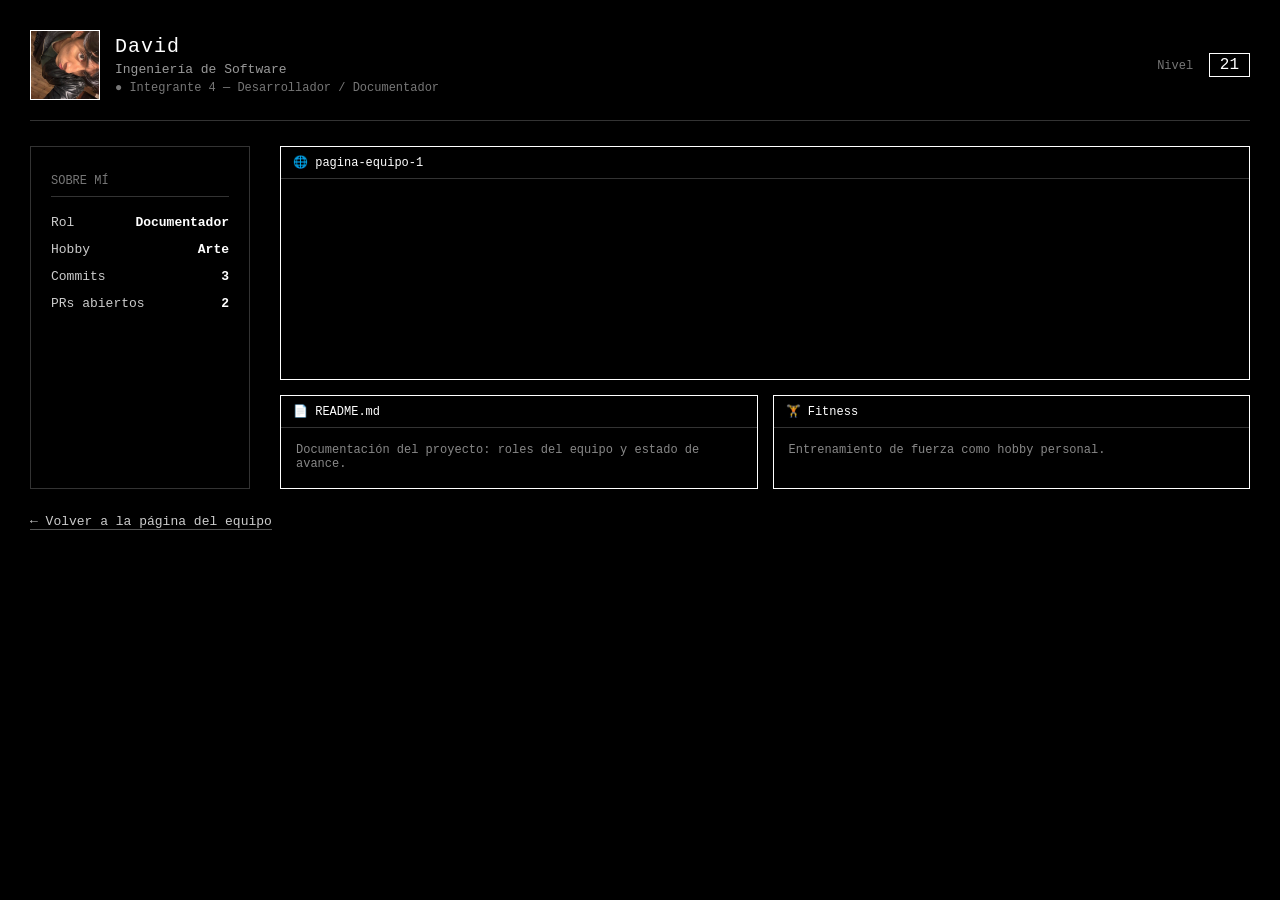
<file: david.html>
<!DOCTYPE html>
<html lang="es">
<head>
  <meta charset="UTF-8">
  <title>David</title>
  <link rel="stylesheet" href="bat.css">
  <link rel="stylesheet" href="david.css">
</head>
<body>
  <div class="profile-header">
    <div class="profile-left">
      <div class="avatar-box"><img src="david.jpeg" alt="David"></div>
      <div class="name-block">
        <h1>David</h1>
        <div class="career">Ingeniería de Software</div>
        <div class="status">● Integrante 4 — Desarrollador / Documentador</div>
      </div>
    </div>
    <div class="level-badge">
      <span class="label">Nivel</span>
      <span class="number">21</span>
    </div>
  </div>

  <div class="content">
    <div class="stats-panel">
      <h3>Sobre mí</h3>
      <div class="stat-row"><span>Rol</span><span class="stat-value">Documentador</span></div>
      <div class="stat-row"><span>Hobby</span><span class="stat-value">Arte</span></div>
      <div class="stat-row"><span>Commits</span><span class="stat-value">3</span></div>
      <div class="stat-row"><span>PRs abiertos</span><span class="stat-value">2</span></div>
    </div>

    <div class="showcase-grid">
      <div class="showcase-card showcase-featured">
        <div class="card-header">🌐 pagina-equipo-1</div>
        <div class="card-body bat-container">
          <div class="bat"></div>
        </div>
      </div>
      <div class="showcase-row">
        <div class="showcase-card">
          <div class="card-header">📄 README.md</div>
          <div class="card-body">Documentación del proyecto: roles del equipo y estado de avance.</div>
        </div>
        <div class="showcase-card">
          <div class="card-header">🏋️ Fitness</div>
          <div class="card-body">Entrenamiento de fuerza como hobby personal.</div>
        </div>
      </div>
    </div>
  </div>

  <a class="back-link" href="index.html">← Volver a la página del equipo</a>
</body>
</html>
</file>
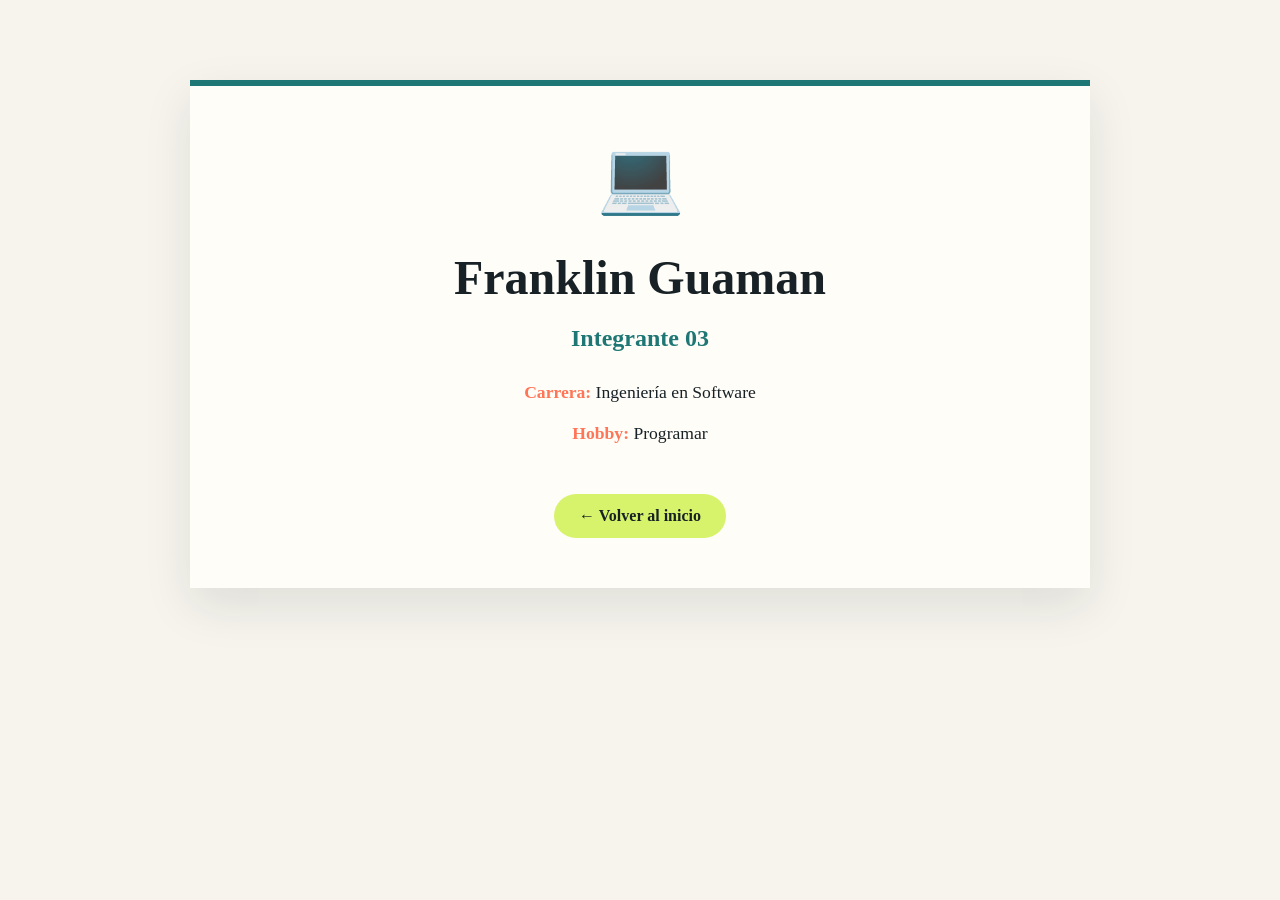
<file: franklin.html>
<!DOCTYPE html>
<html lang="es">
<head>
    <meta charset="UTF-8">
    <meta name="viewport" content="width=device-width, initial-scale=1.0">

    <title>Franklin Guaman | Control Alt</title>

    <style>
        body {
            margin: 0;
            font-family: Georgia, "Times New Roman", serif;
            background: #f6f4ed;
            color: #172126;
        }

        .contenedor {
            max-width: 800px;
            margin: 80px auto;
            padding: 50px;
            background: #fffdf8;
            text-align: center;
            border-top: 6px solid #1e7774;
            box-shadow: 0 18px 45px rgba(23, 33, 38, 0.1);
        }

        .emoji {
            font-size: 70px;
            margin-bottom: 20px;
        }

        h1 {
            font-size: 3rem;
            margin-bottom: 10px;
        }

        h2 {
            color: #1e7774;
            margin-bottom: 30px;
        }

        .dato {
            margin: 20px 0;
            font-size: 1.1rem;
        }

        .dato strong {
            color: #ff7557;
        }

        .volver {
            display: inline-block;
            margin-top: 30px;
            padding: 13px 25px;
            background: #d7f36b;
            color: #172126;
            text-decoration: none;
            border-radius: 999px;
            font-weight: bold;
        }

        .volver:hover {
            background: #ff7557;
        }
    </style>
</head>

<body>

    <div class="contenedor">

        <div class="emoji">💻</div>

        <h1>Franklin Guaman</h1>

        <h2>Integrante 03</h2>

        <p class="dato">
            <strong>Carrera:</strong>
            Ingeniería en Software
        </p>

        <p class="dato">
            <strong>Hobby:</strong>
            Programar
        </p>

        <a class="volver" href="index.html">
            ← Volver al inicio
        </a>

    </div>

</body>
</html>
</file>
<file: bat.css>
/* SCSS Vars
      *
      * 1. Colors, $a(outline), $b(body), $c(eyes)
      * 2. Modify $size for different bat sizes.
      * 3. Modify $speed for different speeds.
      */
      /* 1 */
      /* 1 */
      /* 1 */
      /* 2 */
      /* 3 */
      /* Scaffolding */
      html,
      body {
        height: 100%;
      }

      body {
        display: flex;
        align-items: center;
        justify-content: center;
      }

      /* Bat */
      .bat {
        width: 1px;
        height: 1px;
        transform: scale(4);
        position: relative;
        left: -128px;
        top: -128px;
        -webkit-animation: 0.4s bat steps(1) infinite;
                animation: 0.4s bat steps(1) infinite;
      }

      /* Bat animation */
      @-webkit-keyframes bat {
        0% {
          box-shadow: 33px 6px #54556b, 34px 6px #54556b, 35px 6px #54556b, 36px 6px #54556b, 20px 7px #54556b, 21px 7px #54556b, 22px 7px #54556b, 23px 7px #54556b, 33px 7px #54556b, 34px 7px #54556b, 35px 7px #202020, 36px 7px #202020, 37px 7px #54556b, 38px 7px #54556b, 39px 7px #54556b, 43px 7px #54556b, 20px 8px #54556b, 21px 8px #54556b, 22px 8px #54556b, 23px 8px #54556b, 33px 8px #54556b, 34px 8px #54556b, 35px 8px #202020, 36px 8px #202020, 37px 8px #54556b, 38px 8px #54556b, 39px 8px #54556b, 43px 8px #54556b, 17px 9px #54556b, 18px 9px #54556b, 19px 9px #54556b, 20px 9px #54556b, 35px 9px #54556b, 36px 9px #202020, 37px 9px #202020, 38px 9px #202020, 39px 9px #202020, 40px 9px #54556b, 41px 9px #54556b, 42px 9px #54556b, 43px 9px #202020, 44px 9px #54556b, 45px 9px #54556b, 16px 10px #54556b, 17px 10px #202020, 18px 10px #202020, 19px 10px #202020, 20px 10px #54556b, 36px 10px #54556b, 37px 10px #202020, 38px 10px #202020, 39px 10px #202020, 40px 10px #202020, 41px 10px #202020, 42px 10px #202020, 43px 10px #202020, 44px 10px #54556b, 45px 10px #54556b, 16px 11px #54556b, 17px 11px #202020, 18px 11px #202020, 19px 11px #202020, 20px 11px #54556b, 36px 11px #54556b, 37px 11px #202020, 38px 11px #202020, 39px 11px #202020, 40px 11px #202020, 41px 11px #202020, 42px 11px #202020, 43px 11px #202020, 44px 11px #54556b, 45px 11px #54556b, 13px 12px #54556b, 14px 12px #54556b, 15px 12px #54556b, 16px 12px #202020, 17px 12px #202020, 18px 12px #54556b, 19px 12px #54556b, 20px 12px #54556b, 36px 12px #54556b, 37px 12px #54556b, 38px 12px #54556b, 39px 12px #202020, 40px 12px #202020, 41px 12px #202020, 42px 12px #202020, 43px 12px #202020, 44px 12px #54556b, 45px 12px #54556b, 12px 13px #54556b, 13px 13px #202020, 14px 13px #202020, 15px 13px #202020, 16px 13px #202020, 17px 13px #202020, 18px 13px #54556b, 19px 13px #54556b, 37px 13px #54556b, 38px 13px #54556b, 39px 13px #202020, 40px 13px #202020, 41px 13px #202020, 42px 13px #202020, 43px 13px #202020, 44px 13px #202020, 45px 13px #202020, 46px 13px #54556b, 10px 14px #54556b, 11px 14px #54556b, 12px 14px #202020, 13px 14px #202020, 14px 14px #202020, 15px 14px #202020, 16px 14px #202020, 17px 14px #54556b, 36px 14px #54556b, 37px 14px #54556b, 38px 14px #54556b, 39px 14px #202020, 40px 14px #202020, 41px 14px #202020, 42px 14px #202020, 43px 14px #202020, 44px 14px #202020, 45px 14px #202020, 46px 14px #202020, 47px 14px #54556b, 10px 15px #54556b, 11px 15px #54556b, 12px 15px #202020, 13px 15px #202020, 14px 15px #202020, 15px 15px #202020, 16px 15px #202020, 17px 15px #54556b, 36px 15px #54556b, 37px 15px #54556b, 38px 15px #54556b, 39px 15px #202020, 40px 15px #202020, 41px 15px #202020, 42px 15px #202020, 43px 15px #202020, 44px 15px #202020, 45px 15px #202020, 46px 15px #202020, 47px 15px #54556b, 10px 16px #54556b, 11px 16px #54556b, 12px 16px #202020, 13px 16px #202020, 14px 16px #202020, 15px 16px #202020, 16px 16px #202020, 17px 16px #54556b, 35px 16px #54556b, 36px 16px #54556b, 37px 16px #202020, 38px 16px #202020, 39px 16px #202020, 40px 16px #202020, 41px 16px #202020, 42px 16px #202020, 43px 16px #202020, 44px 16px #202020, 45px 16px #202020, 46px 16px #202020, 47px 16px #54556b, 9px 17px #54556b, 10px 17px #202020, 11px 17px #202020, 12px 17px #202020, 13px 17px #202020, 14px 17px #202020, 15px 17px #202020, 16px 17px #202020, 17px 17px #54556b, 37px 17px #54556b, 38px 17px #54556b, 39px 17px #202020, 40px 17px #202020, 41px 17px #202020, 42px 17px #202020, 43px 17px #202020, 44px 17px #202020, 45px 17px #202020, 46px 17px #202020, 47px 17px #202020, 48px 17px #54556b, 49px 17px #54556b, 51px 17px #54556b, 7px 18px #54556b, 8px 18px #54556b, 9px 18px #54556b, 10px 18px #202020, 11px 18px #202020, 12px 18px #202020, 13px 18px #202020, 14px 18px #202020, 15px 18px #202020, 16px 18px #202020, 17px 18px #54556b, 20px 18px #54556b, 37px 18px #54556b, 38px 18px #54556b, 39px 18px #202020, 40px 18px #202020, 41px 18px #202020, 42px 18px #202020, 43px 18px #202020, 44px 18px #202020, 45px 18px #202020, 46px 18px #202020, 47px 18px #202020, 48px 18px #54556b, 49px 18px #54556b, 51px 18px #202020, 7px 19px #54556b, 8px 19px #54556b, 9px 19px #54556b, 10px 19px #202020, 11px 19px #202020, 12px 19px #202020, 13px 19px #202020, 14px 19px #202020, 15px 19px #202020, 16px 19px #202020, 17px 19px #54556b, 20px 19px #54556b, 37px 19px #54556b, 38px 19px #54556b, 39px 19px #202020, 40px 19px #202020, 41px 19px #202020, 42px 19px #202020, 43px 19px #202020, 44px 19px #202020, 45px 19px #202020, 46px 19px #202020, 47px 19px #202020, 48px 19px #54556b, 49px 19px #54556b, 51px 19px #202020, 7px 20px #54556b, 8px 20px #54556b, 9px 20px #202020, 10px 20px #202020, 11px 20px #202020, 12px 20px #202020, 13px 20px #202020, 14px 20px #202020, 15px 20px #202020, 16px 20px #202020, 17px 20px #202020, 18px 20px #54556b, 19px 20px #54556b, 20px 20px #202020, 21px 20px #54556b, 36px 20px #54556b, 37px 20px #202020, 38px 20px #202020, 39px 20px #202020, 40px 20px #202020, 41px 20px #202020, 42px 20px #202020, 43px 20px #202020, 44px 20px #202020, 45px 20px #202020, 46px 20px #202020, 47px 20px #202020, 48px 20px #54556b, 49px 20px #54556b, 54px 20px #54556b, 55px 20px #54556b, 9px 21px #54556b, 10px 21px #202020, 11px 21px #202020, 12px 21px #202020, 13px 21px #202020, 14px 21px #202020, 15px 21px #202020, 16px 21px #202020, 17px 21px #202020, 18px 21px #202020, 19px 21px #202020, 20px 21px #202020, 21px 21px #54556b, 35px 21px #54556b, 36px 21px #54556b, 37px 21px #202020, 38px 21px #202020, 39px 21px #202020, 40px 21px #202020, 41px 21px #202020, 42px 21px #202020, 43px 21px #202020, 44px 21px #202020, 45px 21px #202020, 46px 21px #202020, 47px 21px #202020, 48px 21px #54556b, 49px 21px #54556b, 52px 21px #54556b, 53px 21px #54556b, 54px 21px #202020, 55px 21px #202020, 56px 21px #54556b, 57px 21px #54556b, 9px 22px #54556b, 10px 22px #202020, 11px 22px #202020, 12px 22px #202020, 13px 22px #202020, 14px 22px #202020, 15px 22px #202020, 16px 22px #202020, 17px 22px #202020, 18px 22px #202020, 19px 22px #202020, 20px 22px #54556b, 32px 22px #54556b, 33px 22px #54556b, 34px 22px #54556b, 35px 22px #202020, 36px 22px #202020, 37px 22px #202020, 38px 22px #202020, 39px 22px #202020, 40px 22px #202020, 41px 22px #202020, 42px 22px #202020, 43px 22px #202020, 44px 22px #202020, 45px 22px #202020, 46px 22px #202020, 47px 22px #54556b, 48px 22px #54556b, 49px 22px #54556b, 50px 22px #54556b, 52px 22px #54556b, 53px 22px #54556b, 54px 22px #202020, 55px 22px #202020, 56px 22px #54556b, 57px 22px #54556b, 9px 23px #54556b, 10px 23px #202020, 11px 23px #202020, 12px 23px #202020, 13px 23px #202020, 14px 23px #202020, 15px 23px #202020, 16px 23px #202020, 17px 23px #202020, 18px 23px #202020, 19px 23px #202020, 20px 23px #54556b, 32px 23px #54556b, 33px 23px #54556b, 34px 23px #54556b, 35px 23px #202020, 36px 23px #202020, 37px 23px #202020, 38px 23px #202020, 39px 23px #202020, 40px 23px #202020, 41px 23px #202020, 42px 23px #202020, 43px 23px #202020, 44px 23px #202020, 45px 23px #202020, 46px 23px #202020, 47px 23px #54556b, 48px 23px #54556b, 49px 23px #54556b, 50px 23px #54556b, 52px 23px #54556b, 53px 23px #54556b, 54px 23px #202020, 55px 23px #202020, 56px 23px #54556b, 57px 23px #54556b, 9px 24px #54556b, 10px 24px #202020, 11px 24px #202020, 12px 24px #202020, 13px 24px #202020, 14px 24px #202020, 15px 24px #202020, 16px 24px #202020, 17px 24px #202020, 18px 24px #54556b, 19px 24px #54556b, 32px 24px #54556b, 33px 24px #202020, 34px 24px #202020, 35px 24px #202020, 36px 24px #202020, 37px 24px #202020, 38px 24px #202020, 39px 24px #202020, 40px 24px #202020, 41px 24px #202020, 42px 24px #202020, 43px 24px #202020, 44px 24px #202020, 45px 24px #202020, 46px 24px #202020, 47px 24px #54556b, 48px 24px #202020, 49px 24px #202020, 50px 24px #54556b, 54px 24px #54556b, 55px 24px #54556b, 7px 25px #54556b, 8px 25px #54556b, 9px 25px #202020, 10px 25px #202020, 11px 25px #202020, 12px 25px #202020, 13px 25px #202020, 14px 25px #202020, 15px 25px #202020, 16px 25px #202020, 17px 25px #202020, 18px 25px #54556b, 19px 25px #54556b, 21px 25px #54556b, 28px 25px #54556b, 33px 25px #54556b, 34px 25px #54556b, 35px 25px #202020, 36px 25px #202020, 37px 25px #202020, 38px 25px #202020, 39px 25px #202020, 40px 25px #202020, 41px 25px #202020, 42px 25px #202020, 43px 25px #202020, 44px 25px #202020, 45px 25px #202020, 46px 25px #202020, 47px 25px #202020, 48px 25px #202020, 49px 25px #202020, 50px 25px #54556b, 54px 25px #202020, 7px 26px #54556b, 8px 26px #54556b, 9px 26px #202020, 10px 26px #202020, 11px 26px #202020, 12px 26px #202020, 13px 26px #202020, 14px 26px #202020, 15px 26px #202020, 16px 26px #202020, 17px 26px #202020, 18px 26px #54556b, 19px 26px #54556b, 21px 26px #54556b, 28px 26px #54556b, 33px 26px #54556b, 34px 26px #54556b, 35px 26px #202020, 36px 26px #202020, 37px 26px #202020, 38px 26px #202020, 39px 26px #202020, 40px 26px #202020, 41px 26px #202020, 42px 26px #202020, 43px 26px #202020, 44px 26px #202020, 45px 26px #202020, 46px 26px #202020, 47px 26px #202020, 48px 26px #202020, 49px 26px #202020, 50px 26px #54556b, 54px 26px #202020, 3px 27px #54556b, 4px 27px #54556b, 5px 27px #54556b, 9px 27px #54556b, 10px 27px #202020, 11px 27px #202020, 12px 27px #202020, 13px 27px #202020, 14px 27px #202020, 15px 27px #202020, 16px 27px #202020, 17px 27px #54556b, 20px 27px #54556b, 21px 27px #202020, 22px 27px #54556b, 23px 27px #54556b, 27px 27px #54556b, 28px 27px #202020, 35px 27px #54556b, 36px 27px #202020, 37px 27px #202020, 38px 27px #202020, 39px 27px #202020, 40px 27px #202020, 41px 27px #202020, 42px 27px #202020, 43px 27px #202020, 44px 27px #202020, 45px 27px #202020, 46px 27px #202020, 47px 27px #202020, 48px 27px #54556b, 49px 27px #54556b, 1px 28px #54556b, 2px 28px #54556b, 3px 28px #202020, 4px 28px #202020, 5px 28px #202020, 6px 28px #54556b, 9px 28px #54556b, 10px 28px #54556b, 11px 28px #54556b, 12px 28px #202020, 13px 28px #202020, 14px 28px #202020, 15px 28px #202020, 16px 28px #202020, 17px 28px #54556b, 20px 28px #54556b, 21px 28px #202020, 22px 28px #54556b, 23px 28px #54556b, 25px 28px #54556b, 26px 28px #54556b, 27px 28px #202020, 28px 28px #202020, 29px 28px #54556b, 30px 28px #54556b, 33px 28px #54556b, 34px 28px #54556b, 35px 28px #54556b, 36px 28px #202020, 37px 28px #202020, 38px 28px #202020, 39px 28px #202020, 40px 28px #202020, 41px 28px #202020, 42px 28px #202020, 43px 28px #202020, 44px 28px #202020, 45px 28px #202020, 46px 28px #202020, 47px 28px #202020, 48px 28px #54556b, 49px 28px #54556b, 1px 29px #54556b, 2px 29px #54556b, 3px 29px #202020, 4px 29px #202020, 5px 29px #202020, 6px 29px #54556b, 10px 29px #54556b, 11px 29px #54556b, 12px 29px #202020, 13px 29px #202020, 14px 29px #202020, 15px 29px #202020, 16px 29px #202020, 17px 29px #54556b, 18px 29px #54556b, 19px 29px #54556b, 20px 29px #202020, 21px 29px #202020, 22px 29px #202020, 23px 29px #202020, 24px 29px #54556b, 25px 29px #54556b, 26px 29px #54556b, 27px 29px #202020, 28px 29px #202020, 29px 29px #202020, 30px 29px #202020, 31px 29px #54556b, 32px 29px #54556b, 33px 29px #54556b, 34px 29px #54556b, 35px 29px #202020, 36px 29px #202020, 37px 29px #202020, 38px 29px #202020, 39px 29px #202020, 40px 29px #202020, 41px 29px #202020, 42px 29px #202020, 43px 29px #202020, 44px 29px #202020, 45px 29px #202020, 46px 29px #202020, 47px 29px #54556b, 52px 29px #54556b, 53px 29px #54556b, 54px 29px #54556b, 1px 30px #54556b, 2px 30px #54556b, 3px 30px #202020, 4px 30px #202020, 5px 30px #202020, 6px 30px #54556b, 10px 30px #54556b, 11px 30px #54556b, 12px 30px #202020, 13px 30px #202020, 14px 30px #202020, 15px 30px #202020, 16px 30px #202020, 17px 30px #54556b, 18px 30px #54556b, 19px 30px #54556b, 20px 30px #202020, 21px 30px #202020, 22px 30px #202020, 23px 30px #202020, 24px 30px #54556b, 25px 30px #54556b, 26px 30px #54556b, 27px 30px #202020, 28px 30px #202020, 29px 30px #202020, 30px 30px #202020, 31px 30px #54556b, 32px 30px #54556b, 33px 30px #54556b, 34px 30px #54556b, 35px 30px #202020, 36px 30px #202020, 37px 30px #202020, 38px 30px #202020, 39px 30px #202020, 40px 30px #202020, 41px 30px #202020, 42px 30px #202020, 43px 30px #202020, 44px 30px #202020, 45px 30px #202020, 46px 30px #202020, 47px 30px #54556b, 52px 30px #54556b, 53px 30px #54556b, 54px 30px #54556b, 3px 31px #54556b, 4px 31px #54556b, 5px 31px #54556b, 7px 31px #202020, 8px 31px #202020, 9px 31px #202020, 10px 31px #54556b, 11px 31px #54556b, 12px 31px #202020, 13px 31px #202020, 14px 31px #202020, 15px 31px #202020, 16px 31px #202020, 17px 31px #54556b, 18px 31px #202020, 19px 31px #202020, 20px 31px #202020, 21px 31px #202020, 22px 31px #202020, 23px 31px #202020, 24px 31px #54556b, 25px 31px #202020, 26px 31px #202020, 27px 31px #202020, 28px 31px #202020, 29px 31px #202020, 30px 31px #202020, 31px 31px #202020, 32px 31px #54556b, 33px 31px #54556b, 34px 31px #54556b, 35px 31px #202020, 36px 31px #202020, 37px 31px #202020, 38px 31px #202020, 39px 31px #202020, 40px 31px #202020, 41px 31px #202020, 42px 31px #202020, 43px 31px #202020, 44px 31px #202020, 45px 31px #202020, 46px 31px #202020, 47px 31px #54556b, 52px 31px #202020, 53px 31px #202020, 54px 31px #202020, 7px 32px #202020, 8px 32px #202020, 9px 32px #54556b, 12px 32px #54556b, 13px 32px #202020, 14px 32px #202020, 15px 32px #202020, 16px 32px #202020, 17px 32px #202020, 18px 32px #202020, 19px 32px #202020, 20px 32px #202020, 21px 32px #202020, 22px 32px #202020, 23px 32px #202020, 24px 32px #202020, 25px 32px #202020, 26px 32px #202020, 27px 32px #202020, 28px 32px #202020, 29px 32px #202020, 30px 32px #202020, 31px 32px #202020, 32px 32px #202020, 33px 32px #202020, 34px 32px #202020, 35px 32px #202020, 36px 32px #202020, 37px 32px #202020, 38px 32px #202020, 39px 32px #202020, 40px 32px #202020, 41px 32px #202020, 42px 32px #202020, 43px 32px #202020, 44px 32px #202020, 45px 32px #202020, 46px 32px #54556b, 51px 32px #54556b, 52px 32px #202020, 53px 32px #202020, 54px 32px #54556b, 13px 33px #54556b, 14px 33px #202020, 15px 33px #202020, 16px 33px #202020, 17px 33px #202020, 18px 33px #202020, 19px 33px #202020, 20px 33px #202020, 21px 33px #202020, 22px 33px #202020, 23px 33px #202020, 24px 33px #202020, 25px 33px #202020, 26px 33px #202020, 27px 33px #202020, 28px 33px #202020, 29px 33px #202020, 30px 33px #202020, 31px 33px #202020, 32px 33px #202020, 33px 33px #202020, 34px 33px #202020, 35px 33px #202020, 36px 33px #202020, 37px 33px #202020, 38px 33px #202020, 39px 33px #202020, 40px 33px #202020, 41px 33px #202020, 42px 33px #202020, 43px 33px #54556b, 44px 33px #54556b, 45px 33px #54556b, 13px 34px #54556b, 14px 34px #202020, 15px 34px #202020, 16px 34px #202020, 17px 34px #202020, 18px 34px #202020, 19px 34px #202020, 20px 34px #202020, 21px 34px #202020, 22px 34px #202020, 23px 34px #202020, 24px 34px #202020, 25px 34px #202020, 26px 34px #202020, 27px 34px #202020, 28px 34px #202020, 29px 34px #202020, 30px 34px #202020, 31px 34px #202020, 32px 34px #202020, 33px 34px #202020, 34px 34px #202020, 35px 34px #202020, 36px 34px #202020, 37px 34px #202020, 38px 34px #202020, 39px 34px #202020, 40px 34px #202020, 41px 34px #202020, 42px 34px #202020, 43px 34px #54556b, 44px 34px #54556b, 45px 34px #54556b, 13px 35px #54556b, 14px 35px #54556b, 15px 35px #54556b, 16px 35px #54556b, 17px 35px #202020, 18px 35px #202020, 19px 35px #202020, 20px 35px #202020, 21px 35px #202020, 22px 35px #202020, 23px 35px #202020, 24px 35px #202020, 25px 35px #202020, 26px 35px #202020, 27px 35px #202020, 28px 35px #202020, 29px 35px #202020, 30px 35px #202020, 31px 35px #202020, 32px 35px #202020, 33px 35px #202020, 34px 35px #202020, 35px 35px #202020, 36px 35px #202020, 37px 35px #202020, 38px 35px #202020, 39px 35px #54556b, 40px 35px #54556b, 41px 35px #54556b, 42px 35px #54556b, 7px 36px #54556b, 8px 36px #54556b, 9px 36px #54556b, 12px 36px #202020, 14px 36px #54556b, 15px 36px #54556b, 16px 36px #54556b, 17px 36px #202020, 18px 36px #202020, 19px 36px #202020, 20px 36px #202020, 21px 36px #202020, 22px 36px #202020, 23px 36px #202020, 24px 36px #202020, 25px 36px #202020, 26px 36px #202020, 27px 36px #202020, 28px 36px #202020, 29px 36px #202020, 30px 36px #202020, 31px 36px #202020, 32px 36px #202020, 33px 36px #202020, 34px 36px #202020, 35px 36px #202020, 36px 36px #202020, 37px 36px #54556b, 38px 36px #54556b, 39px 36px #54556b, 6px 37px #54556b, 7px 37px #202020, 8px 37px #202020, 9px 37px #202020, 10px 37px #202020, 11px 37px #202020, 16px 37px #54556b, 17px 37px #202020, 18px 37px #202020, 19px 37px #202020, 20px 37px #fff, 21px 37px #202020, 22px 37px #202020, 23px 37px #202020, 24px 37px #202020, 25px 37px #fff, 26px 37px #fff, 27px 37px #fff, 28px 37px #202020, 29px 37px #202020, 30px 37px #202020, 31px 37px #202020, 32px 37px #202020, 33px 37px #202020, 34px 37px #202020, 35px 37px #202020, 36px 37px #54556b, 37px 37px #202020, 38px 37px #202020, 39px 37px #54556b, 40px 37px #54556b, 41px 37px #54556b, 42px 37px #54556b, 43px 37px #54556b, 44px 37px #202020, 45px 37px #202020, 46px 37px #54556b, 6px 38px #54556b, 7px 38px #202020, 8px 38px #202020, 9px 38px #202020, 10px 38px #202020, 11px 38px #202020, 16px 38px #54556b, 17px 38px #202020, 18px 38px #202020, 19px 38px #202020, 20px 38px #fff, 21px 38px #202020, 22px 38px #202020, 23px 38px #202020, 24px 38px #202020, 25px 38px #fff, 26px 38px #fff, 27px 38px #fff, 28px 38px #202020, 29px 38px #202020, 30px 38px #202020, 31px 38px #202020, 32px 38px #202020, 33px 38px #202020, 34px 38px #202020, 35px 38px #202020, 36px 38px #54556b, 37px 38px #202020, 38px 38px #202020, 39px 38px #54556b, 40px 38px #54556b, 41px 38px #54556b, 42px 38px #54556b, 43px 38px #54556b, 44px 38px #202020, 45px 38px #202020, 46px 38px #54556b, 7px 39px #202020, 8px 39px #202020, 9px 39px #202020, 10px 39px #54556b, 11px 39px #54556b, 13px 39px #202020, 17px 39px #54556b, 18px 39px #202020, 19px 39px #202020, 20px 39px #fff, 21px 39px #202020, 22px 39px #202020, 23px 39px #202020, 24px 39px #202020, 25px 39px #fff, 26px 39px #fff, 27px 39px #fff, 28px 39px #202020, 29px 39px #202020, 30px 39px #202020, 31px 39px #202020, 32px 39px #202020, 33px 39px #202020, 34px 39px #202020, 35px 39px #202020, 36px 39px #202020, 37px 39px #202020, 38px 39px #202020, 39px 39px #202020, 40px 39px #202020, 41px 39px #202020, 42px 39px #202020, 43px 39px #202020, 44px 39px #54556b, 45px 39px #54556b, 17px 40px #54556b, 18px 40px #202020, 19px 40px #202020, 20px 40px #202020, 21px 40px #202020, 22px 40px #202020, 23px 40px #202020, 24px 40px #202020, 25px 40px #202020, 26px 40px #202020, 27px 40px #202020, 28px 40px #202020, 29px 40px #202020, 30px 40px #202020, 31px 40px #202020, 32px 40px #202020, 33px 40px #202020, 34px 40px #202020, 35px 40px #202020, 36px 40px #202020, 37px 40px #202020, 38px 40px #202020, 39px 40px #202020, 40px 40px #202020, 41px 40px #54556b, 42px 40px #54556b, 43px 40px #54556b, 18px 41px #54556b, 19px 41px #54556b, 20px 41px #202020, 21px 41px #202020, 22px 41px #202020, 23px 41px #202020, 24px 41px #202020, 25px 41px #202020, 26px 41px #202020, 27px 41px #202020, 28px 41px #202020, 29px 41px #202020, 30px 41px #202020, 31px 41px #202020, 32px 41px #202020, 33px 41px #202020, 34px 41px #202020, 35px 41px #202020, 36px 41px #54556b, 37px 41px #54556b, 38px 41px #54556b, 39px 41px #54556b, 40px 41px #54556b, 18px 42px #54556b, 19px 42px #54556b, 20px 42px #202020, 21px 42px #202020, 22px 42px #202020, 23px 42px #202020, 24px 42px #202020, 25px 42px #202020, 26px 42px #202020, 27px 42px #202020, 28px 42px #202020, 29px 42px #202020, 30px 42px #202020, 31px 42px #202020, 32px 42px #202020, 33px 42px #202020, 34px 42px #202020, 35px 42px #202020, 36px 42px #54556b, 37px 42px #54556b, 38px 42px #54556b, 39px 42px #54556b, 40px 42px #54556b, 20px 43px #54556b, 21px 43px #54556b, 22px 43px #202020, 23px 43px #202020, 24px 43px #202020, 25px 43px #202020, 26px 43px #202020, 27px 43px #202020, 28px 43px #202020, 29px 43px #202020, 30px 43px #202020, 31px 43px #202020, 32px 43px #54556b, 33px 43px #54556b, 34px 43px #54556b, 35px 43px #54556b, 36px 43px #54556b, 22px 44px #54556b, 23px 44px #54556b, 24px 44px #54556b, 25px 44px #54556b, 26px 44px #54556b, 27px 44px #54556b, 28px 44px #54556b, 29px 44px #54556b, 30px 44px #54556b, 31px 44px #54556b, 32px 44px #54556b, 22px 45px #54556b, 23px 45px #54556b, 24px 45px #54556b, 25px 45px #54556b, 26px 45px #54556b, 27px 45px #54556b, 28px 45px #54556b, 29px 45px #54556b, 30px 45px #54556b, 31px 45px #54556b, 32px 45px #54556b, 52px 46px #202020, 53px 46px #202020, 51px 47px #202020, 52px 47px #202020, 53px 47px #202020, 21px 50px #202020, 21px 51px #202020;
        }
        14.3% {
          box-shadow: 17px 7px #54556b, 37px 7px #54556b, 38px 7px #54556b, 17px 8px #54556b, 37px 8px #54556b, 38px 8px #54556b, 16px 9px #54556b, 17px 9px #202020, 18px 9px #54556b, 19px 9px #54556b, 36px 9px #54556b, 37px 9px #202020, 38px 9px #202020, 39px 9px #54556b, 43px 9px #54556b, 44px 9px #54556b, 45px 9px #54556b, 14px 10px #54556b, 15px 10px #54556b, 16px 10px #202020, 17px 10px #54556b, 37px 10px #54556b, 38px 10px #54556b, 39px 10px #202020, 40px 10px #54556b, 43px 10px #54556b, 44px 10px #202020, 45px 10px #202020, 46px 10px #54556b, 14px 11px #54556b, 15px 11px #54556b, 16px 11px #202020, 17px 11px #54556b, 37px 11px #54556b, 38px 11px #54556b, 39px 11px #202020, 40px 11px #54556b, 43px 11px #54556b, 44px 11px #202020, 45px 11px #202020, 46px 11px #54556b, 10px 12px #54556b, 11px 12px #54556b, 13px 12px #54556b, 14px 12px #202020, 15px 12px #202020, 16px 12px #202020, 17px 12px #54556b, 37px 12px #54556b, 38px 12px #54556b, 39px 12px #202020, 40px 12px #202020, 41px 12px #54556b, 42px 12px #54556b, 43px 12px #54556b, 44px 12px #202020, 45px 12px #202020, 46px 12px #202020, 47px 12px #54556b, 10px 13px #54556b, 11px 13px #54556b, 12px 13px #54556b, 13px 13px #202020, 14px 13px #202020, 15px 13px #202020, 16px 13px #54556b, 39px 13px #54556b, 40px 13px #202020, 41px 13px #202020, 42px 13px #202020, 43px 13px #202020, 44px 13px #54556b, 45px 13px #54556b, 46px 13px #202020, 47px 13px #202020, 48px 13px #54556b, 49px 13px #54556b, 9px 14px #54556b, 10px 14px #202020, 11px 14px #202020, 12px 14px #202020, 13px 14px #202020, 14px 14px #202020, 15px 14px #202020, 16px 14px #54556b, 39px 14px #54556b, 40px 14px #202020, 41px 14px #202020, 42px 14px #202020, 43px 14px #202020, 44px 14px #54556b, 45px 14px #54556b, 46px 14px #202020, 47px 14px #202020, 48px 14px #54556b, 49px 14px #54556b, 9px 15px #54556b, 10px 15px #202020, 11px 15px #202020, 12px 15px #202020, 13px 15px #202020, 14px 15px #202020, 15px 15px #202020, 16px 15px #54556b, 39px 15px #54556b, 40px 15px #202020, 41px 15px #202020, 42px 15px #202020, 43px 15px #202020, 44px 15px #54556b, 45px 15px #54556b, 46px 15px #202020, 47px 15px #202020, 48px 15px #54556b, 49px 15px #54556b, 9px 16px #54556b, 10px 16px #202020, 11px 16px #202020, 12px 16px #202020, 13px 16px #202020, 14px 16px #54556b, 15px 16px #54556b, 39px 16px #54556b, 40px 16px #202020, 41px 16px #202020, 42px 16px #202020, 43px 16px #202020, 44px 16px #54556b, 45px 16px #54556b, 46px 16px #202020, 47px 16px #202020, 48px 16px #54556b, 49px 16px #54556b, 50px 16px #54556b, 7px 17px #54556b, 8px 17px #54556b, 9px 17px #202020, 10px 17px #202020, 11px 17px #202020, 12px 17px #202020, 13px 17px #202020, 14px 17px #54556b, 15px 17px #54556b, 37px 17px #54556b, 38px 17px #54556b, 39px 17px #54556b, 40px 17px #202020, 41px 17px #202020, 42px 17px #202020, 43px 17px #202020, 44px 17px #202020, 45px 17px #202020, 46px 17px #202020, 47px 17px #202020, 48px 17px #202020, 49px 17px #202020, 50px 17px #54556b, 7px 18px #54556b, 8px 18px #54556b, 9px 18px #202020, 10px 18px #202020, 11px 18px #202020, 12px 18px #202020, 13px 18px #202020, 14px 18px #54556b, 15px 18px #54556b, 37px 18px #54556b, 38px 18px #54556b, 39px 18px #202020, 40px 18px #54556b, 41px 18px #202020, 42px 18px #202020, 43px 18px #202020, 44px 18px #202020, 45px 18px #202020, 46px 18px #202020, 47px 18px #202020, 48px 18px #202020, 49px 18px #202020, 50px 18px #54556b, 56px 18px #202020, 57px 18px #202020, 58px 18px #202020, 59px 18px #202020, 7px 19px #54556b, 8px 19px #54556b, 9px 19px #202020, 10px 19px #202020, 11px 19px #202020, 12px 19px #202020, 13px 19px #202020, 14px 19px #54556b, 15px 19px #54556b, 37px 19px #54556b, 38px 19px #54556b, 39px 19px #202020, 40px 19px #54556b, 41px 19px #202020, 42px 19px #202020, 43px 19px #202020, 44px 19px #202020, 45px 19px #202020, 46px 19px #202020, 47px 19px #202020, 48px 19px #202020, 49px 19px #202020, 50px 19px #54556b, 56px 19px #202020, 57px 19px #202020, 58px 19px #202020, 59px 19px #202020, 6px 20px #54556b, 7px 20px #54556b, 8px 20px #54556b, 9px 20px #202020, 10px 20px #202020, 11px 20px #202020, 12px 20px #202020, 13px 20px #202020, 14px 20px #54556b, 15px 20px #54556b, 17px 20px #54556b, 18px 20px #54556b, 19px 20px #54556b, 37px 20px #54556b, 38px 20px #54556b, 39px 20px #202020, 40px 20px #202020, 41px 20px #202020, 42px 20px #202020, 43px 20px #202020, 44px 20px #202020, 45px 20px #202020, 46px 20px #202020, 47px 20px #202020, 48px 20px #202020, 49px 20px #202020, 50px 20px #202020, 51px 20px #54556b, 56px 20px #202020, 57px 20px #202020, 6px 21px #54556b, 7px 21px #54556b, 8px 21px #54556b, 9px 21px #202020, 10px 21px #202020, 11px 21px #202020, 12px 21px #202020, 13px 21px #202020, 14px 21px #202020, 15px 21px #202020, 16px 21px #54556b, 17px 21px #202020, 18px 21px #54556b, 19px 21px #54556b, 39px 21px #54556b, 40px 21px #202020, 41px 21px #202020, 42px 21px #202020, 43px 21px #202020, 44px 21px #202020, 45px 21px #202020, 46px 21px #202020, 47px 21px #202020, 48px 21px #202020, 49px 21px #202020, 50px 21px #202020, 51px 21px #54556b, 58px 21px #202020, 59px 21px #202020, 6px 22px #54556b, 7px 22px #54556b, 8px 22px #54556b, 9px 22px #202020, 10px 22px #202020, 11px 22px #202020, 12px 22px #202020, 13px 22px #202020, 14px 22px #202020, 15px 22px #202020, 16px 22px #202020, 17px 22px #54556b, 35px 22px #54556b, 36px 22px #54556b, 39px 22px #54556b, 40px 22px #202020, 41px 22px #202020, 42px 22px #202020, 43px 22px #202020, 44px 22px #202020, 45px 22px #202020, 46px 22px #202020, 47px 22px #202020, 48px 22px #202020, 49px 22px #202020, 50px 22px #202020, 51px 22px #54556b, 6px 23px #54556b, 7px 23px #54556b, 8px 23px #54556b, 9px 23px #202020, 10px 23px #202020, 11px 23px #202020, 12px 23px #202020, 13px 23px #202020, 14px 23px #202020, 15px 23px #202020, 16px 23px #202020, 17px 23px #54556b, 35px 23px #54556b, 36px 23px #54556b, 39px 23px #54556b, 40px 23px #202020, 41px 23px #202020, 42px 23px #202020, 43px 23px #202020, 44px 23px #202020, 45px 23px #202020, 46px 23px #202020, 47px 23px #202020, 48px 23px #202020, 49px 23px #202020, 50px 23px #202020, 51px 23px #54556b, 6px 24px #54556b, 7px 24px #202020, 8px 24px #202020, 9px 24px #202020, 10px 24px #202020, 11px 24px #202020, 12px 24px #202020, 13px 24px #202020, 14px 24px #202020, 15px 24px #202020, 16px 24px #202020, 17px 24px #54556b, 35px 24px #54556b, 36px 24px #202020, 37px 24px #54556b, 38px 24px #54556b, 39px 24px #202020, 40px 24px #202020, 41px 24px #202020, 42px 24px #202020, 43px 24px #202020, 44px 24px #202020, 45px 24px #202020, 46px 24px #202020, 47px 24px #202020, 48px 24px #202020, 49px 24px #202020, 50px 24px #202020, 51px 24px #54556b, 1px 25px #202020, 2px 25px #202020, 3px 25px #202020, 4px 25px #202020, 6px 25px #54556b, 7px 25px #202020, 8px 25px #202020, 9px 25px #202020, 10px 25px #202020, 11px 25px #202020, 12px 25px #202020, 13px 25px #202020, 14px 25px #202020, 15px 25px #202020, 16px 25px #54556b, 20px 25px #54556b, 21px 25px #54556b, 28px 25px #54556b, 29px 25px #54556b, 30px 25px #54556b, 36px 25px #202020, 37px 25px #202020, 38px 25px #202020, 39px 25px #202020, 40px 25px #202020, 41px 25px #202020, 42px 25px #202020, 43px 25px #202020, 44px 25px #202020, 45px 25px #202020, 46px 25px #202020, 47px 25px #202020, 48px 25px #202020, 49px 25px #202020, 50px 25px #54556b, 51px 25px #54556b, 1px 26px #202020, 2px 26px #202020, 3px 26px #202020, 4px 26px #202020, 6px 26px #54556b, 7px 26px #202020, 8px 26px #202020, 9px 26px #202020, 10px 26px #202020, 11px 26px #202020, 12px 26px #202020, 13px 26px #202020, 14px 26px #202020, 15px 26px #202020, 16px 26px #54556b, 20px 26px #54556b, 21px 26px #54556b, 28px 26px #54556b, 29px 26px #54556b, 30px 26px #54556b, 36px 26px #202020, 37px 26px #202020, 38px 26px #202020, 39px 26px #202020, 40px 26px #202020, 41px 26px #202020, 42px 26px #202020, 43px 26px #202020, 44px 26px #202020, 45px 26px #202020, 46px 26px #202020, 47px 26px #202020, 48px 26px #202020, 49px 26px #202020, 50px 26px #54556b, 51px 26px #54556b, 3px 27px #202020, 4px 27px #202020, 6px 27px #54556b, 7px 27px #202020, 8px 27px #202020, 9px 27px #202020, 10px 27px #202020, 11px 27px #202020, 12px 27px #202020, 13px 27px #202020, 14px 27px #202020, 15px 27px #202020, 16px 27px #54556b, 20px 27px #54556b, 21px 27px #202020, 22px 27px #54556b, 23px 27px #54556b, 27px 27px #54556b, 28px 27px #202020, 29px 27px #54556b, 30px 27px #54556b, 36px 27px #54556b, 37px 27px #54556b, 38px 27px #54556b, 39px 27px #202020, 40px 27px #202020, 41px 27px #202020, 42px 27px #202020, 43px 27px #202020, 44px 27px #202020, 45px 27px #202020, 46px 27px #202020, 47px 27px #202020, 48px 27px #202020, 49px 27px #202020, 50px 27px #202020, 51px 27px #54556b, 6px 28px #54556b, 7px 28px #54556b, 8px 28px #54556b, 9px 28px #202020, 10px 28px #202020, 11px 28px #202020, 12px 28px #202020, 13px 28px #202020, 14px 28px #202020, 15px 28px #202020, 16px 28px #54556b, 18px 28px #54556b, 19px 28px #54556b, 20px 28px #54556b, 21px 28px #202020, 22px 28px #54556b, 23px 28px #54556b, 24px 28px #54556b, 25px 28px #54556b, 26px 28px #54556b, 27px 28px #202020, 28px 28px #202020, 29px 28px #202020, 30px 28px #202020, 31px 28px #54556b, 32px 28px #54556b, 37px 28px #54556b, 38px 28px #54556b, 39px 28px #54556b, 40px 28px #202020, 41px 28px #202020, 42px 28px #202020, 43px 28px #202020, 44px 28px #202020, 45px 28px #202020, 46px 28px #202020, 47px 28px #202020, 48px 28px #202020, 49px 28px #202020, 50px 28px #202020, 51px 28px #54556b, 54px 28px #202020, 7px 29px #54556b, 8px 29px #54556b, 9px 29px #202020, 10px 29px #202020, 11px 29px #202020, 12px 29px #202020, 13px 29px #202020, 14px 29px #54556b, 15px 29px #54556b, 17px 29px #54556b, 18px 29px #202020, 19px 29px #202020, 20px 29px #202020, 21px 29px #202020, 22px 29px #202020, 23px 29px #202020, 24px 29px #54556b, 25px 29px #202020, 26px 29px #202020, 27px 29px #202020, 28px 29px #202020, 29px 29px #202020, 30px 29px #202020, 31px 29px #202020, 32px 29px #54556b, 33px 29px #54556b, 34px 29px #54556b, 37px 29px #54556b, 38px 29px #54556b, 39px 29px #202020, 40px 29px #54556b, 41px 29px #202020, 42px 29px #202020, 43px 29px #202020, 44px 29px #202020, 45px 29px #202020, 46px 29px #202020, 47px 29px #202020, 48px 29px #202020, 49px 29px #202020, 50px 29px #54556b, 54px 29px #202020, 55px 29px #202020, 7px 30px #54556b, 8px 30px #54556b, 9px 30px #202020, 10px 30px #202020, 11px 30px #202020, 12px 30px #202020, 13px 30px #202020, 14px 30px #54556b, 15px 30px #54556b, 17px 30px #54556b, 18px 30px #202020, 19px 30px #202020, 20px 30px #202020, 21px 30px #202020, 22px 30px #202020, 23px 30px #202020, 24px 30px #54556b, 25px 30px #202020, 26px 30px #202020, 27px 30px #202020, 28px 30px #202020, 29px 30px #202020, 30px 30px #202020, 31px 30px #202020, 32px 30px #54556b, 33px 30px #54556b, 34px 30px #54556b, 37px 30px #54556b, 38px 30px #54556b, 39px 30px #202020, 40px 30px #54556b, 41px 30px #202020, 42px 30px #202020, 43px 30px #202020, 44px 30px #202020, 45px 30px #202020, 46px 30px #202020, 47px 30px #202020, 48px 30px #202020, 49px 30px #202020, 50px 30px #54556b, 54px 30px #202020, 55px 30px #202020, 7px 31px #54556b, 8px 31px #54556b, 9px 31px #202020, 10px 31px #202020, 11px 31px #202020, 12px 31px #202020, 13px 31px #202020, 14px 31px #54556b, 15px 31px #54556b, 16px 31px #54556b, 17px 31px #202020, 18px 31px #202020, 19px 31px #202020, 20px 31px #202020, 21px 31px #202020, 22px 31px #202020, 23px 31px #202020, 24px 31px #54556b, 25px 31px #202020, 26px 31px #202020, 27px 31px #202020, 28px 31px #202020, 29px 31px #202020, 30px 31px #202020, 31px 31px #202020, 32px 31px #202020, 33px 31px #202020, 34px 31px #202020, 35px 31px #54556b, 36px 31px #54556b, 37px 31px #54556b, 38px 31px #54556b, 39px 31px #202020, 40px 31px #202020, 41px 31px #202020, 42px 31px #202020, 43px 31px #202020, 44px 31px #202020, 45px 31px #202020, 46px 31px #202020, 47px 31px #202020, 48px 31px #54556b, 49px 31px #54556b, 50px 31px #54556b, 7px 32px #54556b, 8px 32px #54556b, 9px 32px #202020, 10px 32px #202020, 11px 32px #202020, 12px 32px #202020, 13px 32px #202020, 14px 32px #202020, 15px 32px #202020, 16px 32px #54556b, 17px 32px #202020, 18px 32px #202020, 19px 32px #202020, 20px 32px #202020, 21px 32px #202020, 22px 32px #202020, 23px 32px #202020, 24px 32px #202020, 25px 32px #202020, 26px 32px #202020, 27px 32px #202020, 28px 32px #202020, 29px 32px #202020, 30px 32px #202020, 31px 32px #202020, 32px 32px #202020, 33px 32px #202020, 34px 32px #202020, 35px 32px #54556b, 36px 32px #202020, 37px 32px #202020, 38px 32px #202020, 39px 32px #202020, 40px 32px #202020, 41px 32px #202020, 42px 32px #202020, 43px 32px #202020, 44px 32px #202020, 45px 32px #202020, 46px 32px #202020, 47px 32px #202020, 48px 32px #54556b, 49px 32px #54556b, 9px 33px #54556b, 10px 33px #202020, 11px 33px #202020, 12px 33px #202020, 13px 33px #202020, 14px 33px #202020, 15px 33px #202020, 16px 33px #202020, 17px 33px #202020, 18px 33px #202020, 19px 33px #202020, 20px 33px #202020, 21px 33px #202020, 22px 33px #202020, 23px 33px #202020, 24px 33px #202020, 25px 33px #202020, 26px 33px #202020, 27px 33px #202020, 28px 33px #202020, 29px 33px #202020, 30px 33px #202020, 31px 33px #202020, 32px 33px #202020, 33px 33px #202020, 34px 33px #202020, 35px 33px #202020, 36px 33px #202020, 37px 33px #202020, 38px 33px #202020, 39px 33px #202020, 40px 33px #202020, 41px 33px #202020, 42px 33px #202020, 43px 33px #202020, 44px 33px #202020, 45px 33px #202020, 46px 33px #202020, 47px 33px #54556b, 9px 34px #54556b, 10px 34px #202020, 11px 34px #202020, 12px 34px #202020, 13px 34px #202020, 14px 34px #202020, 15px 34px #202020, 16px 34px #202020, 17px 34px #202020, 18px 34px #202020, 19px 34px #202020, 20px 34px #202020, 21px 34px #202020, 22px 34px #202020, 23px 34px #202020, 24px 34px #202020, 25px 34px #202020, 26px 34px #202020, 27px 34px #202020, 28px 34px #202020, 29px 34px #202020, 30px 34px #202020, 31px 34px #202020, 32px 34px #202020, 33px 34px #202020, 34px 34px #202020, 35px 34px #202020, 36px 34px #202020, 37px 34px #202020, 38px 34px #202020, 39px 34px #202020, 40px 34px #202020, 41px 34px #202020, 42px 34px #202020, 43px 34px #202020, 44px 34px #202020, 45px 34px #202020, 46px 34px #202020, 47px 34px #54556b, 9px 35px #54556b, 10px 35px #202020, 11px 35px #202020, 12px 35px #202020, 13px 35px #202020, 14px 35px #202020, 15px 35px #202020, 16px 35px #202020, 17px 35px #202020, 18px 35px #202020, 19px 35px #202020, 20px 35px #202020, 21px 35px #202020, 22px 35px #202020, 23px 35px #202020, 24px 35px #202020, 25px 35px #202020, 26px 35px #202020, 27px 35px #202020, 28px 35px #202020, 29px 35px #202020, 30px 35px #202020, 31px 35px #202020, 32px 35px #202020, 33px 35px #202020, 34px 35px #202020, 35px 35px #202020, 36px 35px #202020, 37px 35px #202020, 38px 35px #202020, 39px 35px #202020, 40px 35px #202020, 41px 35px #202020, 42px 35px #202020, 43px 35px #202020, 44px 35px #202020, 45px 35px #202020, 46px 35px #54556b, 10px 36px #54556b, 11px 36px #54556b, 12px 36px #54556b, 13px 36px #202020, 14px 36px #202020, 15px 36px #202020, 16px 36px #54556b, 17px 36px #202020, 18px 36px #202020, 19px 36px #202020, 20px 36px #202020, 21px 36px #202020, 22px 36px #202020, 23px 36px #202020, 24px 36px #202020, 25px 36px #202020, 26px 36px #202020, 27px 36px #202020, 28px 36px #202020, 29px 36px #202020, 30px 36px #202020, 31px 36px #202020, 32px 36px #202020, 33px 36px #202020, 34px 36px #202020, 35px 36px #202020, 36px 36px #202020, 37px 36px #202020, 38px 36px #202020, 39px 36px #202020, 40px 36px #202020, 41px 36px #202020, 42px 36px #202020, 43px 36px #54556b, 44px 36px #54556b, 45px 36px #54556b, 9px 37px #202020, 10px 37px #202020, 11px 37px #202020, 12px 37px #54556b, 13px 37px #54556b, 14px 37px #54556b, 15px 37px #54556b, 16px 37px #54556b, 17px 37px #202020, 18px 37px #202020, 19px 37px #202020, 20px 37px #fff, 21px 37px #202020, 22px 37px #202020, 23px 37px #202020, 24px 37px #202020, 25px 37px #fff, 26px 37px #fff, 27px 37px #fff, 28px 37px #202020, 29px 37px #202020, 30px 37px #202020, 31px 37px #202020, 32px 37px #202020, 33px 37px #202020, 34px 37px #202020, 35px 37px #54556b, 36px 37px #54556b, 37px 37px #202020, 38px 37px #202020, 39px 37px #202020, 40px 37px #54556b, 41px 37px #54556b, 42px 37px #54556b, 43px 37px #54556b, 44px 37px #54556b, 45px 37px #54556b, 46px 37px #54556b, 9px 38px #202020, 10px 38px #202020, 11px 38px #202020, 12px 38px #54556b, 13px 38px #54556b, 14px 38px #54556b, 15px 38px #54556b, 16px 38px #54556b, 17px 38px #202020, 18px 38px #202020, 19px 38px #202020, 20px 38px #fff, 21px 38px #202020, 22px 38px #202020, 23px 38px #202020, 24px 38px #202020, 25px 38px #fff, 26px 38px #fff, 27px 38px #fff, 28px 38px #202020, 29px 38px #202020, 30px 38px #202020, 31px 38px #202020, 32px 38px #202020, 33px 38px #202020, 34px 38px #202020, 35px 38px #54556b, 36px 38px #54556b, 37px 38px #202020, 38px 38px #202020, 39px 38px #202020, 40px 38px #54556b, 41px 38px #54556b, 42px 38px #54556b, 43px 38px #54556b, 44px 38px #54556b, 45px 38px #54556b, 46px 38px #54556b, 10px 39px #202020, 11px 39px #202020, 14px 39px #54556b, 15px 39px #54556b, 16px 39px #54556b, 17px 39px #54556b, 18px 39px #202020, 19px 39px #202020, 20px 39px #fff, 21px 39px #202020, 22px 39px #202020, 23px 39px #202020, 24px 39px #202020, 25px 39px #fff, 26px 39px #fff, 27px 39px #fff, 28px 39px #202020, 29px 39px #202020, 30px 39px #202020, 31px 39px #202020, 32px 39px #202020, 33px 39px #202020, 34px 39px #202020, 35px 39px #202020, 36px 39px #202020, 37px 39px #54556b, 38px 39px #54556b, 39px 39px #54556b, 40px 39px #202020, 41px 39px #202020, 42px 39px #202020, 43px 39px #54556b, 17px 40px #54556b, 18px 40px #202020, 19px 40px #202020, 20px 40px #202020, 21px 40px #202020, 22px 40px #202020, 23px 40px #202020, 24px 40px #202020, 25px 40px #202020, 26px 40px #202020, 27px 40px #202020, 28px 40px #202020, 29px 40px #202020, 30px 40px #202020, 31px 40px #202020, 32px 40px #202020, 33px 40px #202020, 34px 40px #202020, 35px 40px #202020, 36px 40px #202020, 37px 40px #54556b, 38px 40px #54556b, 39px 40px #54556b, 40px 40px #54556b, 41px 40px #54556b, 42px 40px #54556b, 18px 41px #54556b, 19px 41px #54556b, 20px 41px #54556b, 21px 41px #54556b, 22px 41px #202020, 23px 41px #202020, 24px 41px #202020, 25px 41px #202020, 26px 41px #202020, 27px 41px #202020, 28px 41px #202020, 29px 41px #202020, 30px 41px #202020, 31px 41px #202020, 32px 41px #54556b, 33px 41px #54556b, 34px 41px #54556b, 35px 41px #54556b, 36px 41px #54556b, 18px 42px #54556b, 19px 42px #54556b, 20px 42px #54556b, 21px 42px #54556b, 22px 42px #202020, 23px 42px #202020, 24px 42px #202020, 25px 42px #202020, 26px 42px #202020, 27px 42px #202020, 28px 42px #202020, 29px 42px #202020, 30px 42px #202020, 31px 42px #202020, 32px 42px #54556b, 33px 42px #54556b, 34px 42px #54556b, 35px 42px #54556b, 36px 42px #54556b, 22px 43px #54556b, 23px 43px #54556b, 24px 43px #54556b, 25px 43px #54556b, 26px 43px #54556b, 27px 43px #54556b, 28px 43px #54556b, 29px 43px #54556b, 30px 43px #54556b, 31px 43px #54556b, 32px 43px #54556b, 55px 46px #202020, 55px 47px #202020;
        }
        28.6% {
          box-shadow: 16px 12px #202020, 17px 12px #202020, 16px 13px #202020, 17px 13px #202020, 16px 14px #202020, 17px 14px #202020, 43px 14px #202020, 44px 14px #202020, 45px 14px #202020, 16px 15px #202020, 17px 15px #202020, 43px 15px #202020, 44px 15px #202020, 45px 15px #202020, 12px 16px #202020, 13px 16px #202020, 43px 16px #202020, 44px 16px #202020, 45px 16px #202020, 12px 17px #202020, 13px 17px #202020, 40px 18px #202020, 44px 18px #202020, 45px 18px #202020, 47px 18px #202020, 60px 18px #202020, 61px 18px #202020, 62px 18px #202020, 40px 19px #202020, 44px 19px #202020, 45px 19px #202020, 47px 19px #202020, 60px 19px #202020, 61px 19px #202020, 62px 19px #202020, 12px 20px #202020, 40px 20px #202020, 47px 20px #202020, 48px 20px #202020, 49px 20px #202020, 10px 21px #202020, 11px 21px #202020, 12px 21px #202020, 41px 21px #202020, 42px 21px #202020, 48px 21px #202020, 49px 21px #202020, 9px 22px #202020, 10px 22px #202020, 11px 22px #202020, 41px 22px #202020, 42px 22px #202020, 43px 22px #202020, 48px 22px #202020, 49px 22px #202020, 50px 22px #202020, 9px 23px #202020, 10px 23px #202020, 11px 23px #202020, 41px 23px #202020, 42px 23px #202020, 43px 23px #202020, 48px 23px #202020, 49px 23px #202020, 50px 23px #202020, 3px 24px #202020, 4px 24px #202020, 7px 24px #202020, 8px 24px #202020, 10px 24px #202020, 11px 24px #202020, 41px 24px #202020, 42px 24px #202020, 43px 24px #202020, 48px 24px #202020, 49px 24px #202020, 50px 24px #202020, 7px 25px #202020, 8px 25px #202020, 9px 25px #202020, 10px 25px #202020, 11px 25px #202020, 41px 25px #202020, 42px 25px #202020, 44px 25px #202020, 45px 25px #202020, 48px 25px #202020, 49px 25px #202020, 50px 25px #202020, 7px 26px #202020, 8px 26px #202020, 9px 26px #202020, 10px 26px #202020, 11px 26px #202020, 41px 26px #202020, 42px 26px #202020, 44px 26px #202020, 45px 26px #202020, 48px 26px #202020, 49px 26px #202020, 50px 26px #202020, 6px 27px #202020, 7px 27px #202020, 8px 27px #202020, 9px 27px #202020, 10px 27px #202020, 11px 27px #202020, 21px 27px #202020, 37px 27px #202020, 38px 27px #202020, 41px 27px #202020, 42px 27px #202020, 43px 27px #202020, 44px 27px #202020, 45px 27px #202020, 46px 27px #202020, 50px 27px #202020, 6px 28px #202020, 7px 28px #202020, 8px 28px #202020, 9px 28px #202020, 10px 28px #202020, 11px 28px #202020, 25px 28px #202020, 26px 28px #202020, 32px 28px #202020, 37px 28px #202020, 38px 28px #202020, 39px 28px #202020, 41px 28px #202020, 42px 28px #202020, 43px 28px #202020, 44px 28px #202020, 45px 28px #202020, 46px 28px #202020, 50px 28px #202020, 51px 28px #202020, 56px 28px #202020, 57px 28px #202020, 5px 29px #202020, 7px 29px #202020, 8px 29px #202020, 9px 29px #202020, 10px 29px #202020, 11px 29px #202020, 21px 29px #202020, 25px 29px #202020, 26px 29px #202020, 27px 29px #202020, 35px 29px #202020, 37px 29px #202020, 38px 29px #202020, 39px 29px #202020, 40px 29px #202020, 43px 29px #202020, 44px 29px #202020, 45px 29px #202020, 46px 29px #202020, 47px 29px #202020, 50px 29px #202020, 51px 29px #202020, 5px 30px #202020, 7px 30px #202020, 8px 30px #202020, 9px 30px #202020, 10px 30px #202020, 11px 30px #202020, 21px 30px #202020, 25px 30px #202020, 26px 30px #202020, 27px 30px #202020, 35px 30px #202020, 37px 30px #202020, 38px 30px #202020, 39px 30px #202020, 40px 30px #202020, 43px 30px #202020, 44px 30px #202020, 45px 30px #202020, 46px 30px #202020, 47px 30px #202020, 50px 30px #202020, 51px 30px #202020, 5px 31px #202020, 7px 31px #202020, 8px 31px #202020, 9px 31px #202020, 10px 31px #202020, 11px 31px #202020, 17px 31px #202020, 20px 31px #202020, 21px 31px #202020, 25px 31px #202020, 26px 31px #202020, 27px 31px #202020, 32px 31px #202020, 39px 31px #202020, 40px 31px #202020, 43px 31px #202020, 44px 31px #202020, 45px 31px #202020, 46px 31px #202020, 47px 31px #202020, 50px 31px #202020, 51px 31px #202020, 5px 32px #202020, 6px 32px #202020, 7px 32px #202020, 8px 32px #202020, 9px 32px #202020, 10px 32px #202020, 11px 32px #202020, 14px 32px #202020, 15px 32px #202020, 20px 32px #202020, 21px 32px #202020, 25px 32px #202020, 26px 32px #202020, 27px 32px #202020, 28px 32px #202020, 31px 32px #202020, 32px 32px #202020, 39px 32px #202020, 40px 32px #202020, 43px 32px #202020, 44px 32px #202020, 45px 32px #202020, 46px 32px #202020, 47px 32px #202020, 50px 32px #202020, 51px 32px #202020, 5px 33px #202020, 7px 33px #202020, 8px 33px #202020, 9px 33px #202020, 10px 33px #202020, 11px 33px #202020, 14px 33px #202020, 15px 33px #202020, 18px 33px #202020, 19px 33px #202020, 20px 33px #202020, 21px 33px #202020, 24px 33px #202020, 25px 33px #202020, 26px 33px #202020, 27px 33px #202020, 28px 33px #202020, 31px 33px #202020, 32px 33px #202020, 35px 33px #202020, 36px 33px #202020, 39px 33px #202020, 40px 33px #202020, 41px 33px #202020, 42px 33px #202020, 43px 33px #202020, 44px 33px #202020, 45px 33px #202020, 46px 33px #202020, 47px 33px #202020, 50px 33px #202020, 51px 33px #202020, 5px 34px #202020, 7px 34px #202020, 8px 34px #202020, 9px 34px #202020, 10px 34px #202020, 11px 34px #202020, 14px 34px #202020, 15px 34px #202020, 18px 34px #202020, 19px 34px #202020, 20px 34px #202020, 21px 34px #202020, 24px 34px #202020, 25px 34px #202020, 26px 34px #202020, 27px 34px #202020, 28px 34px #202020, 31px 34px #202020, 32px 34px #202020, 35px 34px #202020, 36px 34px #202020, 39px 34px #202020, 40px 34px #202020, 41px 34px #202020, 42px 34px #202020, 43px 34px #202020, 44px 34px #202020, 45px 34px #202020, 46px 34px #202020, 47px 34px #202020, 50px 34px #202020, 51px 34px #202020, 5px 35px #202020, 6px 35px #202020, 7px 35px #202020, 8px 35px #202020, 9px 35px #202020, 10px 35px #202020, 11px 35px #202020, 14px 35px #202020, 15px 35px #202020, 16px 35px #202020, 17px 35px #202020, 18px 35px #202020, 19px 35px #202020, 20px 35px #202020, 21px 35px #202020, 24px 35px #202020, 25px 35px #202020, 26px 35px #202020, 27px 35px #202020, 28px 35px #202020, 29px 35px #202020, 30px 35px #202020, 31px 35px #202020, 32px 35px #202020, 33px 35px #202020, 34px 35px #202020, 35px 35px #202020, 36px 35px #202020, 37px 35px #202020, 38px 35px #202020, 39px 35px #202020, 40px 35px #202020, 41px 35px #202020, 42px 35px #202020, 43px 35px #202020, 44px 35px #202020, 45px 35px #202020, 46px 35px #202020, 47px 35px #202020, 50px 35px #202020, 5px 36px #202020, 6px 36px #202020, 7px 36px #202020, 8px 36px #202020, 9px 36px #202020, 10px 36px #202020, 11px 36px #202020, 13px 36px #202020, 14px 36px #202020, 15px 36px #202020, 16px 36px #202020, 17px 36px #202020, 18px 36px #202020, 19px 36px #202020, 20px 36px #202020, 21px 36px #202020, 24px 36px #202020, 25px 36px #202020, 26px 36px #202020, 27px 36px #202020, 28px 36px #202020, 29px 36px #202020, 30px 36px #202020, 31px 36px #202020, 32px 36px #202020, 33px 36px #202020, 34px 36px #202020, 35px 36px #202020, 36px 36px #202020, 37px 36px #202020, 38px 36px #202020, 39px 36px #202020, 40px 36px #202020, 41px 36px #202020, 42px 36px #202020, 43px 36px #202020, 44px 36px #202020, 45px 36px #202020, 46px 36px #202020, 47px 36px #202020, 5px 37px #202020, 6px 37px #202020, 7px 37px #202020, 8px 37px #202020, 9px 37px #202020, 10px 37px #202020, 11px 37px #202020, 13px 37px #202020, 14px 37px #202020, 15px 37px #202020, 17px 37px #202020, 20px 37px #202020, 21px 37px #202020, 22px 37px #202020, 23px 37px #202020, 24px 37px #202020, 25px 37px #202020, 26px 37px #202020, 27px 37px #202020, 28px 37px #202020, 29px 37px #202020, 30px 37px #202020, 31px 37px #202020, 32px 37px #202020, 33px 37px #202020, 34px 37px #202020, 35px 37px #202020, 37px 37px #202020, 38px 37px #202020, 39px 37px #202020, 40px 37px #202020, 41px 37px #202020, 42px 37px #202020, 43px 37px #202020, 44px 37px #202020, 45px 37px #202020, 46px 37px #202020, 47px 37px #202020, 5px 38px #202020, 6px 38px #202020, 7px 38px #202020, 8px 38px #202020, 9px 38px #202020, 10px 38px #202020, 11px 38px #202020, 13px 38px #202020, 14px 38px #202020, 15px 38px #202020, 17px 38px #202020, 20px 38px #202020, 21px 38px #202020, 22px 38px #202020, 23px 38px #202020, 24px 38px #202020, 25px 38px #202020, 26px 38px #202020, 27px 38px #202020, 28px 38px #202020, 29px 38px #202020, 30px 38px #202020, 31px 38px #202020, 32px 38px #202020, 33px 38px #202020, 34px 38px #202020, 35px 38px #202020, 37px 38px #202020, 38px 38px #202020, 39px 38px #202020, 40px 38px #202020, 41px 38px #202020, 42px 38px #202020, 43px 38px #202020, 44px 38px #202020, 45px 38px #202020, 46px 38px #202020, 47px 38px #202020, 5px 39px #202020, 6px 39px #202020, 7px 39px #202020, 8px 39px #202020, 9px 39px #202020, 10px 39px #202020, 11px 39px #202020, 13px 39px #202020, 17px 39px #202020, 20px 39px #202020, 21px 39px #202020, 22px 39px #202020, 23px 39px #202020, 24px 39px #202020, 27px 39px #202020, 28px 39px #202020, 29px 39px #202020, 30px 39px #202020, 31px 39px #202020, 32px 39px #202020, 33px 39px #202020, 34px 39px #202020, 37px 39px #202020, 38px 39px #202020, 39px 39px #202020, 40px 39px #202020, 41px 39px #202020, 42px 39px #202020, 43px 39px #202020, 44px 39px #202020, 45px 39px #202020, 46px 39px #202020, 47px 39px #202020, 5px 40px #202020, 6px 40px #202020, 7px 40px #202020, 8px 40px #202020, 9px 40px #202020, 10px 40px #202020, 11px 40px #202020, 12px 40px #202020, 13px 40px #202020, 20px 40px #202020, 21px 40px #202020, 22px 40px #202020, 23px 40px #202020, 24px 40px #202020, 27px 40px #202020, 29px 40px #202020, 30px 40px #202020, 31px 40px #202020, 33px 40px #202020, 34px 40px #202020, 37px 40px #202020, 38px 40px #202020, 39px 40px #202020, 40px 40px #202020, 41px 40px #202020, 42px 40px #202020, 43px 40px #202020, 44px 40px #202020, 45px 40px #202020, 46px 40px #202020, 47px 40px #202020, 5px 41px #202020, 6px 41px #202020, 7px 41px #202020, 8px 41px #202020, 9px 41px #202020, 10px 41px #202020, 11px 41px #202020, 12px 41px #202020, 13px 41px #202020, 16px 41px #202020, 17px 41px #202020, 20px 41px #202020, 21px 41px #202020, 22px 41px #202020, 23px 41px #202020, 31px 41px #202020, 37px 41px #202020, 38px 41px #202020, 39px 41px #202020, 40px 41px #202020, 41px 41px #202020, 42px 41px #202020, 43px 41px #202020, 44px 41px #202020, 45px 41px #202020, 46px 41px #202020, 47px 41px #202020, 5px 42px #202020, 6px 42px #202020, 7px 42px #202020, 8px 42px #202020, 9px 42px #202020, 10px 42px #202020, 11px 42px #202020, 12px 42px #202020, 13px 42px #202020, 16px 42px #202020, 17px 42px #202020, 20px 42px #202020, 21px 42px #202020, 22px 42px #202020, 23px 42px #202020, 31px 42px #202020, 37px 42px #202020, 38px 42px #202020, 39px 42px #202020, 40px 42px #202020, 41px 42px #202020, 42px 42px #202020, 43px 42px #202020, 44px 42px #202020, 45px 42px #202020, 46px 42px #202020, 47px 42px #202020, 6px 43px #202020, 7px 43px #202020, 8px 43px #202020, 9px 43px #202020, 10px 43px #202020, 11px 43px #202020, 12px 43px #202020, 16px 43px #202020, 17px 43px #202020, 21px 43px #202020, 22px 43px #202020, 23px 43px #202020, 31px 43px #202020, 37px 43px #202020, 38px 43px #202020, 39px 43px #202020, 40px 43px #202020, 41px 43px #202020, 42px 43px #202020, 43px 43px #202020, 44px 43px #202020, 45px 43px #202020, 46px 43px #202020, 47px 43px #202020, 6px 44px #202020, 7px 44px #202020, 8px 44px #202020, 9px 44px #202020, 10px 44px #202020, 11px 44px #202020, 12px 44px #202020, 13px 44px #202020, 21px 44px #202020, 33px 44px #202020, 34px 44px #202020, 36px 44px #202020, 37px 44px #202020, 38px 44px #202020, 39px 44px #202020, 41px 44px #202020, 42px 44px #202020, 43px 44px #202020, 44px 44px #202020, 45px 44px #202020, 46px 44px #202020, 6px 45px #202020, 7px 45px #202020, 8px 45px #202020, 9px 45px #202020, 10px 45px #202020, 11px 45px #202020, 12px 45px #202020, 13px 45px #202020, 21px 45px #202020, 33px 45px #202020, 34px 45px #202020, 36px 45px #202020, 37px 45px #202020, 38px 45px #202020, 39px 45px #202020, 41px 45px #202020, 42px 45px #202020, 43px 45px #202020, 44px 45px #202020, 45px 45px #202020, 46px 45px #202020, 7px 46px #202020, 8px 46px #202020, 9px 46px #202020, 10px 46px #202020, 11px 46px #202020, 12px 46px #202020, 13px 46px #202020, 21px 46px #202020, 36px 46px #202020, 37px 46px #202020, 38px 46px #202020, 39px 46px #202020, 41px 46px #202020, 42px 46px #202020, 43px 46px #202020, 44px 46px #202020, 45px 46px #202020, 46px 46px #202020, 9px 47px #202020, 10px 47px #202020, 11px 47px #202020, 12px 47px #202020, 13px 47px #202020, 14px 47px #202020, 15px 47px #202020, 41px 47px #202020, 42px 47px #202020, 43px 47px #202020, 44px 47px #202020, 45px 47px #202020, 46px 47px #202020, 10px 48px #202020, 11px 48px #202020, 12px 48px #202020, 13px 48px #202020, 16px 48px #202020, 41px 48px #202020, 42px 48px #202020, 43px 48px #202020, 44px 48px #202020, 45px 48px #202020, 10px 49px #202020, 11px 49px #202020, 12px 49px #202020, 13px 49px #202020, 16px 49px #202020, 41px 49px #202020, 42px 49px #202020, 43px 49px #202020, 44px 49px #202020, 45px 49px #202020, 12px 50px #202020, 13px 50px #202020, 14px 50px #202020, 15px 50px #202020, 17px 50px #202020, 40px 50px #202020, 41px 50px #202020, 42px 50px #202020, 43px 50px #202020, 44px 50px #202020, 45px 50px #202020, 13px 51px #202020, 14px 51px #202020, 15px 51px #202020, 16px 51px #202020, 17px 51px #202020, 40px 51px #202020, 41px 51px #202020, 42px 51px #202020, 43px 51px #202020, 44px 51px #202020, 45px 51px #202020, 14px 52px #202020, 15px 52px #202020, 16px 52px #202020, 40px 52px #202020, 43px 52px #202020, 14px 53px #202020, 15px 53px #202020, 16px 53px #202020, 40px 53px #202020, 43px 53px #202020;
        }
        42.9% {
          box-shadow: 47px 14px #202020, 47px 15px #202020, 14px 16px #202020, 15px 16px #202020, 28px 20px #54556b, 29px 20px #54556b, 30px 20px #54556b, 48px 20px #202020, 49px 20px #202020, 9px 21px #202020, 18px 21px #54556b, 19px 21px #54556b, 20px 21px #54556b, 21px 21px #54556b, 22px 21px #54556b, 23px 21px #54556b, 27px 21px #54556b, 28px 21px #202020, 29px 21px #54556b, 30px 21px #54556b, 20px 22px #54556b, 21px 22px #202020, 22px 22px #202020, 23px 22px #202020, 24px 22px #54556b, 25px 22px #54556b, 26px 22px #54556b, 27px 22px #54556b, 28px 22px #202020, 29px 22px #202020, 30px 22px #202020, 31px 22px #54556b, 20px 23px #54556b, 21px 23px #202020, 22px 23px #202020, 23px 23px #202020, 24px 23px #54556b, 25px 23px #54556b, 26px 23px #54556b, 27px 23px #54556b, 28px 23px #202020, 29px 23px #202020, 30px 23px #202020, 31px 23px #54556b, 6px 24px #54556b, 7px 24px #54556b, 8px 24px #54556b, 9px 24px #54556b, 18px 24px #54556b, 19px 24px #54556b, 20px 24px #202020, 21px 24px #202020, 22px 24px #202020, 23px 24px #202020, 24px 24px #202020, 25px 24px #202020, 26px 24px #202020, 27px 24px #202020, 28px 24px #202020, 29px 24px #202020, 30px 24px #202020, 31px 24px #202020, 32px 24px #54556b, 33px 24px #54556b, 34px 24px #54556b, 6px 25px #202020, 7px 25px #202020, 8px 25px #202020, 9px 25px #202020, 18px 25px #54556b, 19px 25px #54556b, 20px 25px #202020, 21px 25px #202020, 22px 25px #202020, 23px 25px #202020, 24px 25px #202020, 25px 25px #202020, 26px 25px #202020, 27px 25px #202020, 28px 25px #202020, 29px 25px #202020, 30px 25px #202020, 31px 25px #202020, 32px 25px #202020, 33px 25px #54556b, 34px 25px #54556b, 35px 25px #54556b, 6px 26px #202020, 7px 26px #202020, 8px 26px #202020, 9px 26px #202020, 18px 26px #54556b, 19px 26px #54556b, 20px 26px #202020, 21px 26px #202020, 22px 26px #202020, 23px 26px #202020, 24px 26px #202020, 25px 26px #202020, 26px 26px #202020, 27px 26px #202020, 28px 26px #202020, 29px 26px #202020, 30px 26px #202020, 31px 26px #202020, 32px 26px #202020, 33px 26px #54556b, 34px 26px #54556b, 35px 26px #54556b, 5px 27px #54556b, 6px 27px #202020, 7px 27px #202020, 8px 27px #202020, 9px 27px #202020, 10px 27px #54556b, 11px 27px #54556b, 17px 27px #54556b, 18px 27px #202020, 19px 27px #202020, 20px 27px #202020, 21px 27px #202020, 22px 27px #202020, 23px 27px #202020, 24px 27px #202020, 25px 27px #202020, 26px 27px #202020, 27px 27px #202020, 28px 27px #202020, 29px 27px #202020, 30px 27px #202020, 31px 27px #202020, 32px 27px #202020, 33px 27px #202020, 34px 27px #202020, 35px 27px #202020, 36px 27px #54556b, 5px 28px #54556b, 6px 28px #202020, 7px 28px #202020, 8px 28px #202020, 9px 28px #202020, 10px 28px #202020, 11px 28px #202020, 12px 28px #54556b, 17px 28px #54556b, 18px 28px #202020, 19px 28px #202020, 20px 28px #202020, 21px 28px #202020, 22px 28px #202020, 23px 28px #202020, 24px 28px #202020, 25px 28px #202020, 26px 28px #202020, 27px 28px #202020, 28px 28px #202020, 29px 28px #202020, 30px 28px #202020, 31px 28px #202020, 32px 28px #202020, 33px 28px #202020, 34px 28px #202020, 35px 28px #202020, 36px 28px #54556b, 37px 28px #54556b, 38px 28px #54556b, 47px 28px #54556b, 5px 29px #54556b, 6px 29px #202020, 7px 29px #202020, 8px 29px #202020, 9px 29px #202020, 10px 29px #202020, 11px 29px #202020, 12px 29px #54556b, 17px 29px #54556b, 18px 29px #202020, 19px 29px #202020, 20px 29px #fff, 21px 29px #202020, 22px 29px #202020, 23px 29px #202020, 24px 29px #202020, 25px 29px #fff, 26px 29px #fff, 27px 29px #fff, 28px 29px #202020, 29px 29px #202020, 30px 29px #202020, 31px 29px #202020, 32px 29px #202020, 33px 29px #202020, 34px 29px #202020, 35px 29px #202020, 36px 29px #202020, 37px 29px #54556b, 38px 29px #54556b, 46px 29px #54556b, 47px 29px #202020, 48px 29px #202020, 49px 29px #202020, 5px 30px #54556b, 6px 30px #202020, 7px 30px #202020, 8px 30px #202020, 9px 30px #202020, 10px 30px #202020, 11px 30px #202020, 12px 30px #54556b, 17px 30px #54556b, 18px 30px #202020, 19px 30px #202020, 20px 30px #fff, 21px 30px #202020, 22px 30px #202020, 23px 30px #202020, 24px 30px #202020, 25px 30px #fff, 26px 30px #fff, 27px 30px #fff, 28px 30px #202020, 29px 30px #202020, 30px 30px #202020, 31px 30px #202020, 32px 30px #202020, 33px 30px #202020, 34px 30px #202020, 35px 30px #202020, 36px 30px #202020, 37px 30px #54556b, 38px 30px #54556b, 46px 30px #54556b, 47px 30px #202020, 48px 30px #202020, 49px 30px #202020, 6px 31px #54556b, 7px 31px #202020, 8px 31px #202020, 9px 31px #202020, 10px 31px #54556b, 11px 31px #54556b, 16px 31px #54556b, 17px 31px #202020, 18px 31px #202020, 19px 31px #202020, 20px 31px #fff, 21px 31px #202020, 22px 31px #202020, 23px 31px #202020, 24px 31px #202020, 25px 31px #fff, 26px 31px #fff, 27px 31px #fff, 28px 31px #202020, 29px 31px #202020, 30px 31px #202020, 31px 31px #202020, 32px 31px #202020, 33px 31px #202020, 34px 31px #202020, 35px 31px #202020, 36px 31px #202020, 37px 31px #202020, 38px 31px #202020, 39px 31px #54556b, 46px 31px #54556b, 47px 31px #202020, 48px 31px #202020, 49px 31px #202020, 50px 31px #54556b, 7px 32px #54556b, 8px 32px #54556b, 9px 32px #54556b, 17px 32px #54556b, 18px 32px #202020, 19px 32px #202020, 20px 32px #202020, 21px 32px #202020, 22px 32px #202020, 23px 32px #202020, 24px 32px #202020, 25px 32px #202020, 26px 32px #202020, 27px 32px #202020, 28px 32px #202020, 29px 32px #202020, 30px 32px #202020, 31px 32px #54556b, 32px 32px #202020, 33px 32px #202020, 34px 32px #202020, 35px 32px #202020, 36px 32px #202020, 37px 32px #202020, 38px 32px #202020, 39px 32px #54556b, 40px 32px #54556b, 47px 32px #54556b, 48px 32px #202020, 49px 32px #202020, 17px 33px #54556b, 18px 33px #202020, 19px 33px #202020, 20px 33px #202020, 21px 33px #202020, 22px 33px #202020, 23px 33px #202020, 24px 33px #202020, 25px 33px #202020, 26px 33px #202020, 27px 33px #202020, 28px 33px #202020, 29px 33px #202020, 30px 33px #202020, 31px 33px #54556b, 32px 33px #202020, 33px 33px #202020, 34px 33px #202020, 35px 33px #202020, 36px 33px #202020, 37px 33px #202020, 38px 33px #202020, 39px 33px #202020, 40px 33px #54556b, 41px 33px #54556b, 42px 33px #54556b, 50px 33px #54556b, 51px 33px #54556b, 17px 34px #54556b, 18px 34px #202020, 19px 34px #202020, 20px 34px #202020, 21px 34px #202020, 22px 34px #202020, 23px 34px #202020, 24px 34px #202020, 25px 34px #202020, 26px 34px #202020, 27px 34px #202020, 28px 34px #202020, 29px 34px #202020, 30px 34px #202020, 31px 34px #54556b, 32px 34px #202020, 33px 34px #202020, 34px 34px #202020, 35px 34px #202020, 36px 34px #202020, 37px 34px #202020, 38px 34px #202020, 39px 34px #202020, 40px 34px #54556b, 41px 34px #54556b, 42px 34px #54556b, 50px 34px #54556b, 51px 34px #54556b, 18px 35px #54556b, 19px 35px #54556b, 20px 35px #202020, 21px 35px #202020, 22px 35px #202020, 23px 35px #202020, 24px 35px #202020, 25px 35px #202020, 26px 35px #202020, 27px 35px #202020, 28px 35px #202020, 29px 35px #202020, 30px 35px #202020, 31px 35px #202020, 32px 35px #54556b, 33px 35px #202020, 34px 35px #202020, 35px 35px #202020, 36px 35px #202020, 37px 35px #202020, 38px 35px #202020, 39px 35px #202020, 40px 35px #202020, 41px 35px #54556b, 42px 35px #54556b, 48px 35px #54556b, 49px 35px #54556b, 50px 35px #202020, 51px 35px #202020, 52px 35px #54556b, 53px 35px #54556b, 17px 36px #54556b, 18px 36px #202020, 19px 36px #202020, 20px 36px #202020, 21px 36px #54556b, 22px 36px #202020, 23px 36px #202020, 24px 36px #202020, 25px 36px #202020, 26px 36px #202020, 27px 36px #202020, 28px 36px #202020, 29px 36px #202020, 30px 36px #202020, 31px 36px #202020, 32px 36px #54556b, 33px 36px #202020, 34px 36px #202020, 35px 36px #202020, 36px 36px #202020, 37px 36px #202020, 38px 36px #202020, 39px 36px #202020, 40px 36px #202020, 41px 36px #202020, 42px 36px #202020, 43px 36px #54556b, 44px 36px #54556b, 45px 36px #54556b, 47px 36px #54556b, 48px 36px #202020, 49px 36px #202020, 50px 36px #202020, 51px 36px #202020, 52px 36px #202020, 53px 36px #202020, 3px 37px #202020, 4px 37px #202020, 5px 37px #202020, 9px 37px #54556b, 10px 37px #54556b, 11px 37px #54556b, 17px 37px #54556b, 18px 37px #202020, 19px 37px #202020, 20px 37px #202020, 21px 37px #202020, 22px 37px #54556b, 23px 37px #54556b, 24px 37px #54556b, 25px 37px #54556b, 26px 37px #54556b, 27px 37px #54556b, 28px 37px #54556b, 29px 37px #54556b, 30px 37px #54556b, 31px 37px #54556b, 32px 37px #54556b, 33px 37px #202020, 34px 37px #202020, 35px 37px #202020, 36px 37px #202020, 37px 37px #202020, 38px 37px #202020, 39px 37px #202020, 40px 37px #202020, 41px 37px #202020, 42px 37px #202020, 43px 37px #202020, 44px 37px #54556b, 45px 37px #54556b, 47px 37px #202020, 48px 37px #202020, 49px 37px #202020, 50px 37px #202020, 51px 37px #202020, 52px 37px #202020, 53px 37px #202020, 54px 37px #54556b, 55px 37px #54556b, 3px 38px #202020, 4px 38px #202020, 5px 38px #202020, 9px 38px #54556b, 10px 38px #54556b, 11px 38px #54556b, 17px 38px #54556b, 18px 38px #202020, 19px 38px #202020, 20px 38px #202020, 21px 38px #202020, 22px 38px #54556b, 23px 38px #54556b, 24px 38px #54556b, 25px 38px #54556b, 26px 38px #54556b, 27px 38px #54556b, 28px 38px #54556b, 29px 38px #54556b, 30px 38px #54556b, 31px 38px #54556b, 32px 38px #54556b, 33px 38px #202020, 34px 38px #202020, 35px 38px #202020, 36px 38px #202020, 37px 38px #202020, 38px 38px #202020, 39px 38px #202020, 40px 38px #202020, 41px 38px #202020, 42px 38px #202020, 43px 38px #202020, 44px 38px #54556b, 45px 38px #54556b, 47px 38px #202020, 48px 38px #202020, 49px 38px #202020, 50px 38px #202020, 51px 38px #202020, 52px 38px #202020, 53px 38px #202020, 54px 38px #54556b, 55px 38px #54556b, 3px 39px #202020, 4px 39px #202020, 5px 39px #54556b, 9px 39px #202020, 10px 39px #202020, 11px 39px #202020, 12px 39px #54556b, 16px 39px #54556b, 17px 39px #202020, 18px 39px #202020, 19px 39px #202020, 20px 39px #202020, 21px 39px #202020, 22px 39px #202020, 23px 39px #202020, 24px 39px #54556b, 27px 39px #54556b, 28px 39px #54556b, 31px 39px #54556b, 32px 39px #54556b, 33px 39px #202020, 34px 39px #202020, 35px 39px #202020, 36px 39px #202020, 37px 39px #202020, 38px 39px #202020, 39px 39px #202020, 40px 39px #202020, 41px 39px #54556b, 42px 39px #54556b, 43px 39px #54556b, 48px 39px #54556b, 49px 39px #54556b, 50px 39px #202020, 51px 39px #202020, 52px 39px #202020, 53px 39px #202020, 9px 40px #202020, 10px 40px #54556b, 11px 40px #54556b, 16px 40px #54556b, 17px 40px #202020, 18px 40px #202020, 19px 40px #202020, 20px 40px #202020, 21px 40px #202020, 22px 40px #54556b, 23px 40px #54556b, 31px 40px #54556b, 32px 40px #54556b, 33px 40px #202020, 34px 40px #202020, 35px 40px #202020, 36px 40px #202020, 37px 40px #202020, 38px 40px #202020, 39px 40px #202020, 40px 40px #202020, 41px 40px #202020, 42px 40px #202020, 43px 40px #202020, 44px 40px #54556b, 45px 40px #54556b, 46px 40px #54556b, 48px 40px #54556b, 49px 40px #54556b, 50px 40px #202020, 51px 40px #202020, 52px 40px #54556b, 53px 40px #54556b, 16px 41px #54556b, 17px 41px #202020, 18px 41px #202020, 19px 41px #202020, 20px 41px #202020, 21px 41px #202020, 22px 41px #54556b, 23px 41px #54556b, 31px 41px #54556b, 32px 41px #202020, 33px 41px #202020, 34px 41px #202020, 35px 41px #202020, 36px 41px #202020, 37px 41px #202020, 38px 41px #202020, 39px 41px #202020, 40px 41px #202020, 41px 41px #202020, 42px 41px #202020, 43px 41px #202020, 44px 41px #202020, 45px 41px #202020, 46px 41px #202020, 47px 41px #54556b, 50px 41px #54556b, 51px 41px #54556b, 16px 42px #54556b, 17px 42px #202020, 18px 42px #202020, 19px 42px #202020, 20px 42px #202020, 21px 42px #202020, 22px 42px #54556b, 23px 42px #54556b, 31px 42px #54556b, 32px 42px #202020, 33px 42px #202020, 34px 42px #202020, 35px 42px #202020, 36px 42px #202020, 37px 42px #202020, 38px 42px #202020, 39px 42px #202020, 40px 42px #202020, 41px 42px #202020, 42px 42px #202020, 43px 42px #202020, 44px 42px #202020, 45px 42px #202020, 46px 42px #202020, 47px 42px #54556b, 50px 42px #54556b, 51px 42px #54556b, 7px 43px #54556b, 8px 43px #54556b, 14px 43px #54556b, 15px 43px #54556b, 16px 43px #202020, 17px 43px #202020, 18px 43px #202020, 19px 43px #202020, 20px 43px #202020, 21px 43px #202020, 22px 43px #54556b, 23px 43px #54556b, 24px 43px #54556b, 29px 43px #54556b, 30px 43px #54556b, 31px 43px #202020, 32px 43px #202020, 33px 43px #202020, 34px 43px #202020, 35px 43px #202020, 36px 43px #202020, 37px 43px #202020, 38px 43px #202020, 39px 43px #202020, 40px 43px #202020, 41px 43px #202020, 42px 43px #202020, 43px 43px #202020, 44px 43px #54556b, 45px 43px #54556b, 46px 43px #54556b, 6px 44px #54556b, 7px 44px #202020, 8px 44px #202020, 9px 44px #54556b, 14px 44px #54556b, 15px 44px #54556b, 16px 44px #202020, 17px 44px #202020, 18px 44px #202020, 19px 44px #202020, 20px 44px #202020, 21px 44px #202020, 22px 44px #202020, 23px 44px #202020, 24px 44px #202020, 25px 44px #54556b, 26px 44px #54556b, 27px 44px #54556b, 29px 44px #54556b, 30px 44px #54556b, 31px 44px #54556b, 32px 44px #54556b, 33px 44px #202020, 34px 44px #202020, 35px 44px #202020, 36px 44px #202020, 37px 44px #202020, 38px 44px #202020, 39px 44px #202020, 40px 44px #202020, 41px 44px #202020, 42px 44px #202020, 43px 44px #202020, 44px 44px #54556b, 45px 44px #54556b, 6px 45px #54556b, 7px 45px #202020, 8px 45px #202020, 9px 45px #54556b, 14px 45px #54556b, 15px 45px #54556b, 16px 45px #202020, 17px 45px #202020, 18px 45px #202020, 19px 45px #202020, 20px 45px #202020, 21px 45px #202020, 22px 45px #202020, 23px 45px #202020, 24px 45px #202020, 25px 45px #54556b, 26px 45px #54556b, 27px 45px #54556b, 29px 45px #54556b, 30px 45px #54556b, 31px 45px #54556b, 32px 45px #54556b, 33px 45px #202020, 34px 45px #202020, 35px 45px #202020, 36px 45px #202020, 37px 45px #202020, 38px 45px #202020, 39px 45px #202020, 40px 45px #202020, 41px 45px #202020, 42px 45px #202020, 43px 45px #202020, 44px 45px #54556b, 45px 45px #54556b, 6px 46px #202020, 7px 46px #202020, 8px 46px #202020, 9px 46px #202020, 10px 46px #54556b, 11px 46px #54556b, 14px 46px #54556b, 15px 46px #54556b, 16px 46px #202020, 17px 46px #202020, 18px 46px #202020, 19px 46px #202020, 20px 46px #202020, 21px 46px #202020, 22px 46px #202020, 23px 46px #202020, 24px 46px #202020, 25px 46px #54556b, 26px 46px #54556b, 32px 46px #54556b, 33px 46px #54556b, 34px 46px #54556b, 35px 46px #202020, 36px 46px #202020, 37px 46px #202020, 38px 46px #202020, 39px 46px #202020, 40px 46px #202020, 41px 46px #202020, 42px 46px #202020, 43px 46px #202020, 44px 46px #54556b, 45px 46px #54556b, 46px 46px #54556b, 50px 46px #54556b, 51px 46px #54556b, 5px 47px #54556b, 6px 47px #202020, 7px 47px #202020, 8px 47px #202020, 9px 47px #202020, 10px 47px #202020, 11px 47px #202020, 13px 47px #54556b, 14px 47px #202020, 15px 47px #202020, 16px 47px #202020, 17px 47px #202020, 18px 47px #202020, 19px 47px #202020, 20px 47px #202020, 21px 47px #202020, 22px 47px #202020, 23px 47px #202020, 24px 47px #54556b, 33px 47px #54556b, 34px 47px #54556b, 35px 47px #202020, 36px 47px #202020, 37px 47px #202020, 38px 47px #202020, 39px 47px #202020, 40px 47px #202020, 41px 47px #202020, 42px 47px #202020, 43px 47px #202020, 44px 47px #202020, 45px 47px #202020, 46px 47px #54556b, 48px 47px #54556b, 49px 47px #54556b, 50px 47px #202020, 51px 47px #202020, 52px 47px #54556b, 53px 47px #54556b, 5px 48px #54556b, 6px 48px #202020, 7px 48px #202020, 8px 48px #202020, 9px 48px #202020, 10px 48px #202020, 11px 48px #202020, 13px 48px #54556b, 14px 48px #54556b, 15px 48px #54556b, 16px 48px #202020, 17px 48px #202020, 18px 48px #202020, 19px 48px #202020, 20px 48px #202020, 21px 48px #202020, 22px 48px #202020, 23px 48px #202020, 24px 48px #54556b, 33px 48px #54556b, 34px 48px #54556b, 35px 48px #202020, 36px 48px #202020, 37px 48px #202020, 38px 48px #202020, 39px 48px #202020, 40px 48px #202020, 41px 48px #202020, 42px 48px #202020, 43px 48px #202020, 44px 48px #202020, 45px 48px #202020, 46px 48px #54556b, 47px 48px #54556b, 48px 48px #202020, 49px 48px #202020, 50px 48px #202020, 51px 48px #202020, 5px 49px #54556b, 6px 49px #202020, 7px 49px #202020, 8px 49px #202020, 9px 49px #202020, 10px 49px #202020, 11px 49px #202020, 13px 49px #54556b, 14px 49px #54556b, 15px 49px #54556b, 16px 49px #202020, 17px 49px #202020, 18px 49px #202020, 19px 49px #202020, 20px 49px #202020, 21px 49px #202020, 22px 49px #202020, 23px 49px #202020, 24px 49px #54556b, 33px 49px #54556b, 34px 49px #54556b, 35px 49px #202020, 36px 49px #202020, 37px 49px #202020, 38px 49px #202020, 39px 49px #202020, 40px 49px #202020, 41px 49px #202020, 42px 49px #202020, 43px 49px #202020, 44px 49px #202020, 45px 49px #202020, 46px 49px #54556b, 47px 49px #54556b, 48px 49px #202020, 49px 49px #202020, 50px 49px #202020, 51px 49px #202020, 6px 50px #54556b, 7px 50px #202020, 8px 50px #202020, 9px 50px #202020, 10px 50px #54556b, 11px 50px #54556b, 16px 50px #54556b, 17px 50px #202020, 18px 50px #202020, 19px 50px #202020, 20px 50px #202020, 21px 50px #202020, 22px 50px #202020, 23px 50px #202020, 24px 50px #54556b, 35px 50px #54556b, 36px 50px #202020, 37px 50px #202020, 38px 50px #202020, 39px 50px #202020, 40px 50px #202020, 41px 50px #202020, 42px 50px #202020, 43px 50px #202020, 44px 50px #54556b, 45px 50px #54556b, 47px 50px #54556b, 48px 50px #202020, 49px 50px #202020, 50px 50px #202020, 51px 50px #54556b, 7px 51px #54556b, 8px 51px #54556b, 9px 51px #54556b, 16px 51px #54556b, 17px 51px #202020, 18px 51px #202020, 19px 51px #202020, 20px 51px #202020, 21px 51px #202020, 22px 51px #202020, 23px 51px #202020, 24px 51px #54556b, 35px 51px #54556b, 36px 51px #202020, 37px 51px #202020, 38px 51px #202020, 39px 51px #202020, 40px 51px #202020, 41px 51px #202020, 42px 51px #202020, 43px 51px #54556b, 46px 51px #54556b, 48px 51px #54556b, 49px 51px #54556b, 50px 51px #54556b, 12px 52px #54556b, 13px 52px #54556b, 16px 52px #54556b, 17px 52px #54556b, 18px 52px #202020, 19px 52px #202020, 20px 52px #202020, 21px 52px #202020, 22px 52px #202020, 23px 52px #202020, 24px 52px #54556b, 35px 52px #54556b, 36px 52px #202020, 37px 52px #202020, 38px 52px #202020, 39px 52px #202020, 40px 52px #202020, 41px 52px #202020, 42px 52px #202020, 43px 52px #54556b, 44px 52px #54556b, 45px 52px #54556b, 46px 52px #202020, 47px 52px #54556b, 12px 53px #54556b, 13px 53px #54556b, 16px 53px #54556b, 17px 53px #54556b, 18px 53px #202020, 19px 53px #202020, 20px 53px #202020, 21px 53px #202020, 22px 53px #202020, 23px 53px #202020, 24px 53px #54556b, 35px 53px #54556b, 36px 53px #202020, 37px 53px #202020, 38px 53px #202020, 39px 53px #202020, 40px 53px #202020, 41px 53px #202020, 42px 53px #202020, 43px 53px #54556b, 44px 53px #54556b, 45px 53px #54556b, 46px 53px #202020, 47px 53px #54556b, 12px 54px #202020, 13px 54px #202020, 16px 54px #54556b, 17px 54px #54556b, 18px 54px #202020, 19px 54px #202020, 20px 54px #202020, 21px 54px #202020, 22px 54px #202020, 23px 54px #202020, 24px 54px #54556b, 36px 54px #54556b, 37px 54px #202020, 38px 54px #202020, 39px 54px #202020, 40px 54px #202020, 41px 54px #54556b, 42px 54px #54556b, 43px 54px #54556b, 44px 54px #202020, 45px 54px #202020, 46px 54px #202020, 47px 54px #202020, 10px 55px #54556b, 11px 55px #54556b, 12px 55px #54556b, 13px 55px #202020, 14px 55px #54556b, 15px 55px #54556b, 18px 55px #54556b, 19px 55px #54556b, 20px 55px #202020, 21px 55px #202020, 22px 55px #202020, 23px 55px #202020, 24px 55px #54556b, 36px 55px #54556b, 37px 55px #202020, 38px 55px #202020, 39px 55px #202020, 40px 55px #202020, 41px 55px #54556b, 42px 55px #54556b, 43px 55px #202020, 44px 55px #202020, 45px 55px #202020, 46px 55px #202020, 47px 55px #54556b, 13px 56px #54556b, 16px 56px #202020, 17px 56px #202020, 20px 56px #54556b, 21px 56px #54556b, 22px 56px #202020, 23px 56px #202020, 24px 56px #54556b, 36px 56px #54556b, 37px 56px #202020, 38px 56px #202020, 39px 56px #202020, 40px 56px #202020, 41px 56px #202020, 42px 56px #202020, 43px 56px #202020, 44px 56px #202020, 45px 56px #202020, 46px 56px #202020, 47px 56px #54556b, 13px 57px #54556b, 16px 57px #202020, 17px 57px #202020, 20px 57px #54556b, 21px 57px #54556b, 22px 57px #202020, 23px 57px #202020, 24px 57px #54556b, 36px 57px #54556b, 37px 57px #202020, 38px 57px #202020, 39px 57px #202020, 40px 57px #202020, 41px 57px #202020, 42px 57px #202020, 43px 57px #202020, 44px 57px #202020, 45px 57px #202020, 46px 57px #202020, 47px 57px #54556b, 16px 58px #54556b, 21px 58px #54556b, 22px 58px #202020, 23px 58px #202020, 24px 58px #54556b, 36px 58px #54556b, 37px 58px #202020, 38px 58px #202020, 39px 58px #202020, 40px 58px #54556b, 41px 58px #202020, 42px 58px #202020, 43px 58px #202020, 44px 58px #54556b, 45px 58px #54556b, 46px 58px #54556b, 22px 59px #54556b, 23px 59px #54556b, 24px 59px #202020, 25px 59px #54556b, 26px 59px #54556b, 36px 59px #54556b, 37px 59px #202020, 38px 59px #202020, 39px 59px #202020, 41px 59px #54556b, 42px 59px #54556b, 43px 59px #54556b, 24px 60px #54556b, 25px 60px #54556b, 26px 60px #54556b, 36px 60px #54556b, 37px 60px #202020, 38px 60px #202020, 39px 60px #54556b, 24px 61px #54556b, 25px 61px #54556b, 26px 61px #54556b, 36px 61px #54556b, 37px 61px #202020, 38px 61px #202020, 39px 61px #54556b, 36px 62px #54556b, 37px 62px #54556b, 38px 62px #54556b, 36px 63px #54556b, 37px 63px #54556b, 38px 63px #54556b;
        }
        57.2% {
          box-shadow: 31px 16px #54556b, 32px 16px #54556b, 31px 17px #54556b, 32px 17px #54556b, 20px 18px #54556b, 21px 18px #54556b, 28px 18px #54556b, 29px 18px #54556b, 30px 18px #54556b, 31px 18px #202020, 32px 18px #202020, 33px 18px #54556b, 34px 18px #54556b, 20px 19px #54556b, 21px 19px #54556b, 28px 19px #54556b, 29px 19px #54556b, 30px 19px #54556b, 31px 19px #202020, 32px 19px #202020, 33px 19px #54556b, 34px 19px #54556b, 20px 20px #54556b, 21px 20px #202020, 22px 20px #54556b, 23px 20px #54556b, 27px 20px #54556b, 28px 20px #202020, 29px 20px #54556b, 30px 20px #54556b, 31px 20px #202020, 32px 20px #202020, 33px 20px #54556b, 34px 20px #54556b, 20px 21px #54556b, 21px 21px #202020, 22px 21px #202020, 23px 21px #202020, 24px 21px #54556b, 25px 21px #54556b, 26px 21px #54556b, 27px 21px #54556b, 28px 21px #202020, 29px 21px #202020, 30px 21px #202020, 31px 21px #54556b, 32px 21px #54556b, 18px 22px #54556b, 19px 22px #54556b, 20px 22px #202020, 21px 22px #202020, 22px 22px #202020, 23px 22px #202020, 24px 22px #202020, 25px 22px #202020, 26px 22px #202020, 27px 22px #202020, 28px 22px #202020, 29px 22px #202020, 30px 22px #202020, 31px 22px #202020, 32px 22px #202020, 33px 22px #54556b, 34px 22px #54556b, 35px 22px #54556b, 18px 23px #54556b, 19px 23px #54556b, 20px 23px #202020, 21px 23px #202020, 22px 23px #202020, 23px 23px #202020, 24px 23px #202020, 25px 23px #202020, 26px 23px #202020, 27px 23px #202020, 28px 23px #202020, 29px 23px #202020, 30px 23px #202020, 31px 23px #202020, 32px 23px #202020, 33px 23px #54556b, 34px 23px #54556b, 35px 23px #54556b, 17px 24px #54556b, 18px 24px #202020, 19px 24px #202020, 20px 24px #202020, 21px 24px #202020, 22px 24px #202020, 23px 24px #202020, 24px 24px #202020, 25px 24px #202020, 26px 24px #202020, 27px 24px #202020, 28px 24px #202020, 29px 24px #202020, 30px 24px #202020, 31px 24px #202020, 32px 24px #202020, 33px 24px #202020, 34px 24px #202020, 35px 24px #202020, 36px 24px #54556b, 16px 25px #54556b, 17px 25px #202020, 18px 25px #202020, 19px 25px #202020, 20px 25px #202020, 21px 25px #202020, 22px 25px #202020, 23px 25px #202020, 24px 25px #202020, 25px 25px #202020, 26px 25px #202020, 27px 25px #202020, 28px 25px #202020, 29px 25px #202020, 30px 25px #202020, 31px 25px #202020, 32px 25px #202020, 33px 25px #202020, 34px 25px #202020, 35px 25px #202020, 36px 25px #202020, 37px 25px #54556b, 38px 25px #54556b, 16px 26px #54556b, 17px 26px #202020, 18px 26px #202020, 19px 26px #202020, 20px 26px #202020, 21px 26px #202020, 22px 26px #202020, 23px 26px #202020, 24px 26px #202020, 25px 26px #202020, 26px 26px #202020, 27px 26px #202020, 28px 26px #202020, 29px 26px #202020, 30px 26px #202020, 31px 26px #202020, 32px 26px #202020, 33px 26px #202020, 34px 26px #202020, 35px 26px #202020, 36px 26px #202020, 37px 26px #54556b, 38px 26px #54556b, 16px 27px #54556b, 17px 27px #202020, 18px 27px #202020, 19px 27px #202020, 20px 27px #202020, 21px 27px #202020, 22px 27px #202020, 23px 27px #202020, 24px 27px #202020, 25px 27px #202020, 26px 27px #202020, 27px 27px #202020, 28px 27px #202020, 29px 27px #202020, 30px 27px #202020, 31px 27px #202020, 32px 27px #202020, 33px 27px #202020, 34px 27px #202020, 35px 27px #202020, 36px 27px #202020, 37px 27px #202020, 38px 27px #202020, 39px 27px #54556b, 17px 28px #54556b, 18px 28px #202020, 19px 28px #202020, 20px 28px #fff, 21px 28px #202020, 22px 28px #202020, 23px 28px #202020, 24px 28px #202020, 25px 28px #fff, 26px 28px #fff, 27px 28px #fff, 28px 28px #202020, 29px 28px #202020, 30px 28px #202020, 31px 28px #202020, 32px 28px #202020, 33px 28px #202020, 34px 28px #202020, 35px 28px #202020, 36px 28px #202020, 37px 28px #202020, 38px 28px #202020, 39px 28px #54556b, 9px 29px #54556b, 10px 29px #54556b, 11px 29px #54556b, 16px 29px #54556b, 17px 29px #202020, 18px 29px #202020, 19px 29px #202020, 20px 29px #fff, 21px 29px #202020, 22px 29px #202020, 23px 29px #202020, 24px 29px #202020, 25px 29px #fff, 26px 29px #fff, 27px 29px #fff, 28px 29px #202020, 29px 29px #202020, 30px 29px #202020, 31px 29px #202020, 32px 29px #202020, 33px 29px #202020, 34px 29px #202020, 35px 29px #202020, 36px 29px #202020, 37px 29px #202020, 38px 29px #202020, 39px 29px #202020, 40px 29px #54556b, 9px 30px #54556b, 10px 30px #54556b, 11px 30px #54556b, 16px 30px #54556b, 17px 30px #202020, 18px 30px #202020, 19px 30px #202020, 20px 30px #fff, 21px 30px #202020, 22px 30px #202020, 23px 30px #202020, 24px 30px #202020, 25px 30px #fff, 26px 30px #fff, 27px 30px #fff, 28px 30px #202020, 29px 30px #202020, 30px 30px #202020, 31px 30px #202020, 32px 30px #202020, 33px 30px #202020, 34px 30px #202020, 35px 30px #202020, 36px 30px #202020, 37px 30px #202020, 38px 30px #202020, 39px 30px #202020, 40px 30px #54556b, 7px 31px #54556b, 8px 31px #54556b, 9px 31px #202020, 10px 31px #202020, 11px 31px #202020, 12px 31px #54556b, 16px 31px #54556b, 17px 31px #202020, 18px 31px #202020, 19px 31px #202020, 20px 31px #202020, 21px 31px #202020, 22px 31px #202020, 23px 31px #202020, 24px 31px #202020, 25px 31px #202020, 26px 31px #202020, 27px 31px #202020, 28px 31px #202020, 29px 31px #202020, 30px 31px #202020, 31px 31px #202020, 32px 31px #202020, 33px 31px #202020, 34px 31px #202020, 35px 31px #202020, 36px 31px #202020, 37px 31px #202020, 38px 31px #202020, 39px 31px #202020, 40px 31px #54556b, 41px 31px #54556b, 42px 31px #54556b, 43px 31px #54556b, 7px 32px #54556b, 8px 32px #54556b, 9px 32px #202020, 10px 32px #202020, 11px 32px #202020, 12px 32px #54556b, 17px 32px #54556b, 18px 32px #202020, 19px 32px #202020, 20px 32px #202020, 21px 32px #202020, 22px 32px #202020, 23px 32px #202020, 24px 32px #202020, 25px 32px #202020, 26px 32px #202020, 27px 32px #202020, 28px 32px #202020, 29px 32px #202020, 30px 32px #202020, 31px 32px #202020, 32px 32px #202020, 33px 32px #202020, 34px 32px #202020, 35px 32px #202020, 36px 32px #202020, 37px 32px #202020, 38px 32px #202020, 39px 32px #54556b, 40px 32px #202020, 41px 32px #202020, 42px 32px #202020, 43px 32px #54556b, 44px 32px #54556b, 45px 32px #54556b, 50px 32px #202020, 51px 32px #202020, 9px 33px #54556b, 10px 33px #54556b, 11px 33px #54556b, 17px 33px #54556b, 18px 33px #54556b, 19px 33px #54556b, 20px 33px #202020, 21px 33px #202020, 22px 33px #202020, 23px 33px #202020, 24px 33px #202020, 25px 33px #202020, 26px 33px #202020, 27px 33px #202020, 28px 33px #202020, 29px 33px #202020, 30px 33px #202020, 31px 33px #54556b, 32px 33px #202020, 33px 33px #202020, 34px 33px #202020, 35px 33px #202020, 36px 33px #202020, 37px 33px #202020, 38px 33px #202020, 39px 33px #202020, 40px 33px #202020, 41px 33px #54556b, 42px 33px #54556b, 43px 33px #202020, 44px 33px #202020, 45px 33px #202020, 46px 33px #54556b, 50px 33px #202020, 51px 33px #202020, 9px 34px #54556b, 10px 34px #54556b, 11px 34px #54556b, 17px 34px #54556b, 18px 34px #54556b, 19px 34px #54556b, 20px 34px #202020, 21px 34px #202020, 22px 34px #202020, 23px 34px #202020, 24px 34px #202020, 25px 34px #202020, 26px 34px #202020, 27px 34px #202020, 28px 34px #202020, 29px 34px #202020, 30px 34px #202020, 31px 34px #54556b, 32px 34px #202020, 33px 34px #202020, 34px 34px #202020, 35px 34px #202020, 36px 34px #202020, 37px 34px #202020, 38px 34px #202020, 39px 34px #202020, 40px 34px #202020, 41px 34px #54556b, 42px 34px #54556b, 43px 34px #202020, 44px 34px #202020, 45px 34px #202020, 46px 34px #54556b, 50px 34px #202020, 51px 34px #202020, 16px 35px #54556b, 17px 35px #54556b, 18px 35px #202020, 19px 35px #202020, 20px 35px #54556b, 21px 35px #54556b, 22px 35px #202020, 23px 35px #202020, 24px 35px #202020, 25px 35px #202020, 26px 35px #202020, 27px 35px #202020, 28px 35px #202020, 29px 35px #202020, 30px 35px #202020, 31px 35px #54556b, 32px 35px #54556b, 33px 35px #202020, 34px 35px #202020, 35px 35px #202020, 36px 35px #202020, 37px 35px #202020, 38px 35px #202020, 39px 35px #202020, 40px 35px #202020, 41px 35px #202020, 42px 35px #202020, 43px 35px #54556b, 44px 35px #54556b, 45px 35px #54556b, 16px 36px #54556b, 17px 36px #202020, 18px 36px #202020, 19px 36px #202020, 20px 36px #202020, 21px 36px #202020, 22px 36px #54556b, 23px 36px #54556b, 24px 36px #54556b, 25px 36px #54556b, 26px 36px #54556b, 27px 36px #202020, 28px 36px #54556b, 29px 36px #54556b, 30px 36px #54556b, 31px 36px #54556b, 32px 36px #54556b, 33px 36px #202020, 34px 36px #202020, 35px 36px #202020, 36px 36px #202020, 37px 36px #202020, 38px 36px #202020, 39px 36px #202020, 40px 36px #202020, 41px 36px #202020, 42px 36px #202020, 43px 36px #202020, 44px 36px #54556b, 45px 36px #54556b, 14px 37px #54556b, 15px 37px #54556b, 16px 37px #54556b, 17px 37px #202020, 18px 37px #202020, 19px 37px #202020, 20px 37px #202020, 21px 37px #54556b, 22px 37px #54556b, 23px 37px #54556b, 27px 37px #54556b, 28px 37px #202020, 29px 37px #202020, 30px 37px #202020, 31px 37px #202020, 32px 37px #54556b, 33px 37px #54556b, 34px 37px #54556b, 35px 37px #202020, 36px 37px #202020, 37px 37px #202020, 38px 37px #202020, 39px 37px #202020, 40px 37px #202020, 41px 37px #202020, 42px 37px #202020, 43px 37px #202020, 44px 37px #54556b, 45px 37px #54556b, 14px 38px #54556b, 15px 38px #54556b, 16px 38px #54556b, 17px 38px #202020, 18px 38px #202020, 19px 38px #202020, 20px 38px #202020, 21px 38px #54556b, 22px 38px #54556b, 23px 38px #54556b, 27px 38px #54556b, 28px 38px #202020, 29px 38px #202020, 30px 38px #202020, 31px 38px #202020, 32px 38px #54556b, 33px 38px #54556b, 34px 38px #54556b, 35px 38px #202020, 36px 38px #202020, 37px 38px #202020, 38px 38px #202020, 39px 38px #202020, 40px 38px #202020, 41px 38px #202020, 42px 38px #202020, 43px 38px #202020, 44px 38px #54556b, 45px 38px #54556b, 14px 39px #54556b, 15px 39px #54556b, 16px 39px #202020, 17px 39px #202020, 18px 39px #202020, 19px 39px #202020, 20px 39px #202020, 21px 39px #54556b, 28px 39px #54556b, 29px 39px #54556b, 30px 39px #54556b, 31px 39px #54556b, 33px 39px #54556b, 34px 39px #54556b, 35px 39px #54556b, 36px 39px #202020, 37px 39px #202020, 38px 39px #202020, 39px 39px #202020, 40px 39px #202020, 41px 39px #202020, 42px 39px #202020, 43px 39px #202020, 44px 39px #202020, 45px 39px #202020, 46px 39px #54556b, 50px 39px #54556b, 51px 39px #202020, 52px 39px #54556b, 53px 39px #54556b, 14px 40px #54556b, 15px 40px #54556b, 16px 40px #202020, 17px 40px #202020, 18px 40px #202020, 19px 40px #202020, 20px 40px #202020, 21px 40px #54556b, 33px 40px #54556b, 34px 40px #54556b, 35px 40px #54556b, 36px 40px #202020, 37px 40px #202020, 38px 40px #202020, 39px 40px #202020, 40px 40px #202020, 41px 40px #202020, 42px 40px #202020, 43px 40px #202020, 44px 40px #202020, 45px 40px #202020, 46px 40px #202020, 47px 40px #54556b, 50px 40px #202020, 51px 40px #202020, 52px 40px #202020, 53px 40px #202020, 54px 40px #54556b, 55px 40px #54556b, 3px 41px #202020, 4px 41px #202020, 9px 41px #202020, 10px 41px #202020, 11px 41px #202020, 13px 41px #54556b, 14px 41px #202020, 15px 41px #202020, 16px 41px #202020, 17px 41px #202020, 18px 41px #202020, 19px 41px #202020, 20px 41px #202020, 21px 41px #54556b, 22px 41px #54556b, 23px 41px #54556b, 32px 41px #54556b, 33px 41px #202020, 34px 41px #202020, 35px 41px #202020, 36px 41px #202020, 37px 41px #202020, 38px 41px #202020, 39px 41px #202020, 40px 41px #202020, 41px 41px #202020, 42px 41px #202020, 43px 41px #202020, 44px 41px #202020, 45px 41px #202020, 46px 41px #54556b, 47px 41px #54556b, 50px 41px #54556b, 51px 41px #202020, 52px 41px #202020, 53px 41px #202020, 54px 41px #54556b, 55px 41px #54556b, 3px 42px #202020, 4px 42px #202020, 9px 42px #202020, 10px 42px #202020, 11px 42px #202020, 13px 42px #54556b, 14px 42px #202020, 15px 42px #202020, 16px 42px #202020, 17px 42px #202020, 18px 42px #202020, 19px 42px #202020, 20px 42px #202020, 21px 42px #54556b, 22px 42px #54556b, 23px 42px #54556b, 32px 42px #54556b, 33px 42px #202020, 34px 42px #202020, 35px 42px #202020, 36px 42px #202020, 37px 42px #202020, 38px 42px #202020, 39px 42px #202020, 40px 42px #202020, 41px 42px #202020, 42px 42px #202020, 43px 42px #202020, 44px 42px #202020, 45px 42px #202020, 46px 42px #54556b, 47px 42px #54556b, 50px 42px #54556b, 51px 42px #202020, 52px 42px #202020, 53px 42px #202020, 54px 42px #54556b, 55px 42px #54556b, 13px 43px #54556b, 14px 43px #202020, 15px 43px #202020, 16px 43px #202020, 17px 43px #202020, 18px 43px #202020, 19px 43px #202020, 20px 43px #202020, 21px 43px #202020, 22px 43px #54556b, 23px 43px #54556b, 32px 43px #54556b, 33px 43px #202020, 34px 43px #202020, 35px 43px #202020, 36px 43px #202020, 37px 43px #202020, 38px 43px #202020, 39px 43px #202020, 40px 43px #202020, 41px 43px #202020, 42px 43px #202020, 43px 43px #202020, 44px 43px #202020, 45px 43px #202020, 46px 43px #54556b, 47px 43px #54556b, 51px 43px #54556b, 52px 43px #54556b, 53px 43px #54556b, 13px 44px #54556b, 14px 44px #202020, 15px 44px #202020, 16px 44px #202020, 17px 44px #202020, 18px 44px #202020, 19px 44px #202020, 20px 44px #202020, 21px 44px #202020, 22px 44px #202020, 23px 44px #202020, 24px 44px #54556b, 31px 44px #54556b, 32px 44px #202020, 33px 44px #202020, 34px 44px #202020, 35px 44px #202020, 36px 44px #202020, 37px 44px #202020, 38px 44px #202020, 39px 44px #202020, 40px 44px #202020, 41px 44px #202020, 42px 44px #202020, 43px 44px #202020, 44px 44px #202020, 45px 44px #202020, 46px 44px #202020, 47px 44px #54556b, 51px 44px #202020, 13px 45px #54556b, 14px 45px #202020, 15px 45px #202020, 16px 45px #202020, 17px 45px #202020, 18px 45px #202020, 19px 45px #202020, 20px 45px #202020, 21px 45px #202020, 22px 45px #202020, 23px 45px #202020, 24px 45px #54556b, 31px 45px #54556b, 32px 45px #202020, 33px 45px #202020, 34px 45px #202020, 35px 45px #202020, 36px 45px #202020, 37px 45px #202020, 38px 45px #202020, 39px 45px #202020, 40px 45px #202020, 41px 45px #202020, 42px 45px #202020, 43px 45px #202020, 44px 45px #202020, 45px 45px #202020, 46px 45px #202020, 47px 45px #54556b, 51px 45px #202020, 13px 46px #54556b, 14px 46px #202020, 15px 46px #202020, 16px 46px #202020, 17px 46px #202020, 18px 46px #202020, 19px 46px #202020, 20px 46px #202020, 21px 46px #202020, 22px 46px #202020, 23px 46px #202020, 24px 46px #202020, 32px 46px #54556b, 33px 46px #54556b, 34px 46px #54556b, 35px 46px #54556b, 36px 46px #202020, 37px 46px #202020, 38px 46px #202020, 39px 46px #202020, 40px 46px #202020, 41px 46px #202020, 42px 46px #202020, 43px 46px #202020, 44px 46px #202020, 45px 46px #202020, 46px 46px #202020, 47px 46px #54556b, 12px 47px #54556b, 13px 47px #202020, 14px 47px #202020, 15px 47px #202020, 16px 47px #202020, 17px 47px #202020, 18px 47px #202020, 19px 47px #202020, 20px 47px #202020, 21px 47px #202020, 22px 47px #54556b, 23px 47px #54556b, 24px 47px #54556b, 35px 47px #54556b, 36px 47px #202020, 37px 47px #202020, 38px 47px #202020, 39px 47px #202020, 40px 47px #202020, 41px 47px #202020, 42px 47px #202020, 43px 47px #202020, 44px 47px #202020, 45px 47px #202020, 46px 47px #202020, 47px 47px #54556b, 7px 48px #54556b, 8px 48px #54556b, 13px 48px #54556b, 14px 48px #54556b, 15px 48px #54556b, 16px 48px #202020, 17px 48px #202020, 18px 48px #202020, 19px 48px #202020, 20px 48px #202020, 21px 48px #54556b, 36px 48px #54556b, 37px 48px #202020, 38px 48px #202020, 39px 48px #202020, 40px 48px #202020, 41px 48px #202020, 42px 48px #202020, 43px 48px #202020, 44px 48px #202020, 45px 48px #202020, 46px 48px #54556b, 7px 49px #54556b, 8px 49px #54556b, 13px 49px #54556b, 14px 49px #54556b, 15px 49px #54556b, 16px 49px #202020, 17px 49px #202020, 18px 49px #202020, 19px 49px #202020, 20px 49px #202020, 21px 49px #54556b, 36px 49px #54556b, 37px 49px #202020, 38px 49px #202020, 39px 49px #202020, 40px 49px #202020, 41px 49px #202020, 42px 49px #202020, 43px 49px #202020, 44px 49px #202020, 45px 49px #202020, 46px 49px #54556b, 6px 50px #54556b, 7px 50px #202020, 8px 50px #202020, 9px 50px #54556b, 10px 50px #54556b, 11px 50px #54556b, 14px 50px #54556b, 15px 50px #54556b, 16px 50px #202020, 17px 50px #202020, 18px 50px #202020, 19px 50px #202020, 20px 50px #202020, 21px 50px #54556b, 36px 50px #54556b, 37px 50px #202020, 38px 50px #202020, 39px 50px #202020, 40px 50px #202020, 41px 50px #202020, 42px 50px #202020, 43px 50px #202020, 44px 50px #202020, 45px 50px #202020, 46px 50px #54556b, 48px 50px #202020, 49px 50px #202020, 50px 50px #202020, 6px 51px #54556b, 7px 51px #202020, 8px 51px #202020, 9px 51px #202020, 14px 51px #54556b, 15px 51px #54556b, 16px 51px #202020, 17px 51px #202020, 18px 51px #202020, 19px 51px #202020, 20px 51px #202020, 21px 51px #54556b, 36px 51px #54556b, 37px 51px #202020, 38px 51px #202020, 39px 51px #202020, 40px 51px #202020, 41px 51px #202020, 42px 51px #202020, 43px 51px #202020, 44px 51px #54556b, 45px 51px #54556b, 47px 51px #202020, 48px 51px #202020, 49px 51px #202020, 50px 51px #54556b, 9px 52px #54556b, 14px 52px #54556b, 15px 52px #54556b, 16px 52px #54556b, 17px 52px #202020, 18px 52px #202020, 19px 52px #202020, 20px 52px #202020, 21px 52px #54556b, 37px 52px #54556b, 38px 52px #54556b, 39px 52px #202020, 40px 52px #202020, 41px 52px #202020, 42px 52px #202020, 43px 52px #54556b, 44px 52px #54556b, 45px 52px #54556b, 48px 52px #54556b, 49px 52px #54556b, 9px 53px #54556b, 14px 53px #54556b, 15px 53px #54556b, 16px 53px #54556b, 17px 53px #202020, 18px 53px #202020, 19px 53px #202020, 20px 53px #202020, 21px 53px #54556b, 37px 53px #54556b, 38px 53px #54556b, 39px 53px #202020, 40px 53px #202020, 41px 53px #202020, 42px 53px #202020, 43px 53px #54556b, 44px 53px #54556b, 45px 53px #54556b, 48px 53px #54556b, 49px 53px #54556b, 16px 54px #54556b, 17px 54px #202020, 18px 54px #202020, 19px 54px #202020, 20px 54px #202020, 21px 54px #54556b, 37px 54px #54556b, 38px 54px #54556b, 39px 54px #202020, 40px 54px #202020, 41px 54px #202020, 42px 54px #202020, 43px 54px #54556b, 47px 54px #202020, 12px 55px #54556b, 17px 55px #54556b, 18px 55px #202020, 19px 55px #202020, 20px 55px #202020, 21px 55px #202020, 22px 55px #54556b, 23px 55px #54556b, 37px 55px #54556b, 38px 55px #54556b, 39px 55px #202020, 40px 55px #202020, 41px 55px #54556b, 42px 55px #54556b, 44px 55px #54556b, 45px 55px #54556b, 46px 55px #54556b, 12px 56px #202020, 13px 56px #202020, 18px 56px #54556b, 19px 56px #54556b, 20px 56px #54556b, 21px 56px #202020, 22px 56px #54556b, 23px 56px #54556b, 37px 56px #54556b, 38px 56px #54556b, 39px 56px #202020, 40px 56px #202020, 41px 56px #54556b, 42px 56px #54556b, 43px 56px #202020, 44px 56px #202020, 45px 56px #202020, 46px 56px #202020, 12px 57px #202020, 13px 57px #202020, 18px 57px #54556b, 19px 57px #54556b, 20px 57px #54556b, 21px 57px #202020, 22px 57px #54556b, 23px 57px #54556b, 37px 57px #54556b, 38px 57px #54556b, 39px 57px #202020, 40px 57px #202020, 41px 57px #54556b, 42px 57px #54556b, 43px 57px #202020, 44px 57px #202020, 45px 57px #202020, 46px 57px #202020, 12px 58px #54556b, 13px 58px #202020, 21px 58px #54556b, 22px 58px #202020, 23px 58px #202020, 24px 58px #54556b, 36px 58px #54556b, 37px 58px #202020, 38px 58px #202020, 39px 58px #202020, 40px 58px #54556b, 41px 58px #54556b, 42px 58px #54556b, 43px 58px #202020, 44px 58px #202020, 45px 58px #202020, 46px 58px #54556b, 22px 59px #54556b, 23px 59px #54556b, 24px 59px #54556b, 36px 59px #54556b, 37px 59px #202020, 38px 59px #202020, 39px 59px #54556b, 43px 59px #54556b, 44px 59px #54556b, 45px 59px #54556b, 36px 60px #54556b, 37px 60px #54556b, 38px 60px #54556b, 36px 61px #54556b, 37px 61px #54556b, 38px 61px #54556b, 36px 62px #54556b, 37px 62px #54556b, 38px 62px #54556b;
        }
        71.5% {
          box-shadow: 32px 15px #54556b, 33px 15px #54556b, 34px 15px #54556b, 32px 16px #54556b, 33px 16px #54556b, 34px 16px #54556b, 31px 17px #54556b, 32px 17px #202020, 33px 17px #202020, 34px 17px #202020, 35px 17px #54556b, 21px 18px #54556b, 28px 18px #54556b, 29px 18px #54556b, 30px 18px #54556b, 31px 18px #202020, 32px 18px #202020, 33px 18px #202020, 34px 18px #202020, 35px 18px #202020, 36px 18px #54556b, 21px 19px #54556b, 28px 19px #54556b, 29px 19px #54556b, 30px 19px #54556b, 31px 19px #202020, 32px 19px #202020, 33px 19px #202020, 34px 19px #202020, 35px 19px #202020, 36px 19px #54556b, 20px 20px #54556b, 21px 20px #202020, 22px 20px #54556b, 23px 20px #54556b, 27px 20px #54556b, 28px 20px #202020, 29px 20px #54556b, 30px 20px #54556b, 31px 20px #202020, 32px 20px #202020, 33px 20px #202020, 34px 20px #202020, 35px 20px #202020, 36px 20px #54556b, 18px 21px #54556b, 19px 21px #54556b, 20px 21px #54556b, 21px 21px #202020, 22px 21px #54556b, 23px 21px #54556b, 24px 21px #202020, 27px 21px #54556b, 28px 21px #202020, 29px 21px #54556b, 30px 21px #54556b, 31px 21px #54556b, 32px 21px #54556b, 33px 21px #54556b, 34px 21px #54556b, 35px 21px #54556b, 18px 22px #54556b, 19px 22px #54556b, 20px 22px #202020, 21px 22px #202020, 22px 22px #202020, 23px 22px #202020, 24px 22px #54556b, 25px 22px #54556b, 26px 22px #54556b, 27px 22px #54556b, 28px 22px #202020, 29px 22px #202020, 30px 22px #202020, 31px 22px #54556b, 32px 22px #54556b, 18px 23px #54556b, 19px 23px #54556b, 20px 23px #202020, 21px 23px #202020, 22px 23px #202020, 23px 23px #202020, 24px 23px #54556b, 25px 23px #54556b, 26px 23px #54556b, 27px 23px #54556b, 28px 23px #202020, 29px 23px #202020, 30px 23px #202020, 31px 23px #54556b, 32px 23px #54556b, 17px 24px #54556b, 18px 24px #202020, 19px 24px #202020, 20px 24px #202020, 21px 24px #202020, 22px 24px #202020, 23px 24px #202020, 24px 24px #202020, 25px 24px #202020, 26px 24px #202020, 27px 24px #202020, 28px 24px #202020, 29px 24px #202020, 30px 24px #202020, 31px 24px #202020, 32px 24px #202020, 33px 24px #54556b, 34px 24px #54556b, 35px 24px #54556b, 37px 24px #54556b, 38px 24px #54556b, 17px 25px #54556b, 18px 25px #202020, 19px 25px #202020, 20px 25px #202020, 21px 25px #202020, 22px 25px #202020, 23px 25px #202020, 24px 25px #202020, 25px 25px #202020, 26px 25px #202020, 27px 25px #202020, 28px 25px #202020, 29px 25px #202020, 30px 25px #202020, 31px 25px #202020, 32px 25px #202020, 33px 25px #202020, 34px 25px #202020, 35px 25px #202020, 36px 25px #54556b, 37px 25px #54556b, 38px 25px #54556b, 39px 25px #54556b, 17px 26px #54556b, 18px 26px #202020, 19px 26px #202020, 20px 26px #202020, 21px 26px #202020, 22px 26px #202020, 23px 26px #202020, 24px 26px #202020, 25px 26px #202020, 26px 26px #202020, 27px 26px #202020, 28px 26px #202020, 29px 26px #202020, 30px 26px #202020, 31px 26px #202020, 32px 26px #202020, 33px 26px #202020, 34px 26px #202020, 35px 26px #202020, 36px 26px #54556b, 37px 26px #54556b, 38px 26px #54556b, 39px 26px #54556b, 16px 27px #54556b, 17px 27px #202020, 18px 27px #202020, 19px 27px #202020, 20px 27px #202020, 21px 27px #202020, 22px 27px #202020, 23px 27px #202020, 24px 27px #202020, 25px 27px #202020, 26px 27px #202020, 27px 27px #202020, 28px 27px #202020, 29px 27px #202020, 30px 27px #202020, 31px 27px #202020, 32px 27px #202020, 33px 27px #202020, 34px 27px #202020, 35px 27px #202020, 36px 27px #202020, 37px 27px #202020, 38px 27px #202020, 39px 27px #54556b, 16px 28px #54556b, 17px 28px #202020, 18px 28px #202020, 19px 28px #202020, 20px 28px #fff, 21px 28px #202020, 22px 28px #202020, 23px 28px #202020, 24px 28px #202020, 25px 28px #fff, 26px 28px #fff, 27px 28px #fff, 28px 28px #202020, 29px 28px #202020, 30px 28px #202020, 31px 28px #202020, 32px 28px #202020, 33px 28px #202020, 34px 28px #202020, 35px 28px #202020, 36px 28px #202020, 37px 28px #202020, 38px 28px #202020, 39px 28px #54556b, 40px 28px #54556b, 16px 29px #54556b, 17px 29px #54556b, 18px 29px #202020, 19px 29px #202020, 20px 29px #fff, 21px 29px #202020, 22px 29px #202020, 23px 29px #202020, 24px 29px #202020, 25px 29px #fff, 26px 29px #fff, 27px 29px #fff, 28px 29px #202020, 29px 29px #202020, 30px 29px #202020, 31px 29px #202020, 32px 29px #202020, 33px 29px #202020, 34px 29px #202020, 35px 29px #202020, 36px 29px #202020, 37px 29px #202020, 38px 29px #202020, 39px 29px #54556b, 40px 29px #54556b, 41px 29px #54556b, 42px 29px #54556b, 16px 30px #54556b, 17px 30px #54556b, 18px 30px #202020, 19px 30px #202020, 20px 30px #fff, 21px 30px #202020, 22px 30px #202020, 23px 30px #202020, 24px 30px #202020, 25px 30px #fff, 26px 30px #fff, 27px 30px #fff, 28px 30px #202020, 29px 30px #202020, 30px 30px #202020, 31px 30px #202020, 32px 30px #202020, 33px 30px #202020, 34px 30px #202020, 35px 30px #202020, 36px 30px #202020, 37px 30px #202020, 38px 30px #202020, 39px 30px #54556b, 40px 30px #54556b, 41px 30px #54556b, 42px 30px #54556b, 14px 31px #54556b, 15px 31px #54556b, 16px 31px #54556b, 17px 31px #202020, 18px 31px #202020, 19px 31px #202020, 20px 31px #202020, 21px 31px #202020, 22px 31px #202020, 23px 31px #202020, 24px 31px #202020, 25px 31px #202020, 26px 31px #202020, 27px 31px #202020, 28px 31px #202020, 29px 31px #202020, 30px 31px #202020, 31px 31px #202020, 32px 31px #202020, 33px 31px #202020, 34px 31px #202020, 35px 31px #202020, 36px 31px #202020, 37px 31px #202020, 38px 31px #202020, 39px 31px #202020, 40px 31px #202020, 41px 31px #54556b, 42px 31px #54556b, 43px 31px #54556b, 14px 32px #54556b, 15px 32px #54556b, 16px 32px #54556b, 17px 32px #202020, 18px 32px #202020, 19px 32px #202020, 20px 32px #202020, 21px 32px #202020, 22px 32px #202020, 23px 32px #202020, 24px 32px #202020, 25px 32px #202020, 26px 32px #202020, 27px 32px #202020, 28px 32px #202020, 29px 32px #202020, 30px 32px #202020, 31px 32px #202020, 32px 32px #202020, 33px 32px #202020, 34px 32px #202020, 35px 32px #202020, 36px 32px #202020, 37px 32px #202020, 38px 32px #202020, 39px 32px #202020, 40px 32px #202020, 41px 32px #202020, 42px 32px #202020, 43px 32px #54556b, 44px 32px #54556b, 45px 32px #54556b, 46px 32px #54556b, 12px 33px #202020, 13px 33px #54556b, 14px 33px #202020, 15px 33px #202020, 16px 33px #202020, 17px 33px #54556b, 18px 33px #202020, 19px 33px #202020, 20px 33px #202020, 21px 33px #202020, 22px 33px #202020, 23px 33px #202020, 24px 33px #202020, 25px 33px #202020, 26px 33px #202020, 27px 33px #202020, 28px 33px #202020, 29px 33px #202020, 30px 33px #202020, 31px 33px #202020, 32px 33px #202020, 33px 33px #202020, 34px 33px #202020, 35px 33px #202020, 36px 33px #54556b, 37px 33px #202020, 38px 33px #202020, 39px 33px #202020, 40px 33px #202020, 41px 33px #202020, 42px 33px #202020, 43px 33px #202020, 44px 33px #202020, 45px 33px #202020, 46px 33px #54556b, 12px 34px #202020, 13px 34px #54556b, 14px 34px #202020, 15px 34px #202020, 16px 34px #202020, 17px 34px #54556b, 18px 34px #202020, 19px 34px #202020, 20px 34px #202020, 21px 34px #202020, 22px 34px #202020, 23px 34px #202020, 24px 34px #202020, 25px 34px #202020, 26px 34px #202020, 27px 34px #202020, 28px 34px #202020, 29px 34px #202020, 30px 34px #202020, 31px 34px #202020, 32px 34px #202020, 33px 34px #202020, 34px 34px #202020, 35px 34px #202020, 36px 34px #54556b, 37px 34px #202020, 38px 34px #202020, 39px 34px #202020, 40px 34px #202020, 41px 34px #202020, 42px 34px #202020, 43px 34px #202020, 44px 34px #202020, 45px 34px #202020, 46px 34px #54556b, 13px 35px #54556b, 14px 35px #202020, 15px 35px #202020, 16px 35px #202020, 17px 35px #202020, 18px 35px #54556b, 19px 35px #54556b, 20px 35px #202020, 21px 35px #202020, 22px 35px #202020, 23px 35px #202020, 24px 35px #202020, 25px 35px #202020, 26px 35px #202020, 27px 35px #202020, 28px 35px #202020, 29px 35px #202020, 30px 35px #202020, 31px 35px #54556b, 32px 35px #202020, 33px 35px #202020, 34px 35px #202020, 35px 35px #202020, 36px 35px #54556b, 37px 35px #54556b, 38px 35px #54556b, 39px 35px #202020, 40px 35px #202020, 41px 35px #202020, 42px 35px #202020, 43px 35px #202020, 44px 35px #202020, 45px 35px #202020, 46px 35px #202020, 47px 35px #54556b, 12px 36px #54556b, 13px 36px #202020, 14px 36px #202020, 15px 36px #202020, 16px 36px #202020, 17px 36px #202020, 18px 36px #202020, 19px 36px #202020, 20px 36px #54556b, 21px 36px #54556b, 22px 36px #54556b, 23px 36px #54556b, 24px 36px #202020, 25px 36px #202020, 26px 36px #202020, 27px 36px #202020, 28px 36px #202020, 29px 36px #202020, 30px 36px #202020, 31px 36px #54556b, 32px 36px #54556b, 33px 36px #202020, 34px 36px #202020, 35px 36px #202020, 36px 36px #202020, 37px 36px #54556b, 38px 36px #54556b, 39px 36px #202020, 40px 36px #202020, 41px 36px #202020, 42px 36px #202020, 43px 36px #202020, 44px 36px #202020, 45px 36px #202020, 46px 36px #202020, 47px 36px #202020, 48px 36px #54556b, 49px 36px #54556b, 52px 36px #202020, 53px 36px #202020, 12px 37px #54556b, 13px 37px #202020, 14px 37px #202020, 15px 37px #202020, 16px 37px #202020, 17px 37px #202020, 18px 37px #54556b, 19px 37px #54556b, 24px 37px #54556b, 25px 37px #54556b, 26px 37px #54556b, 27px 37px #54556b, 28px 37px #54556b, 29px 37px #54556b, 30px 37px #54556b, 31px 37px #202020, 32px 37px #202020, 33px 37px #54556b, 34px 37px #54556b, 35px 37px #54556b, 36px 37px #54556b, 37px 37px #54556b, 38px 37px #54556b, 39px 37px #202020, 40px 37px #202020, 41px 37px #202020, 42px 37px #202020, 43px 37px #202020, 44px 37px #202020, 45px 37px #202020, 46px 37px #202020, 47px 37px #202020, 48px 37px #54556b, 49px 37px #54556b, 12px 38px #54556b, 13px 38px #202020, 14px 38px #202020, 15px 38px #202020, 16px 38px #202020, 17px 38px #202020, 18px 38px #54556b, 19px 38px #54556b, 24px 38px #54556b, 25px 38px #54556b, 26px 38px #54556b, 27px 38px #54556b, 28px 38px #54556b, 29px 38px #54556b, 30px 38px #54556b, 31px 38px #202020, 32px 38px #202020, 33px 38px #54556b, 34px 38px #54556b, 35px 38px #54556b, 36px 38px #54556b, 37px 38px #54556b, 38px 38px #54556b, 39px 38px #202020, 40px 38px #202020, 41px 38px #202020, 42px 38px #202020, 43px 38px #202020, 44px 38px #202020, 45px 38px #202020, 46px 38px #202020, 47px 38px #202020, 48px 38px #54556b, 49px 38px #54556b, 12px 39px #54556b, 13px 39px #202020, 14px 39px #202020, 15px 39px #202020, 16px 39px #202020, 17px 39px #202020, 18px 39px #54556b, 19px 39px #54556b, 20px 39px #54556b, 31px 39px #54556b, 32px 39px #202020, 33px 39px #202020, 34px 39px #202020, 35px 39px #202020, 36px 39px #54556b, 37px 39px #54556b, 38px 39px #54556b, 39px 39px #202020, 40px 39px #202020, 41px 39px #202020, 42px 39px #202020, 43px 39px #202020, 44px 39px #202020, 45px 39px #202020, 46px 39px #202020, 47px 39px #202020, 48px 39px #202020, 49px 39px #202020, 50px 39px #54556b, 10px 40px #54556b, 11px 40px #54556b, 12px 40px #202020, 13px 40px #202020, 14px 40px #202020, 15px 40px #202020, 16px 40px #202020, 17px 40px #202020, 18px 40px #202020, 19px 40px #202020, 20px 40px #54556b, 33px 40px #54556b, 34px 40px #54556b, 35px 40px #54556b, 36px 40px #54556b, 37px 40px #202020, 38px 40px #202020, 39px 40px #202020, 40px 40px #202020, 41px 40px #202020, 42px 40px #202020, 43px 40px #202020, 44px 40px #202020, 45px 40px #202020, 46px 40px #202020, 47px 40px #202020, 48px 40px #202020, 49px 40px #202020, 50px 40px #54556b, 10px 41px #54556b, 11px 41px #54556b, 12px 41px #202020, 13px 41px #202020, 14px 41px #202020, 15px 41px #202020, 16px 41px #202020, 17px 41px #202020, 18px 41px #202020, 19px 41px #202020, 20px 41px #202020, 21px 41px #54556b, 36px 41px #54556b, 37px 41px #202020, 38px 41px #202020, 39px 41px #202020, 40px 41px #202020, 41px 41px #202020, 42px 41px #202020, 43px 41px #202020, 44px 41px #202020, 45px 41px #202020, 46px 41px #202020, 47px 41px #202020, 48px 41px #202020, 49px 41px #202020, 50px 41px #54556b, 10px 42px #54556b, 11px 42px #54556b, 12px 42px #202020, 13px 42px #202020, 14px 42px #202020, 15px 42px #202020, 16px 42px #202020, 17px 42px #202020, 18px 42px #202020, 19px 42px #202020, 20px 42px #202020, 21px 42px #54556b, 36px 42px #54556b, 37px 42px #202020, 38px 42px #202020, 39px 42px #202020, 40px 42px #202020, 41px 42px #202020, 42px 42px #202020, 43px 42px #202020, 44px 42px #202020, 45px 42px #202020, 46px 42px #202020, 47px 42px #202020, 48px 42px #202020, 49px 42px #202020, 50px 42px #54556b, 10px 43px #54556b, 11px 43px #54556b, 12px 43px #202020, 13px 43px #202020, 14px 43px #202020, 15px 43px #202020, 16px 43px #202020, 17px 43px #202020, 18px 43px #202020, 19px 43px #202020, 20px 43px #202020, 21px 43px #54556b, 36px 43px #54556b, 37px 43px #202020, 38px 43px #202020, 39px 43px #202020, 40px 43px #202020, 41px 43px #202020, 42px 43px #202020, 43px 43px #202020, 44px 43px #202020, 45px 43px #202020, 46px 43px #202020, 47px 43px #202020, 48px 43px #202020, 49px 43px #202020, 50px 43px #54556b, 4px 44px #202020, 5px 44px #202020, 10px 44px #54556b, 11px 44px #54556b, 12px 44px #202020, 13px 44px #202020, 14px 44px #202020, 15px 44px #202020, 16px 44px #202020, 17px 44px #202020, 18px 44px #202020, 19px 44px #202020, 20px 44px #202020, 21px 44px #54556b, 35px 44px #54556b, 36px 44px #202020, 37px 44px #202020, 38px 44px #202020, 39px 44px #202020, 40px 44px #202020, 41px 44px #202020, 42px 44px #202020, 43px 44px #202020, 44px 44px #202020, 45px 44px #202020, 46px 44px #202020, 47px 44px #202020, 48px 44px #202020, 49px 44px #202020, 50px 44px #54556b, 52px 44px #202020, 53px 44px #202020, 54px 44px #202020, 55px 44px #202020, 4px 45px #202020, 5px 45px #202020, 10px 45px #54556b, 11px 45px #54556b, 12px 45px #202020, 13px 45px #202020, 14px 45px #202020, 15px 45px #202020, 16px 45px #202020, 17px 45px #202020, 18px 45px #202020, 19px 45px #202020, 20px 45px #202020, 21px 45px #54556b, 35px 45px #54556b, 36px 45px #202020, 37px 45px #202020, 38px 45px #202020, 39px 45px #202020, 40px 45px #202020, 41px 45px #202020, 42px 45px #202020, 43px 45px #202020, 44px 45px #202020, 45px 45px #202020, 46px 45px #202020, 47px 45px #202020, 48px 45px #202020, 49px 45px #202020, 50px 45px #54556b, 52px 45px #202020, 53px 45px #202020, 54px 45px #202020, 55px 45px #202020, 10px 46px #54556b, 11px 46px #54556b, 12px 46px #54556b, 13px 46px #202020, 14px 46px #202020, 15px 46px #202020, 16px 46px #202020, 17px 46px #202020, 18px 46px #54556b, 19px 46px #54556b, 20px 46px #202020, 21px 46px #202020, 22px 46px #54556b, 23px 46px #54556b, 33px 46px #54556b, 34px 46px #54556b, 35px 46px #202020, 36px 46px #202020, 37px 46px #54556b, 38px 46px #54556b, 39px 46px #202020, 40px 46px #202020, 41px 46px #202020, 42px 46px #202020, 43px 46px #202020, 44px 46px #202020, 45px 46px #202020, 46px 46px #202020, 47px 46px #202020, 48px 46px #54556b, 49px 46px #54556b, 52px 46px #202020, 53px 46px #202020, 54px 46px #202020, 55px 46px #202020, 12px 47px #54556b, 13px 47px #202020, 14px 47px #202020, 15px 47px #202020, 16px 47px #202020, 17px 47px #202020, 18px 47px #54556b, 19px 47px #54556b, 20px 47px #54556b, 21px 47px #54556b, 22px 47px #54556b, 23px 47px #54556b, 35px 47px #54556b, 36px 47px #54556b, 39px 47px #54556b, 40px 47px #202020, 41px 47px #202020, 42px 47px #202020, 43px 47px #202020, 44px 47px #202020, 45px 47px #202020, 46px 47px #202020, 47px 47px #202020, 48px 47px #54556b, 49px 47px #54556b, 12px 48px #54556b, 13px 48px #202020, 14px 48px #202020, 15px 48px #202020, 16px 48px #202020, 17px 48px #202020, 18px 48px #54556b, 19px 48px #54556b, 39px 48px #54556b, 40px 48px #202020, 41px 48px #202020, 42px 48px #202020, 43px 48px #202020, 44px 48px #202020, 45px 48px #202020, 46px 48px #202020, 47px 48px #202020, 48px 48px #54556b, 49px 48px #54556b, 52px 48px #202020, 53px 48px #202020, 12px 49px #54556b, 13px 49px #202020, 14px 49px #202020, 15px 49px #202020, 16px 49px #202020, 17px 49px #202020, 18px 49px #54556b, 19px 49px #54556b, 39px 49px #54556b, 40px 49px #202020, 41px 49px #202020, 42px 49px #202020, 43px 49px #202020, 44px 49px #202020, 45px 49px #202020, 46px 49px #202020, 47px 49px #202020, 48px 49px #54556b, 49px 49px #54556b, 52px 49px #202020, 53px 49px #202020, 12px 50px #54556b, 13px 50px #54556b, 14px 50px #202020, 15px 50px #202020, 16px 50px #202020, 17px 50px #202020, 18px 50px #54556b, 19px 50px #54556b, 39px 50px #54556b, 40px 50px #54556b, 41px 50px #202020, 42px 50px #202020, 43px 50px #202020, 44px 50px #202020, 45px 50px #202020, 46px 50px #54556b, 47px 50px #202020, 48px 50px #54556b, 49px 50px #54556b, 13px 51px #54556b, 14px 51px #202020, 15px 51px #202020, 16px 51px #202020, 17px 51px #202020, 18px 51px #54556b, 19px 51px #54556b, 40px 51px #54556b, 41px 51px #202020, 42px 51px #202020, 43px 51px #202020, 44px 51px #202020, 45px 51px #202020, 46px 51px #54556b, 47px 51px #54556b, 9px 52px #202020, 10px 52px #202020, 11px 52px #202020, 14px 52px #54556b, 15px 52px #54556b, 16px 52px #202020, 17px 52px #202020, 18px 52px #202020, 19px 52px #202020, 20px 52px #54556b, 40px 52px #54556b, 41px 52px #202020, 42px 52px #202020, 43px 52px #202020, 44px 52px #54556b, 45px 52px #54556b, 9px 53px #202020, 10px 53px #202020, 11px 53px #202020, 14px 53px #54556b, 15px 53px #54556b, 16px 53px #202020, 17px 53px #202020, 18px 53px #202020, 19px 53px #202020, 20px 53px #54556b, 40px 53px #54556b, 41px 53px #202020, 42px 53px #202020, 43px 53px #202020, 44px 53px #54556b, 45px 53px #54556b, 9px 54px #202020, 10px 54px #202020, 11px 54px #202020, 16px 54px #54556b, 17px 54px #202020, 18px 54px #202020, 19px 54px #202020, 20px 54px #54556b, 40px 54px #54556b, 41px 54px #202020, 42px 54px #202020, 43px 54px #202020, 44px 54px #54556b, 45px 54px #54556b, 17px 55px #54556b, 18px 55px #54556b, 19px 55px #54556b, 20px 55px #202020, 21px 55px #54556b, 39px 55px #54556b, 40px 55px #202020, 41px 55px #202020, 42px 55px #202020, 43px 55px #54556b, 20px 56px #54556b, 21px 56px #54556b, 37px 56px #54556b, 38px 56px #54556b, 39px 56px #202020, 40px 56px #202020, 41px 56px #54556b, 42px 56px #54556b, 20px 57px #54556b, 21px 57px #54556b, 37px 57px #54556b, 38px 57px #54556b, 39px 57px #202020, 40px 57px #202020, 41px 57px #54556b, 42px 57px #54556b, 39px 58px #54556b, 40px 58px #54556b, 43px 58px #202020, 44px 58px #202020, 45px 58px #202020, 24px 59px #202020, 43px 59px #202020, 24px 60px #202020, 43px 60px #202020;
        }
        85.8% {
          box-shadow: 17px 14px #202020, 18px 14px #202020, 19px 14px #202020, 35px 14px #54556b, 17px 15px #202020, 18px 15px #202020, 19px 15px #202020, 35px 15px #54556b, 16px 16px #202020, 17px 16px #202020, 18px 16px #202020, 19px 16px #202020, 20px 16px #202020, 33px 16px #54556b, 34px 16px #54556b, 35px 16px #202020, 36px 16px #202020, 37px 16px #54556b, 38px 16px #54556b, 41px 16px #202020, 42px 16px #202020, 43px 16px #202020, 14px 17px #202020, 15px 17px #202020, 16px 17px #202020, 17px 17px #202020, 20px 17px #202020, 28px 17px #202020, 33px 17px #202020, 34px 17px #202020, 35px 17px #202020, 36px 17px #202020, 37px 17px #54556b, 38px 17px #54556b, 41px 17px #202020, 42px 17px #202020, 43px 17px #202020, 44px 17px #202020, 45px 17px #202020, 13px 18px #202020, 14px 18px #202020, 15px 18px #202020, 16px 18px #202020, 18px 18px #202020, 19px 18px #202020, 27px 18px #202020, 32px 18px #54556b, 33px 18px #202020, 34px 18px #202020, 35px 18px #54556b, 36px 18px #54556b, 43px 18px #202020, 44px 18px #202020, 45px 18px #202020, 46px 18px #202020, 13px 19px #202020, 14px 19px #202020, 15px 19px #202020, 16px 19px #202020, 18px 19px #202020, 19px 19px #202020, 27px 19px #202020, 32px 19px #54556b, 33px 19px #202020, 34px 19px #202020, 35px 19px #54556b, 36px 19px #54556b, 43px 19px #202020, 44px 19px #202020, 45px 19px #202020, 46px 19px #202020, 12px 20px #202020, 13px 20px #202020, 14px 20px #202020, 15px 20px #202020, 16px 20px #202020, 17px 20px #202020, 44px 20px #202020, 45px 20px #202020, 46px 20px #202020, 47px 20px #202020, 12px 21px #202020, 13px 21px #202020, 14px 21px #202020, 15px 21px #202020, 16px 21px #202020, 24px 21px #202020, 39px 21px #202020, 40px 21px #202020, 41px 21px #202020, 42px 21px #202020, 44px 21px #202020, 45px 21px #202020, 46px 21px #202020, 47px 21px #202020, 10px 22px #202020, 11px 22px #202020, 12px 22px #202020, 13px 22px #202020, 14px 22px #202020, 15px 22px #202020, 16px 22px #202020, 24px 22px #202020, 36px 22px #202020, 39px 22px #202020, 40px 22px #202020, 41px 22px #202020, 42px 22px #202020, 44px 22px #202020, 45px 22px #202020, 46px 22px #202020, 47px 22px #202020, 48px 22px #202020, 49px 22px #202020, 10px 23px #202020, 11px 23px #202020, 12px 23px #202020, 13px 23px #202020, 14px 23px #202020, 15px 23px #202020, 16px 23px #202020, 24px 23px #202020, 36px 23px #202020, 39px 23px #202020, 40px 23px #202020, 41px 23px #202020, 42px 23px #202020, 44px 23px #202020, 45px 23px #202020, 46px 23px #202020, 47px 23px #202020, 48px 23px #202020, 49px 23px #202020, 9px 24px #202020, 12px 24px #202020, 13px 24px #202020, 14px 24px #202020, 15px 24px #202020, 18px 24px #202020, 19px 24px #202020, 20px 24px #202020, 24px 24px #202020, 25px 24px #202020, 26px 24px #202020, 33px 24px #202020, 34px 24px #202020, 40px 24px #202020, 41px 24px #202020, 42px 24px #202020, 43px 24px #202020, 44px 24px #202020, 45px 24px #202020, 46px 24px #202020, 47px 24px #202020, 48px 24px #202020, 49px 24px #202020, 9px 25px #202020, 10px 25px #202020, 11px 25px #202020, 12px 25px #202020, 13px 25px #202020, 14px 25px #202020, 15px 25px #202020, 16px 25px #202020, 18px 25px #202020, 19px 25px #202020, 20px 25px #202020, 22px 25px #202020, 23px 25px #202020, 24px 25px #202020, 25px 25px #202020, 26px 25px #202020, 33px 25px #202020, 34px 25px #202020, 40px 25px #202020, 41px 25px #202020, 42px 25px #202020, 43px 25px #202020, 44px 25px #202020, 45px 25px #202020, 46px 25px #202020, 47px 25px #202020, 48px 25px #202020, 49px 25px #202020, 9px 26px #202020, 10px 26px #202020, 11px 26px #202020, 12px 26px #202020, 13px 26px #202020, 14px 26px #202020, 15px 26px #202020, 16px 26px #202020, 18px 26px #202020, 19px 26px #202020, 20px 26px #202020, 22px 26px #202020, 23px 26px #202020, 24px 26px #202020, 25px 26px #202020, 26px 26px #202020, 33px 26px #202020, 34px 26px #202020, 40px 26px #202020, 41px 26px #202020, 42px 26px #202020, 43px 26px #202020, 44px 26px #202020, 45px 26px #202020, 46px 26px #202020, 47px 26px #202020, 48px 26px #202020, 49px 26px #202020, 9px 27px #202020, 12px 27px #202020, 13px 27px #202020, 14px 27px #202020, 15px 27px #202020, 16px 27px #202020, 22px 27px #202020, 23px 27px #202020, 24px 27px #202020, 25px 27px #202020, 26px 27px #202020, 27px 27px #202020, 29px 27px #202020, 30px 27px #202020, 32px 27px #202020, 33px 27px #202020, 34px 27px #202020, 36px 27px #202020, 40px 27px #202020, 41px 27px #202020, 42px 27px #202020, 43px 27px #202020, 44px 27px #202020, 45px 27px #202020, 46px 27px #202020, 47px 27px #202020, 50px 27px #202020, 7px 28px #202020, 8px 28px #202020, 9px 28px #202020, 10px 28px #202020, 11px 28px #202020, 12px 28px #202020, 13px 28px #202020, 16px 28px #202020, 20px 28px #202020, 22px 28px #202020, 23px 28px #202020, 24px 28px #202020, 25px 28px #202020, 26px 28px #202020, 27px 28px #202020, 29px 28px #202020, 30px 28px #202020, 31px 28px #202020, 32px 28px #202020, 33px 28px #202020, 34px 28px #202020, 35px 28px #202020, 36px 28px #202020, 40px 28px #202020, 41px 28px #202020, 42px 28px #202020, 43px 28px #202020, 44px 28px #202020, 45px 28px #202020, 46px 28px #202020, 47px 28px #202020, 50px 28px #202020, 7px 29px #202020, 8px 29px #202020, 9px 29px #202020, 10px 29px #202020, 11px 29px #202020, 12px 29px #202020, 13px 29px #202020, 16px 29px #202020, 17px 29px #202020, 20px 29px #202020, 22px 29px #202020, 23px 29px #202020, 24px 29px #202020, 25px 29px #202020, 26px 29px #202020, 27px 29px #202020, 28px 29px #202020, 29px 29px #202020, 30px 29px #202020, 31px 29px #202020, 32px 29px #202020, 33px 29px #202020, 34px 29px #202020, 35px 29px #202020, 36px 29px #202020, 37px 29px #202020, 38px 29px #202020, 40px 29px #202020, 41px 29px #202020, 42px 29px #202020, 43px 29px #202020, 44px 29px #202020, 45px 29px #202020, 46px 29px #202020, 47px 29px #202020, 50px 29px #202020, 7px 30px #202020, 8px 30px #202020, 9px 30px #202020, 10px 30px #202020, 11px 30px #202020, 12px 30px #202020, 13px 30px #202020, 16px 30px #202020, 17px 30px #202020, 20px 30px #202020, 22px 30px #202020, 23px 30px #202020, 24px 30px #202020, 25px 30px #202020, 26px 30px #202020, 27px 30px #202020, 28px 30px #202020, 29px 30px #202020, 30px 30px #202020, 31px 30px #202020, 32px 30px #202020, 33px 30px #202020, 34px 30px #202020, 35px 30px #202020, 36px 30px #202020, 37px 30px #202020, 38px 30px #202020, 40px 30px #202020, 41px 30px #202020, 42px 30px #202020, 43px 30px #202020, 44px 30px #202020, 45px 30px #202020, 46px 30px #202020, 47px 30px #202020, 50px 30px #202020, 7px 31px #202020, 8px 31px #202020, 9px 31px #202020, 10px 31px #202020, 11px 31px #202020, 12px 31px #202020, 13px 31px #202020, 16px 31px #202020, 17px 31px #202020, 18px 31px #202020, 19px 31px #202020, 20px 31px #202020, 21px 31px #202020, 22px 31px #202020, 23px 31px #202020, 24px 31px #202020, 27px 31px #202020, 28px 31px #202020, 29px 31px #202020, 30px 31px #202020, 31px 31px #202020, 32px 31px #202020, 33px 31px #202020, 34px 31px #202020, 35px 31px #202020, 36px 31px #202020, 37px 31px #202020, 38px 31px #202020, 39px 31px #202020, 40px 31px #202020, 41px 31px #202020, 42px 31px #202020, 43px 31px #202020, 44px 31px #202020, 45px 31px #202020, 46px 31px #202020, 47px 31px #202020, 48px 31px #202020, 49px 31px #202020, 50px 31px #202020, 7px 32px #202020, 8px 32px #202020, 9px 32px #202020, 10px 32px #202020, 11px 32px #202020, 12px 32px #202020, 13px 32px #202020, 17px 32px #202020, 18px 32px #202020, 19px 32px #202020, 20px 32px #202020, 21px 32px #202020, 22px 32px #202020, 23px 32px #202020, 24px 32px #202020, 27px 32px #202020, 28px 32px #202020, 29px 32px #202020, 30px 32px #202020, 31px 32px #202020, 32px 32px #202020, 33px 32px #202020, 34px 32px #202020, 35px 32px #202020, 36px 32px #202020, 37px 32px #202020, 38px 32px #202020, 39px 32px #202020, 40px 32px #202020, 41px 32px #202020, 42px 32px #202020, 43px 32px #202020, 44px 32px #202020, 45px 32px #202020, 46px 32px #202020, 47px 32px #202020, 50px 32px #202020, 7px 33px #202020, 8px 33px #202020, 10px 33px #202020, 11px 33px #202020, 12px 33px #202020, 13px 33px #202020, 17px 33px #202020, 21px 33px #202020, 22px 33px #202020, 23px 33px #202020, 24px 33px #202020, 27px 33px #202020, 28px 33px #202020, 29px 33px #202020, 30px 33px #202020, 31px 33px #202020, 33px 33px #202020, 34px 33px #202020, 35px 33px #202020, 37px 33px #202020, 38px 33px #202020, 39px 33px #202020, 41px 33px #202020, 42px 33px #202020, 43px 33px #202020, 44px 33px #202020, 45px 33px #202020, 46px 33px #202020, 47px 33px #202020, 48px 33px #202020, 49px 33px #202020, 50px 33px #202020, 52px 33px #202020, 53px 33px #202020, 7px 34px #202020, 8px 34px #202020, 10px 34px #202020, 11px 34px #202020, 12px 34px #202020, 13px 34px #202020, 17px 34px #202020, 21px 34px #202020, 22px 34px #202020, 23px 34px #202020, 24px 34px #202020, 27px 34px #202020, 28px 34px #202020, 29px 34px #202020, 30px 34px #202020, 31px 34px #202020, 33px 34px #202020, 34px 34px #202020, 35px 34px #202020, 37px 34px #202020, 38px 34px #202020, 39px 34px #202020, 41px 34px #202020, 42px 34px #202020, 43px 34px #202020, 44px 34px #202020, 45px 34px #202020, 46px 34px #202020, 47px 34px #202020, 48px 34px #202020, 49px 34px #202020, 50px 34px #202020, 52px 34px #202020, 53px 34px #202020, 7px 35px #202020, 8px 35px #202020, 9px 35px #202020, 10px 35px #202020, 11px 35px #202020, 12px 35px #202020, 13px 35px #202020, 17px 35px #202020, 22px 35px #202020, 23px 35px #202020, 24px 35px #202020, 28px 35px #202020, 29px 35px #202020, 30px 35px #202020, 31px 35px #202020, 33px 35px #202020, 34px 35px #202020, 35px 35px #202020, 41px 35px #202020, 42px 35px #202020, 43px 35px #202020, 46px 35px #202020, 47px 35px #202020, 48px 35px #202020, 49px 35px #202020, 50px 35px #202020, 52px 35px #202020, 53px 35px #202020, 7px 36px #202020, 8px 36px #202020, 10px 36px #202020, 11px 36px #202020, 12px 36px #202020, 13px 36px #202020, 20px 36px #202020, 22px 36px #202020, 23px 36px #202020, 24px 36px #202020, 28px 36px #202020, 29px 36px #202020, 30px 36px #202020, 35px 36px #202020, 41px 36px #202020, 42px 36px #202020, 43px 36px #202020, 46px 36px #202020, 47px 36px #202020, 48px 36px #202020, 49px 36px #202020, 50px 36px #202020, 52px 36px #202020, 53px 36px #202020, 7px 37px #202020, 8px 37px #202020, 10px 37px #202020, 11px 37px #202020, 12px 37px #202020, 13px 37px #202020, 24px 37px #202020, 28px 37px #202020, 29px 37px #202020, 30px 37px #202020, 37px 37px #202020, 38px 37px #202020, 40px 37px #202020, 41px 37px #202020, 42px 37px #202020, 43px 37px #202020, 46px 37px #202020, 47px 37px #202020, 48px 37px #202020, 49px 37px #202020, 50px 37px #202020, 52px 37px #202020, 53px 37px #202020, 7px 38px #202020, 8px 38px #202020, 10px 38px #202020, 11px 38px #202020, 12px 38px #202020, 13px 38px #202020, 24px 38px #202020, 28px 38px #202020, 29px 38px #202020, 30px 38px #202020, 37px 38px #202020, 38px 38px #202020, 40px 38px #202020, 41px 38px #202020, 42px 38px #202020, 43px 38px #202020, 46px 38px #202020, 47px 38px #202020, 48px 38px #202020, 49px 38px #202020, 50px 38px #202020, 52px 38px #202020, 53px 38px #202020, 9px 39px #202020, 10px 39px #202020, 11px 39px #202020, 12px 39px #202020, 13px 39px #202020, 28px 39px #202020, 35px 39px #202020, 40px 39px #202020, 41px 39px #202020, 42px 39px #202020, 44px 39px #202020, 45px 39px #202020, 46px 39px #202020, 47px 39px #202020, 48px 39px #202020, 49px 39px #202020, 52px 39px #202020, 53px 39px #202020, 9px 40px #202020, 10px 40px #202020, 11px 40px #202020, 12px 40px #202020, 13px 40px #202020, 24px 40px #202020, 40px 40px #202020, 44px 40px #202020, 45px 40px #202020, 46px 40px #202020, 47px 40px #202020, 48px 40px #202020, 49px 40px #202020, 52px 40px #202020, 53px 40px #202020, 10px 41px #202020, 11px 41px #202020, 12px 41px #202020, 13px 41px #202020, 44px 41px #202020, 45px 41px #202020, 47px 41px #202020, 51px 41px #202020, 52px 41px #202020, 53px 41px #202020, 10px 42px #202020, 11px 42px #202020, 12px 42px #202020, 13px 42px #202020, 44px 42px #202020, 45px 42px #202020, 47px 42px #202020, 51px 42px #202020, 52px 42px #202020, 53px 42px #202020, 10px 43px #202020, 11px 43px #202020, 13px 43px #202020, 44px 43px #202020, 45px 43px #202020, 46px 43px #202020, 51px 43px #202020, 12px 44px #202020, 13px 44px #202020, 44px 44px #202020, 45px 44px #202020, 46px 44px #202020, 51px 44px #202020, 12px 45px #202020, 13px 45px #202020, 44px 45px #202020, 45px 45px #202020, 46px 45px #202020, 51px 45px #202020, 13px 46px #202020, 14px 46px #202020, 15px 46px #202020, 44px 46px #202020, 45px 46px #202020, 55px 46px #202020, 56px 46px #202020, 14px 47px #202020, 15px 47px #202020, 43px 47px #202020, 50px 47px #202020, 43px 48px #202020, 47px 48px #202020, 43px 49px #202020, 47px 49px #202020, 14px 50px #202020, 15px 50px #202020, 16px 50px #202020, 16px 51px #202020, 46px 51px #202020, 47px 51px #202020, 46px 52px #202020, 47px 52px #202020, 46px 53px #202020, 47px 53px #202020, 12px 54px #202020, 18px 55px #202020, 19px 55px #202020, 46px 56px #202020, 46px 57px #202020, 46px 59px #202020, 46px 60px #202020;
        }
        100% {
          box-shadow: 31px 4px #54556b, 32px 4px #54556b, 33px 4px #54556b, 34px 4px #54556b, 35px 4px #54556b, 31px 5px #54556b, 32px 5px #54556b, 33px 5px #54556b, 34px 5px #54556b, 35px 5px #54556b, 21px 6px #54556b, 22px 6px #54556b, 23px 6px #54556b, 24px 6px #54556b, 31px 6px #54556b, 32px 6px #54556b, 33px 6px #202020, 34px 6px #202020, 35px 6px #202020, 36px 6px #54556b, 37px 6px #54556b, 38px 6px #54556b, 18px 7px #54556b, 19px 7px #54556b, 20px 7px #54556b, 21px 7px #202020, 22px 7px #202020, 23px 7px #202020, 24px 7px #54556b, 32px 7px #54556b, 33px 7px #202020, 34px 7px #202020, 35px 7px #202020, 36px 7px #202020, 37px 7px #202020, 38px 7px #202020, 39px 7px #54556b, 40px 7px #54556b, 18px 8px #54556b, 19px 8px #54556b, 20px 8px #54556b, 21px 8px #202020, 22px 8px #202020, 23px 8px #202020, 24px 8px #54556b, 32px 8px #54556b, 33px 8px #202020, 34px 8px #202020, 35px 8px #202020, 36px 8px #202020, 37px 8px #202020, 38px 8px #202020, 39px 8px #54556b, 40px 8px #54556b, 17px 9px #54556b, 18px 9px #202020, 19px 9px #202020, 20px 9px #202020, 21px 9px #202020, 22px 9px #54556b, 23px 9px #54556b, 33px 9px #54556b, 34px 9px #54556b, 35px 9px #202020, 36px 9px #202020, 37px 9px #202020, 38px 9px #202020, 39px 9px #202020, 40px 9px #202020, 41px 9px #54556b, 42px 9px #54556b, 16px 10px #54556b, 17px 10px #202020, 18px 10px #202020, 19px 10px #202020, 20px 10px #202020, 21px 10px #54556b, 33px 10px #54556b, 34px 10px #54556b, 35px 10px #202020, 36px 10px #202020, 37px 10px #202020, 38px 10px #202020, 39px 10px #202020, 40px 10px #202020, 41px 10px #202020, 42px 10px #202020, 43px 10px #54556b, 16px 11px #54556b, 17px 11px #202020, 18px 11px #202020, 19px 11px #202020, 20px 11px #202020, 21px 11px #54556b, 33px 11px #54556b, 34px 11px #54556b, 35px 11px #202020, 36px 11px #202020, 37px 11px #202020, 38px 11px #202020, 39px 11px #202020, 40px 11px #202020, 41px 11px #202020, 42px 11px #202020, 43px 11px #54556b, 14px 12px #54556b, 15px 12px #54556b, 16px 12px #202020, 17px 12px #202020, 18px 12px #202020, 19px 12px #202020, 20px 12px #202020, 21px 12px #54556b, 35px 12px #54556b, 36px 12px #202020, 37px 12px #202020, 38px 12px #202020, 39px 12px #202020, 40px 12px #202020, 41px 12px #202020, 42px 12px #202020, 43px 12px #202020, 44px 12px #54556b, 45px 12px #54556b, 12px 13px #54556b, 13px 13px #54556b, 14px 13px #202020, 15px 13px #202020, 16px 13px #202020, 17px 13px #202020, 18px 13px #202020, 19px 13px #202020, 20px 13px #54556b, 35px 13px #54556b, 36px 13px #202020, 37px 13px #202020, 38px 13px #202020, 39px 13px #202020, 40px 13px #202020, 41px 13px #202020, 42px 13px #202020, 43px 13px #202020, 44px 13px #202020, 45px 13px #202020, 46px 13px #54556b, 12px 14px #54556b, 13px 14px #202020, 14px 14px #202020, 15px 14px #202020, 16px 14px #202020, 17px 14px #202020, 18px 14px #202020, 19px 14px #202020, 20px 14px #54556b, 36px 14px #54556b, 37px 14px #202020, 38px 14px #202020, 39px 14px #202020, 40px 14px #202020, 41px 14px #202020, 42px 14px #202020, 43px 14px #202020, 44px 14px #202020, 45px 14px #202020, 46px 14px #54556b, 12px 15px #54556b, 13px 15px #202020, 14px 15px #202020, 15px 15px #202020, 16px 15px #202020, 17px 15px #202020, 18px 15px #202020, 19px 15px #202020, 20px 15px #54556b, 36px 15px #54556b, 37px 15px #202020, 38px 15px #202020, 39px 15px #202020, 40px 15px #202020, 41px 15px #202020, 42px 15px #202020, 43px 15px #202020, 44px 15px #202020, 45px 15px #202020, 46px 15px #54556b, 12px 16px #54556b, 13px 16px #202020, 14px 16px #202020, 15px 16px #202020, 16px 16px #202020, 17px 16px #202020, 18px 16px #202020, 19px 16px #202020, 20px 16px #54556b, 29px 16px #202020, 30px 16px #202020, 36px 16px #54556b, 37px 16px #202020, 38px 16px #202020, 39px 16px #202020, 40px 16px #202020, 41px 16px #202020, 42px 16px #202020, 43px 16px #202020, 44px 16px #202020, 45px 16px #202020, 46px 16px #202020, 47px 16px #54556b, 9px 17px #54556b, 10px 17px #54556b, 11px 17px #54556b, 12px 17px #202020, 13px 17px #202020, 14px 17px #202020, 15px 17px #202020, 16px 17px #202020, 17px 17px #202020, 18px 17px #202020, 19px 17px #202020, 20px 17px #54556b, 36px 17px #54556b, 37px 17px #202020, 38px 17px #202020, 39px 17px #202020, 40px 17px #202020, 41px 17px #202020, 42px 17px #202020, 43px 17px #202020, 44px 17px #202020, 45px 17px #202020, 46px 17px #202020, 47px 17px #54556b, 9px 18px #54556b, 10px 18px #202020, 11px 18px #202020, 12px 18px #202020, 13px 18px #202020, 14px 18px #202020, 15px 18px #202020, 16px 18px #202020, 17px 18px #202020, 18px 18px #202020, 19px 18px #202020, 20px 18px #54556b, 35px 18px #54556b, 36px 18px #202020, 37px 18px #202020, 38px 18px #202020, 39px 18px #202020, 40px 18px #202020, 41px 18px #202020, 42px 18px #202020, 43px 18px #202020, 44px 18px #202020, 45px 18px #202020, 46px 18px #54556b, 47px 18px #54556b, 48px 18px #54556b, 49px 18px #54556b, 50px 18px #54556b, 9px 19px #54556b, 10px 19px #202020, 11px 19px #202020, 12px 19px #202020, 13px 19px #202020, 14px 19px #202020, 15px 19px #202020, 16px 19px #202020, 17px 19px #202020, 18px 19px #202020, 19px 19px #202020, 20px 19px #54556b, 35px 19px #54556b, 36px 19px #202020, 37px 19px #202020, 38px 19px #202020, 39px 19px #202020, 40px 19px #202020, 41px 19px #202020, 42px 19px #202020, 43px 19px #202020, 44px 19px #202020, 45px 19px #202020, 46px 19px #54556b, 47px 19px #54556b, 48px 19px #54556b, 49px 19px #54556b, 50px 19px #54556b, 6px 20px #54556b, 10px 20px #54556b, 11px 20px #54556b, 12px 20px #202020, 13px 20px #202020, 14px 20px #202020, 15px 20px #202020, 16px 20px #202020, 17px 20px #202020, 18px 20px #202020, 19px 20px #202020, 20px 20px #202020, 21px 20px #54556b, 33px 20px #54556b, 34px 20px #54556b, 35px 20px #202020, 36px 20px #202020, 37px 20px #202020, 38px 20px #202020, 39px 20px #202020, 40px 20px #202020, 41px 20px #202020, 42px 20px #202020, 43px 20px #202020, 44px 20px #202020, 45px 20px #202020, 46px 20px #54556b, 47px 20px #202020, 48px 20px #202020, 49px 20px #202020, 50px 20px #202020, 51px 20px #54556b, 5px 21px #202020, 6px 21px #202020, 10px 21px #54556b, 11px 21px #54556b, 12px 21px #202020, 13px 21px #202020, 14px 21px #202020, 15px 21px #202020, 16px 21px #202020, 17px 21px #202020, 18px 21px #202020, 19px 21px #202020, 20px 21px #202020, 21px 21px #54556b, 22px 21px #54556b, 23px 21px #54556b, 32px 21px #54556b, 33px 21px #202020, 34px 21px #202020, 35px 21px #202020, 36px 21px #202020, 37px 21px #202020, 38px 21px #202020, 39px 21px #202020, 40px 21px #202020, 41px 21px #202020, 42px 21px #202020, 43px 21px #202020, 44px 21px #202020, 45px 21px #202020, 46px 21px #54556b, 47px 21px #54556b, 48px 21px #202020, 49px 21px #202020, 50px 21px #202020, 51px 21px #202020, 52px 21px #54556b, 53px 21px #54556b, 5px 22px #54556b, 6px 22px #202020, 10px 22px #54556b, 11px 22px #54556b, 12px 22px #202020, 13px 22px #202020, 14px 22px #202020, 15px 22px #202020, 16px 22px #202020, 17px 22px #202020, 18px 22px #54556b, 19px 22px #54556b, 20px 22px #54556b, 31px 22px #54556b, 32px 22px #202020, 33px 22px #202020, 34px 22px #202020, 35px 22px #202020, 36px 22px #202020, 37px 22px #202020, 38px 22px #202020, 39px 22px #202020, 40px 22px #202020, 41px 22px #202020, 42px 22px #202020, 43px 22px #202020, 44px 22px #202020, 45px 22px #202020, 46px 22px #202020, 47px 22px #202020, 48px 22px #54556b, 49px 22px #54556b, 50px 22px #202020, 51px 22px #202020, 52px 22px #54556b, 53px 22px #54556b, 5px 23px #54556b, 6px 23px #202020, 10px 23px #54556b, 11px 23px #54556b, 12px 23px #202020, 13px 23px #202020, 14px 23px #202020, 15px 23px #202020, 16px 23px #202020, 17px 23px #202020, 18px 23px #54556b, 19px 23px #54556b, 20px 23px #54556b, 31px 23px #54556b, 32px 23px #202020, 33px 23px #202020, 34px 23px #202020, 35px 23px #202020, 36px 23px #202020, 37px 23px #202020, 38px 23px #202020, 39px 23px #202020, 40px 23px #202020, 41px 23px #202020, 42px 23px #202020, 43px 23px #202020, 44px 23px #202020, 45px 23px #202020, 46px 23px #202020, 47px 23px #202020, 48px 23px #54556b, 49px 23px #54556b, 50px 23px #202020, 51px 23px #202020, 52px 23px #54556b, 53px 23px #54556b, 6px 24px #54556b, 12px 24px #54556b, 13px 24px #202020, 14px 24px #202020, 15px 24px #202020, 16px 24px #202020, 17px 24px #202020, 18px 24px #54556b, 19px 24px #54556b, 31px 24px #54556b, 32px 24px #54556b, 33px 24px #202020, 34px 24px #202020, 35px 24px #202020, 36px 24px #202020, 37px 24px #202020, 38px 24px #202020, 39px 24px #202020, 40px 24px #202020, 41px 24px #202020, 42px 24px #202020, 43px 24px #202020, 44px 24px #202020, 45px 24px #202020, 46px 24px #202020, 47px 24px #54556b, 48px 24px #54556b, 49px 24px #54556b, 50px 24px #202020, 51px 24px #202020, 52px 24px #202020, 53px 24px #202020, 10px 25px #54556b, 11px 25px #54556b, 12px 25px #54556b, 13px 25px #202020, 14px 25px #202020, 15px 25px #202020, 16px 25px #202020, 17px 25px #202020, 18px 25px #54556b, 19px 25px #54556b, 21px 25px #54556b, 22px 25px #54556b, 23px 25px #54556b, 27px 25px #54556b, 28px 25px #54556b, 33px 25px #54556b, 34px 25px #54556b, 35px 25px #202020, 36px 25px #202020, 37px 25px #202020, 38px 25px #202020, 39px 25px #202020, 40px 25px #202020, 41px 25px #202020, 42px 25px #202020, 43px 25px #54556b, 44px 25px #54556b, 45px 25px #54556b, 46px 25px #54556b, 48px 25px #54556b, 49px 25px #54556b, 50px 25px #202020, 51px 25px #202020, 52px 25px #202020, 53px 25px #202020, 10px 26px #54556b, 11px 26px #54556b, 12px 26px #54556b, 13px 26px #202020, 14px 26px #202020, 15px 26px #202020, 16px 26px #202020, 17px 26px #202020, 18px 26px #54556b, 19px 26px #54556b, 21px 26px #54556b, 22px 26px #54556b, 23px 26px #54556b, 27px 26px #54556b, 28px 26px #54556b, 33px 26px #54556b, 34px 26px #54556b, 35px 26px #202020, 36px 26px #202020, 37px 26px #202020, 38px 26px #202020, 39px 26px #202020, 40px 26px #202020, 41px 26px #202020, 42px 26px #202020, 43px 26px #54556b, 44px 26px #54556b, 45px 26px #54556b, 46px 26px #54556b, 48px 26px #54556b, 49px 26px #54556b, 50px 26px #202020, 51px 26px #202020, 52px 26px #202020, 53px 26px #202020, 9px 27px #54556b, 10px 27px #54556b, 11px 27px #54556b, 12px 27px #202020, 13px 27px #202020, 14px 27px #202020, 15px 27px #202020, 16px 27px #202020, 17px 27px #202020, 18px 27px #202020, 19px 27px #202020, 20px 27px #54556b, 21px 27px #202020, 22px 27px #54556b, 23px 27px #54556b, 27px 27px #54556b, 28px 27px #202020, 29px 27px #54556b, 30px 27px #54556b, 33px 27px #54556b, 34px 27px #54556b, 35px 27px #202020, 36px 27px #202020, 37px 27px #202020, 38px 27px #202020, 39px 27px #202020, 40px 27px #202020, 41px 27px #202020, 42px 27px #202020, 43px 27px #202020, 44px 27px #54556b, 45px 27px #54556b, 50px 27px #202020, 51px 27px #202020, 52px 27px #54556b, 53px 27px #54556b, 5px 28px #54556b, 6px 28px #54556b, 12px 28px #54556b, 13px 28px #202020, 14px 28px #202020, 15px 28px #202020, 16px 28px #202020, 17px 28px #202020, 18px 28px #54556b, 19px 28px #54556b, 20px 28px #54556b, 21px 28px #202020, 22px 28px #202020, 23px 28px #202020, 24px 28px #54556b, 25px 28px #54556b, 26px 28px #54556b, 27px 28px #202020, 28px 28px #202020, 29px 28px #202020, 30px 28px #202020, 31px 28px #54556b, 32px 28px #54556b, 33px 28px #54556b, 34px 28px #54556b, 35px 28px #202020, 36px 28px #202020, 37px 28px #202020, 38px 28px #202020, 39px 28px #202020, 40px 28px #202020, 41px 28px #202020, 42px 28px #202020, 43px 28px #202020, 44px 28px #54556b, 45px 28px #54556b, 46px 28px #54556b, 50px 28px #54556b, 51px 28px #54556b, 3px 29px #54556b, 4px 29px #54556b, 5px 29px #202020, 6px 29px #202020, 7px 29px #202020, 8px 29px #202020, 9px 29px #54556b, 13px 29px #54556b, 14px 29px #202020, 15px 29px #202020, 16px 29px #202020, 17px 29px #54556b, 18px 29px #202020, 19px 29px #202020, 20px 29px #202020, 21px 29px #202020, 22px 29px #202020, 23px 29px #202020, 24px 29px #54556b, 25px 29px #202020, 26px 29px #202020, 27px 29px #202020, 28px 29px #202020, 29px 29px #202020, 30px 29px #202020, 31px 29px #202020, 32px 29px #54556b, 33px 29px #202020, 34px 29px #202020, 35px 29px #202020, 36px 29px #202020, 37px 29px #202020, 38px 29px #202020, 39px 29px #202020, 40px 29px #202020, 41px 29px #202020, 42px 29px #202020, 43px 29px #54556b, 3px 30px #54556b, 4px 30px #54556b, 5px 30px #202020, 6px 30px #202020, 7px 30px #202020, 8px 30px #202020, 9px 30px #54556b, 13px 30px #54556b, 14px 30px #202020, 15px 30px #202020, 16px 30px #202020, 17px 30px #54556b, 18px 30px #202020, 19px 30px #202020, 20px 30px #202020, 21px 30px #202020, 22px 30px #202020, 23px 30px #202020, 24px 30px #54556b, 25px 30px #202020, 26px 30px #202020, 27px 30px #202020, 28px 30px #202020, 29px 30px #202020, 30px 30px #202020, 31px 30px #202020, 32px 30px #54556b, 33px 30px #202020, 34px 30px #202020, 35px 30px #202020, 36px 30px #202020, 37px 30px #202020, 38px 30px #202020, 39px 30px #202020, 40px 30px #202020, 41px 30px #202020, 42px 30px #202020, 43px 30px #54556b, 1px 31px #54556b, 2px 31px #54556b, 3px 31px #202020, 4px 31px #202020, 5px 31px #202020, 6px 31px #202020, 7px 31px #202020, 8px 31px #202020, 9px 31px #54556b, 13px 31px #54556b, 14px 31px #202020, 15px 31px #202020, 16px 31px #202020, 17px 31px #202020, 18px 31px #202020, 19px 31px #202020, 20px 31px #202020, 21px 31px #202020, 22px 31px #202020, 23px 31px #202020, 24px 31px #202020, 25px 31px #202020, 26px 31px #202020, 27px 31px #202020, 28px 31px #202020, 29px 31px #202020, 30px 31px #202020, 31px 31px #202020, 32px 31px #202020, 33px 31px #202020, 34px 31px #202020, 35px 31px #202020, 36px 31px #202020, 37px 31px #202020, 38px 31px #202020, 39px 31px #202020, 40px 31px #54556b, 41px 31px #54556b, 42px 31px #54556b, 50px 31px #202020, 1px 32px #54556b, 2px 32px #54556b, 3px 32px #202020, 4px 32px #202020, 5px 32px #202020, 6px 32px #202020, 7px 32px #202020, 8px 32px #202020, 9px 32px #202020, 13px 32px #54556b, 14px 32px #54556b, 15px 32px #54556b, 16px 32px #202020, 17px 32px #202020, 18px 32px #202020, 19px 32px #202020, 20px 32px #202020, 21px 32px #202020, 22px 32px #202020, 23px 32px #202020, 24px 32px #202020, 25px 32px #202020, 26px 32px #202020, 27px 32px #202020, 28px 32px #202020, 29px 32px #202020, 30px 32px #202020, 31px 32px #202020, 32px 32px #202020, 33px 32px #202020, 34px 32px #202020, 35px 32px #202020, 36px 32px #202020, 37px 32px #202020, 38px 32px #202020, 39px 32px #54556b, 40px 32px #54556b, 51px 32px #54556b, 52px 32px #54556b, 53px 32px #54556b, 3px 33px #54556b, 4px 33px #54556b, 5px 33px #202020, 6px 33px #202020, 7px 33px #54556b, 8px 33px #54556b, 9px 33px #54556b, 14px 33px #54556b, 15px 33px #54556b, 16px 33px #54556b, 17px 33px #202020, 18px 33px #202020, 19px 33px #202020, 20px 33px #202020, 21px 33px #202020, 22px 33px #202020, 23px 33px #202020, 24px 33px #202020, 25px 33px #202020, 26px 33px #202020, 27px 33px #202020, 28px 33px #202020, 29px 33px #202020, 30px 33px #202020, 31px 33px #202020, 32px 33px #202020, 33px 33px #202020, 34px 33px #202020, 35px 33px #202020, 36px 33px #202020, 37px 33px #54556b, 38px 33px #54556b, 39px 33px #54556b, 50px 33px #54556b, 51px 33px #202020, 52px 33px #202020, 53px 33px #202020, 54px 33px #54556b, 55px 33px #54556b, 3px 34px #54556b, 4px 34px #54556b, 5px 34px #202020, 6px 34px #202020, 7px 34px #54556b, 8px 34px #54556b, 9px 34px #54556b, 14px 34px #54556b, 15px 34px #54556b, 16px 34px #54556b, 17px 34px #202020, 18px 34px #202020, 19px 34px #202020, 20px 34px #202020, 21px 34px #202020, 22px 34px #202020, 23px 34px #202020, 24px 34px #202020, 25px 34px #202020, 26px 34px #202020, 27px 34px #202020, 28px 34px #202020, 29px 34px #202020, 30px 34px #202020, 31px 34px #202020, 32px 34px #202020, 33px 34px #202020, 34px 34px #202020, 35px 34px #202020, 36px 34px #202020, 37px 34px #54556b, 38px 34px #54556b, 39px 34px #54556b, 50px 34px #54556b, 51px 34px #202020, 52px 34px #202020, 53px 34px #202020, 54px 34px #54556b, 55px 34px #54556b, 5px 35px #54556b, 6px 35px #54556b, 7px 35px #54556b, 8px 35px #54556b, 16px 35px #54556b, 17px 35px #202020, 18px 35px #202020, 19px 35px #202020, 20px 35px #202020, 21px 35px #202020, 22px 35px #202020, 23px 35px #202020, 24px 35px #202020, 25px 35px #202020, 26px 35px #202020, 27px 35px #202020, 28px 35px #202020, 29px 35px #202020, 30px 35px #202020, 31px 35px #202020, 32px 35px #202020, 33px 35px #202020, 34px 35px #202020, 35px 35px #202020, 36px 35px #202020, 37px 35px #202020, 38px 35px #202020, 39px 35px #54556b, 41px 35px #54556b, 42px 35px #54556b, 43px 35px #54556b, 44px 35px #54556b, 45px 35px #54556b, 46px 35px #54556b, 50px 35px #54556b, 51px 35px #202020, 52px 35px #202020, 53px 35px #202020, 54px 35px #54556b, 55px 35px #54556b, 9px 36px #54556b, 10px 36px #54556b, 11px 36px #54556b, 12px 36px #54556b, 16px 36px #54556b, 17px 36px #202020, 18px 36px #202020, 19px 36px #202020, 20px 36px #fff, 21px 36px #202020, 22px 36px #202020, 23px 36px #202020, 24px 36px #202020, 25px 36px #fff, 26px 36px #fff, 27px 36px #fff, 28px 36px #202020, 29px 36px #202020, 30px 36px #202020, 31px 36px #202020, 32px 36px #202020, 33px 36px #202020, 34px 36px #202020, 35px 36px #202020, 36px 36px #202020, 37px 36px #202020, 38px 36px #202020, 39px 36px #54556b, 40px 36px #54556b, 41px 36px #202020, 42px 36px #202020, 43px 36px #202020, 44px 36px #54556b, 45px 36px #54556b, 51px 36px #54556b, 52px 36px #54556b, 53px 36px #54556b, 7px 37px #54556b, 8px 37px #54556b, 9px 37px #202020, 10px 37px #202020, 11px 37px #202020, 12px 37px #202020, 13px 37px #54556b, 17px 37px #54556b, 18px 37px #202020, 19px 37px #202020, 20px 37px #fff, 21px 37px #202020, 22px 37px #202020, 23px 37px #202020, 24px 37px #202020, 25px 37px #fff, 26px 37px #fff, 27px 37px #fff, 28px 37px #202020, 29px 37px #202020, 30px 37px #202020, 31px 37px #202020, 32px 37px #202020, 33px 37px #202020, 34px 37px #202020, 35px 37px #202020, 36px 37px #202020, 37px 37px #202020, 38px 37px #202020, 39px 37px #202020, 40px 37px #202020, 41px 37px #202020, 42px 37px #202020, 43px 37px #54556b, 7px 38px #54556b, 8px 38px #54556b, 9px 38px #202020, 10px 38px #202020, 11px 38px #202020, 12px 38px #202020, 13px 38px #54556b, 17px 38px #54556b, 18px 38px #202020, 19px 38px #202020, 20px 38px #fff, 21px 38px #202020, 22px 38px #202020, 23px 38px #202020, 24px 38px #202020, 25px 38px #fff, 26px 38px #fff, 27px 38px #fff, 28px 38px #202020, 29px 38px #202020, 30px 38px #202020, 31px 38px #202020, 32px 38px #202020, 33px 38px #202020, 34px 38px #202020, 35px 38px #202020, 36px 38px #202020, 37px 38px #202020, 38px 38px #202020, 39px 38px #202020, 40px 38px #202020, 41px 38px #202020, 42px 38px #202020, 43px 38px #54556b, 7px 39px #202020, 8px 39px #202020, 9px 39px #202020, 10px 39px #202020, 11px 39px #202020, 12px 39px #202020, 13px 39px #54556b, 17px 39px #54556b, 18px 39px #202020, 19px 39px #202020, 20px 39px #202020, 21px 39px #202020, 22px 39px #202020, 23px 39px #202020, 24px 39px #202020, 25px 39px #202020, 26px 39px #202020, 27px 39px #202020, 28px 39px #202020, 29px 39px #202020, 30px 39px #202020, 31px 39px #202020, 32px 39px #202020, 33px 39px #202020, 34px 39px #202020, 35px 39px #202020, 36px 39px #202020, 37px 39px #202020, 38px 39px #202020, 39px 39px #202020, 40px 39px #54556b, 41px 39px #54556b, 42px 39px #54556b, 7px 40px #54556b, 8px 40px #54556b, 9px 40px #202020, 10px 40px #202020, 11px 40px #202020, 12px 40px #54556b, 18px 40px #54556b, 19px 40px #54556b, 20px 40px #202020, 21px 40px #202020, 22px 40px #202020, 23px 40px #202020, 24px 40px #202020, 25px 40px #202020, 26px 40px #202020, 27px 40px #202020, 28px 40px #202020, 29px 40px #202020, 30px 40px #202020, 31px 40px #202020, 32px 40px #202020, 33px 40px #202020, 34px 40px #202020, 35px 40px #202020, 36px 40px #202020, 37px 40px #54556b, 38px 40px #54556b, 39px 40px #54556b, 9px 41px #54556b, 10px 41px #54556b, 11px 41px #54556b, 20px 41px #54556b, 21px 41px #54556b, 22px 41px #202020, 23px 41px #202020, 24px 41px #202020, 25px 41px #202020, 26px 41px #202020, 27px 41px #202020, 28px 41px #202020, 29px 41px #202020, 30px 41px #202020, 31px 41px #202020, 32px 41px #54556b, 33px 41px #54556b, 34px 41px #54556b, 35px 41px #54556b, 36px 41px #54556b, 39px 41px #202020, 9px 42px #54556b, 10px 42px #54556b, 11px 42px #54556b, 20px 42px #54556b, 21px 42px #54556b, 22px 42px #202020, 23px 42px #202020, 24px 42px #202020, 25px 42px #202020, 26px 42px #202020, 27px 42px #202020, 28px 42px #202020, 29px 42px #202020, 30px 42px #202020, 31px 42px #202020, 32px 42px #54556b, 33px 42px #54556b, 34px 42px #54556b, 35px 42px #54556b, 36px 42px #54556b, 39px 42px #202020, 22px 43px #54556b, 23px 43px #54556b, 24px 43px #54556b, 25px 43px #54556b, 26px 43px #54556b, 27px 43px #54556b, 28px 43px #54556b, 29px 43px #54556b, 30px 43px #54556b, 31px 43px #54556b, 32px 43px #54556b, 13px 46px #202020, 47px 46px #202020, 50px 47px #54556b, 48px 48px #202020, 49px 48px #202020, 50px 48px #202020, 48px 49px #202020, 49px 49px #202020, 50px 49px #202020, 17px 50px #202020, 18px 50px #202020, 19px 50px #202020, 48px 50px #202020, 49px 50px #202020, 50px 50px #54556b, 48px 59px #202020, 49px 59px #202020, 48px 60px #202020, 49px 60px #202020;
        }
      }
      @keyframes bat {
        0% {
          box-shadow: 33px 6px #54556b, 34px 6px #54556b, 35px 6px #54556b, 36px 6px #54556b, 20px 7px #54556b, 21px 7px #54556b, 22px 7px #54556b, 23px 7px #54556b, 33px 7px #54556b, 34px 7px #54556b, 35px 7px #202020, 36px 7px #202020, 37px 7px #54556b, 38px 7px #54556b, 39px 7px #54556b, 43px 7px #54556b, 20px 8px #54556b, 21px 8px #54556b, 22px 8px #54556b, 23px 8px #54556b, 33px 8px #54556b, 34px 8px #54556b, 35px 8px #202020, 36px 8px #202020, 37px 8px #54556b, 38px 8px #54556b, 39px 8px #54556b, 43px 8px #54556b, 17px 9px #54556b, 18px 9px #54556b, 19px 9px #54556b, 20px 9px #54556b, 35px 9px #54556b, 36px 9px #202020, 37px 9px #202020, 38px 9px #202020, 39px 9px #202020, 40px 9px #54556b, 41px 9px #54556b, 42px 9px #54556b, 43px 9px #202020, 44px 9px #54556b, 45px 9px #54556b, 16px 10px #54556b, 17px 10px #202020, 18px 10px #202020, 19px 10px #202020, 20px 10px #54556b, 36px 10px #54556b, 37px 10px #202020, 38px 10px #202020, 39px 10px #202020, 40px 10px #202020, 41px 10px #202020, 42px 10px #202020, 43px 10px #202020, 44px 10px #54556b, 45px 10px #54556b, 16px 11px #54556b, 17px 11px #202020, 18px 11px #202020, 19px 11px #202020, 20px 11px #54556b, 36px 11px #54556b, 37px 11px #202020, 38px 11px #202020, 39px 11px #202020, 40px 11px #202020, 41px 11px #202020, 42px 11px #202020, 43px 11px #202020, 44px 11px #54556b, 45px 11px #54556b, 13px 12px #54556b, 14px 12px #54556b, 15px 12px #54556b, 16px 12px #202020, 17px 12px #202020, 18px 12px #54556b, 19px 12px #54556b, 20px 12px #54556b, 36px 12px #54556b, 37px 12px #54556b, 38px 12px #54556b, 39px 12px #202020, 40px 12px #202020, 41px 12px #202020, 42px 12px #202020, 43px 12px #202020, 44px 12px #54556b, 45px 12px #54556b, 12px 13px #54556b, 13px 13px #202020, 14px 13px #202020, 15px 13px #202020, 16px 13px #202020, 17px 13px #202020, 18px 13px #54556b, 19px 13px #54556b, 37px 13px #54556b, 38px 13px #54556b, 39px 13px #202020, 40px 13px #202020, 41px 13px #202020, 42px 13px #202020, 43px 13px #202020, 44px 13px #202020, 45px 13px #202020, 46px 13px #54556b, 10px 14px #54556b, 11px 14px #54556b, 12px 14px #202020, 13px 14px #202020, 14px 14px #202020, 15px 14px #202020, 16px 14px #202020, 17px 14px #54556b, 36px 14px #54556b, 37px 14px #54556b, 38px 14px #54556b, 39px 14px #202020, 40px 14px #202020, 41px 14px #202020, 42px 14px #202020, 43px 14px #202020, 44px 14px #202020, 45px 14px #202020, 46px 14px #202020, 47px 14px #54556b, 10px 15px #54556b, 11px 15px #54556b, 12px 15px #202020, 13px 15px #202020, 14px 15px #202020, 15px 15px #202020, 16px 15px #202020, 17px 15px #54556b, 36px 15px #54556b, 37px 15px #54556b, 38px 15px #54556b, 39px 15px #202020, 40px 15px #202020, 41px 15px #202020, 42px 15px #202020, 43px 15px #202020, 44px 15px #202020, 45px 15px #202020, 46px 15px #202020, 47px 15px #54556b, 10px 16px #54556b, 11px 16px #54556b, 12px 16px #202020, 13px 16px #202020, 14px 16px #202020, 15px 16px #202020, 16px 16px #202020, 17px 16px #54556b, 35px 16px #54556b, 36px 16px #54556b, 37px 16px #202020, 38px 16px #202020, 39px 16px #202020, 40px 16px #202020, 41px 16px #202020, 42px 16px #202020, 43px 16px #202020, 44px 16px #202020, 45px 16px #202020, 46px 16px #202020, 47px 16px #54556b, 9px 17px #54556b, 10px 17px #202020, 11px 17px #202020, 12px 17px #202020, 13px 17px #202020, 14px 17px #202020, 15px 17px #202020, 16px 17px #202020, 17px 17px #54556b, 37px 17px #54556b, 38px 17px #54556b, 39px 17px #202020, 40px 17px #202020, 41px 17px #202020, 42px 17px #202020, 43px 17px #202020, 44px 17px #202020, 45px 17px #202020, 46px 17px #202020, 47px 17px #202020, 48px 17px #54556b, 49px 17px #54556b, 51px 17px #54556b, 7px 18px #54556b, 8px 18px #54556b, 9px 18px #54556b, 10px 18px #202020, 11px 18px #202020, 12px 18px #202020, 13px 18px #202020, 14px 18px #202020, 15px 18px #202020, 16px 18px #202020, 17px 18px #54556b, 20px 18px #54556b, 37px 18px #54556b, 38px 18px #54556b, 39px 18px #202020, 40px 18px #202020, 41px 18px #202020, 42px 18px #202020, 43px 18px #202020, 44px 18px #202020, 45px 18px #202020, 46px 18px #202020, 47px 18px #202020, 48px 18px #54556b, 49px 18px #54556b, 51px 18px #202020, 7px 19px #54556b, 8px 19px #54556b, 9px 19px #54556b, 10px 19px #202020, 11px 19px #202020, 12px 19px #202020, 13px 19px #202020, 14px 19px #202020, 15px 19px #202020, 16px 19px #202020, 17px 19px #54556b, 20px 19px #54556b, 37px 19px #54556b, 38px 19px #54556b, 39px 19px #202020, 40px 19px #202020, 41px 19px #202020, 42px 19px #202020, 43px 19px #202020, 44px 19px #202020, 45px 19px #202020, 46px 19px #202020, 47px 19px #202020, 48px 19px #54556b, 49px 19px #54556b, 51px 19px #202020, 7px 20px #54556b, 8px 20px #54556b, 9px 20px #202020, 10px 20px #202020, 11px 20px #202020, 12px 20px #202020, 13px 20px #202020, 14px 20px #202020, 15px 20px #202020, 16px 20px #202020, 17px 20px #202020, 18px 20px #54556b, 19px 20px #54556b, 20px 20px #202020, 21px 20px #54556b, 36px 20px #54556b, 37px 20px #202020, 38px 20px #202020, 39px 20px #202020, 40px 20px #202020, 41px 20px #202020, 42px 20px #202020, 43px 20px #202020, 44px 20px #202020, 45px 20px #202020, 46px 20px #202020, 47px 20px #202020, 48px 20px #54556b, 49px 20px #54556b, 54px 20px #54556b, 55px 20px #54556b, 9px 21px #54556b, 10px 21px #202020, 11px 21px #202020, 12px 21px #202020, 13px 21px #202020, 14px 21px #202020, 15px 21px #202020, 16px 21px #202020, 17px 21px #202020, 18px 21px #202020, 19px 21px #202020, 20px 21px #202020, 21px 21px #54556b, 35px 21px #54556b, 36px 21px #54556b, 37px 21px #202020, 38px 21px #202020, 39px 21px #202020, 40px 21px #202020, 41px 21px #202020, 42px 21px #202020, 43px 21px #202020, 44px 21px #202020, 45px 21px #202020, 46px 21px #202020, 47px 21px #202020, 48px 21px #54556b, 49px 21px #54556b, 52px 21px #54556b, 53px 21px #54556b, 54px 21px #202020, 55px 21px #202020, 56px 21px #54556b, 57px 21px #54556b, 9px 22px #54556b, 10px 22px #202020, 11px 22px #202020, 12px 22px #202020, 13px 22px #202020, 14px 22px #202020, 15px 22px #202020, 16px 22px #202020, 17px 22px #202020, 18px 22px #202020, 19px 22px #202020, 20px 22px #54556b, 32px 22px #54556b, 33px 22px #54556b, 34px 22px #54556b, 35px 22px #202020, 36px 22px #202020, 37px 22px #202020, 38px 22px #202020, 39px 22px #202020, 40px 22px #202020, 41px 22px #202020, 42px 22px #202020, 43px 22px #202020, 44px 22px #202020, 45px 22px #202020, 46px 22px #202020, 47px 22px #54556b, 48px 22px #54556b, 49px 22px #54556b, 50px 22px #54556b, 52px 22px #54556b, 53px 22px #54556b, 54px 22px #202020, 55px 22px #202020, 56px 22px #54556b, 57px 22px #54556b, 9px 23px #54556b, 10px 23px #202020, 11px 23px #202020, 12px 23px #202020, 13px 23px #202020, 14px 23px #202020, 15px 23px #202020, 16px 23px #202020, 17px 23px #202020, 18px 23px #202020, 19px 23px #202020, 20px 23px #54556b, 32px 23px #54556b, 33px 23px #54556b, 34px 23px #54556b, 35px 23px #202020, 36px 23px #202020, 37px 23px #202020, 38px 23px #202020, 39px 23px #202020, 40px 23px #202020, 41px 23px #202020, 42px 23px #202020, 43px 23px #202020, 44px 23px #202020, 45px 23px #202020, 46px 23px #202020, 47px 23px #54556b, 48px 23px #54556b, 49px 23px #54556b, 50px 23px #54556b, 52px 23px #54556b, 53px 23px #54556b, 54px 23px #202020, 55px 23px #202020, 56px 23px #54556b, 57px 23px #54556b, 9px 24px #54556b, 10px 24px #202020, 11px 24px #202020, 12px 24px #202020, 13px 24px #202020, 14px 24px #202020, 15px 24px #202020, 16px 24px #202020, 17px 24px #202020, 18px 24px #54556b, 19px 24px #54556b, 32px 24px #54556b, 33px 24px #202020, 34px 24px #202020, 35px 24px #202020, 36px 24px #202020, 37px 24px #202020, 38px 24px #202020, 39px 24px #202020, 40px 24px #202020, 41px 24px #202020, 42px 24px #202020, 43px 24px #202020, 44px 24px #202020, 45px 24px #202020, 46px 24px #202020, 47px 24px #54556b, 48px 24px #202020, 49px 24px #202020, 50px 24px #54556b, 54px 24px #54556b, 55px 24px #54556b, 7px 25px #54556b, 8px 25px #54556b, 9px 25px #202020, 10px 25px #202020, 11px 25px #202020, 12px 25px #202020, 13px 25px #202020, 14px 25px #202020, 15px 25px #202020, 16px 25px #202020, 17px 25px #202020, 18px 25px #54556b, 19px 25px #54556b, 21px 25px #54556b, 28px 25px #54556b, 33px 25px #54556b, 34px 25px #54556b, 35px 25px #202020, 36px 25px #202020, 37px 25px #202020, 38px 25px #202020, 39px 25px #202020, 40px 25px #202020, 41px 25px #202020, 42px 25px #202020, 43px 25px #202020, 44px 25px #202020, 45px 25px #202020, 46px 25px #202020, 47px 25px #202020, 48px 25px #202020, 49px 25px #202020, 50px 25px #54556b, 54px 25px #202020, 7px 26px #54556b, 8px 26px #54556b, 9px 26px #202020, 10px 26px #202020, 11px 26px #202020, 12px 26px #202020, 13px 26px #202020, 14px 26px #202020, 15px 26px #202020, 16px 26px #202020, 17px 26px #202020, 18px 26px #54556b, 19px 26px #54556b, 21px 26px #54556b, 28px 26px #54556b, 33px 26px #54556b, 34px 26px #54556b, 35px 26px #202020, 36px 26px #202020, 37px 26px #202020, 38px 26px #202020, 39px 26px #202020, 40px 26px #202020, 41px 26px #202020, 42px 26px #202020, 43px 26px #202020, 44px 26px #202020, 45px 26px #202020, 46px 26px #202020, 47px 26px #202020, 48px 26px #202020, 49px 26px #202020, 50px 26px #54556b, 54px 26px #202020, 3px 27px #54556b, 4px 27px #54556b, 5px 27px #54556b, 9px 27px #54556b, 10px 27px #202020, 11px 27px #202020, 12px 27px #202020, 13px 27px #202020, 14px 27px #202020, 15px 27px #202020, 16px 27px #202020, 17px 27px #54556b, 20px 27px #54556b, 21px 27px #202020, 22px 27px #54556b, 23px 27px #54556b, 27px 27px #54556b, 28px 27px #202020, 35px 27px #54556b, 36px 27px #202020, 37px 27px #202020, 38px 27px #202020, 39px 27px #202020, 40px 27px #202020, 41px 27px #202020, 42px 27px #202020, 43px 27px #202020, 44px 27px #202020, 45px 27px #202020, 46px 27px #202020, 47px 27px #202020, 48px 27px #54556b, 49px 27px #54556b, 1px 28px #54556b, 2px 28px #54556b, 3px 28px #202020, 4px 28px #202020, 5px 28px #202020, 6px 28px #54556b, 9px 28px #54556b, 10px 28px #54556b, 11px 28px #54556b, 12px 28px #202020, 13px 28px #202020, 14px 28px #202020, 15px 28px #202020, 16px 28px #202020, 17px 28px #54556b, 20px 28px #54556b, 21px 28px #202020, 22px 28px #54556b, 23px 28px #54556b, 25px 28px #54556b, 26px 28px #54556b, 27px 28px #202020, 28px 28px #202020, 29px 28px #54556b, 30px 28px #54556b, 33px 28px #54556b, 34px 28px #54556b, 35px 28px #54556b, 36px 28px #202020, 37px 28px #202020, 38px 28px #202020, 39px 28px #202020, 40px 28px #202020, 41px 28px #202020, 42px 28px #202020, 43px 28px #202020, 44px 28px #202020, 45px 28px #202020, 46px 28px #202020, 47px 28px #202020, 48px 28px #54556b, 49px 28px #54556b, 1px 29px #54556b, 2px 29px #54556b, 3px 29px #202020, 4px 29px #202020, 5px 29px #202020, 6px 29px #54556b, 10px 29px #54556b, 11px 29px #54556b, 12px 29px #202020, 13px 29px #202020, 14px 29px #202020, 15px 29px #202020, 16px 29px #202020, 17px 29px #54556b, 18px 29px #54556b, 19px 29px #54556b, 20px 29px #202020, 21px 29px #202020, 22px 29px #202020, 23px 29px #202020, 24px 29px #54556b, 25px 29px #54556b, 26px 29px #54556b, 27px 29px #202020, 28px 29px #202020, 29px 29px #202020, 30px 29px #202020, 31px 29px #54556b, 32px 29px #54556b, 33px 29px #54556b, 34px 29px #54556b, 35px 29px #202020, 36px 29px #202020, 37px 29px #202020, 38px 29px #202020, 39px 29px #202020, 40px 29px #202020, 41px 29px #202020, 42px 29px #202020, 43px 29px #202020, 44px 29px #202020, 45px 29px #202020, 46px 29px #202020, 47px 29px #54556b, 52px 29px #54556b, 53px 29px #54556b, 54px 29px #54556b, 1px 30px #54556b, 2px 30px #54556b, 3px 30px #202020, 4px 30px #202020, 5px 30px #202020, 6px 30px #54556b, 10px 30px #54556b, 11px 30px #54556b, 12px 30px #202020, 13px 30px #202020, 14px 30px #202020, 15px 30px #202020, 16px 30px #202020, 17px 30px #54556b, 18px 30px #54556b, 19px 30px #54556b, 20px 30px #202020, 21px 30px #202020, 22px 30px #202020, 23px 30px #202020, 24px 30px #54556b, 25px 30px #54556b, 26px 30px #54556b, 27px 30px #202020, 28px 30px #202020, 29px 30px #202020, 30px 30px #202020, 31px 30px #54556b, 32px 30px #54556b, 33px 30px #54556b, 34px 30px #54556b, 35px 30px #202020, 36px 30px #202020, 37px 30px #202020, 38px 30px #202020, 39px 30px #202020, 40px 30px #202020, 41px 30px #202020, 42px 30px #202020, 43px 30px #202020, 44px 30px #202020, 45px 30px #202020, 46px 30px #202020, 47px 30px #54556b, 52px 30px #54556b, 53px 30px #54556b, 54px 30px #54556b, 3px 31px #54556b, 4px 31px #54556b, 5px 31px #54556b, 7px 31px #202020, 8px 31px #202020, 9px 31px #202020, 10px 31px #54556b, 11px 31px #54556b, 12px 31px #202020, 13px 31px #202020, 14px 31px #202020, 15px 31px #202020, 16px 31px #202020, 17px 31px #54556b, 18px 31px #202020, 19px 31px #202020, 20px 31px #202020, 21px 31px #202020, 22px 31px #202020, 23px 31px #202020, 24px 31px #54556b, 25px 31px #202020, 26px 31px #202020, 27px 31px #202020, 28px 31px #202020, 29px 31px #202020, 30px 31px #202020, 31px 31px #202020, 32px 31px #54556b, 33px 31px #54556b, 34px 31px #54556b, 35px 31px #202020, 36px 31px #202020, 37px 31px #202020, 38px 31px #202020, 39px 31px #202020, 40px 31px #202020, 41px 31px #202020, 42px 31px #202020, 43px 31px #202020, 44px 31px #202020, 45px 31px #202020, 46px 31px #202020, 47px 31px #54556b, 52px 31px #202020, 53px 31px #202020, 54px 31px #202020, 7px 32px #202020, 8px 32px #202020, 9px 32px #54556b, 12px 32px #54556b, 13px 32px #202020, 14px 32px #202020, 15px 32px #202020, 16px 32px #202020, 17px 32px #202020, 18px 32px #202020, 19px 32px #202020, 20px 32px #202020, 21px 32px #202020, 22px 32px #202020, 23px 32px #202020, 24px 32px #202020, 25px 32px #202020, 26px 32px #202020, 27px 32px #202020, 28px 32px #202020, 29px 32px #202020, 30px 32px #202020, 31px 32px #202020, 32px 32px #202020, 33px 32px #202020, 34px 32px #202020, 35px 32px #202020, 36px 32px #202020, 37px 32px #202020, 38px 32px #202020, 39px 32px #202020, 40px 32px #202020, 41px 32px #202020, 42px 32px #202020, 43px 32px #202020, 44px 32px #202020, 45px 32px #202020, 46px 32px #54556b, 51px 32px #54556b, 52px 32px #202020, 53px 32px #202020, 54px 32px #54556b, 13px 33px #54556b, 14px 33px #202020, 15px 33px #202020, 16px 33px #202020, 17px 33px #202020, 18px 33px #202020, 19px 33px #202020, 20px 33px #202020, 21px 33px #202020, 22px 33px #202020, 23px 33px #202020, 24px 33px #202020, 25px 33px #202020, 26px 33px #202020, 27px 33px #202020, 28px 33px #202020, 29px 33px #202020, 30px 33px #202020, 31px 33px #202020, 32px 33px #202020, 33px 33px #202020, 34px 33px #202020, 35px 33px #202020, 36px 33px #202020, 37px 33px #202020, 38px 33px #202020, 39px 33px #202020, 40px 33px #202020, 41px 33px #202020, 42px 33px #202020, 43px 33px #54556b, 44px 33px #54556b, 45px 33px #54556b, 13px 34px #54556b, 14px 34px #202020, 15px 34px #202020, 16px 34px #202020, 17px 34px #202020, 18px 34px #202020, 19px 34px #202020, 20px 34px #202020, 21px 34px #202020, 22px 34px #202020, 23px 34px #202020, 24px 34px #202020, 25px 34px #202020, 26px 34px #202020, 27px 34px #202020, 28px 34px #202020, 29px 34px #202020, 30px 34px #202020, 31px 34px #202020, 32px 34px #202020, 33px 34px #202020, 34px 34px #202020, 35px 34px #202020, 36px 34px #202020, 37px 34px #202020, 38px 34px #202020, 39px 34px #202020, 40px 34px #202020, 41px 34px #202020, 42px 34px #202020, 43px 34px #54556b, 44px 34px #54556b, 45px 34px #54556b, 13px 35px #54556b, 14px 35px #54556b, 15px 35px #54556b, 16px 35px #54556b, 17px 35px #202020, 18px 35px #202020, 19px 35px #202020, 20px 35px #202020, 21px 35px #202020, 22px 35px #202020, 23px 35px #202020, 24px 35px #202020, 25px 35px #202020, 26px 35px #202020, 27px 35px #202020, 28px 35px #202020, 29px 35px #202020, 30px 35px #202020, 31px 35px #202020, 32px 35px #202020, 33px 35px #202020, 34px 35px #202020, 35px 35px #202020, 36px 35px #202020, 37px 35px #202020, 38px 35px #202020, 39px 35px #54556b, 40px 35px #54556b, 41px 35px #54556b, 42px 35px #54556b, 7px 36px #54556b, 8px 36px #54556b, 9px 36px #54556b, 12px 36px #202020, 14px 36px #54556b, 15px 36px #54556b, 16px 36px #54556b, 17px 36px #202020, 18px 36px #202020, 19px 36px #202020, 20px 36px #202020, 21px 36px #202020, 22px 36px #202020, 23px 36px #202020, 24px 36px #202020, 25px 36px #202020, 26px 36px #202020, 27px 36px #202020, 28px 36px #202020, 29px 36px #202020, 30px 36px #202020, 31px 36px #202020, 32px 36px #202020, 33px 36px #202020, 34px 36px #202020, 35px 36px #202020, 36px 36px #202020, 37px 36px #54556b, 38px 36px #54556b, 39px 36px #54556b, 6px 37px #54556b, 7px 37px #202020, 8px 37px #202020, 9px 37px #202020, 10px 37px #202020, 11px 37px #202020, 16px 37px #54556b, 17px 37px #202020, 18px 37px #202020, 19px 37px #202020, 20px 37px #fff, 21px 37px #202020, 22px 37px #202020, 23px 37px #202020, 24px 37px #202020, 25px 37px #fff, 26px 37px #fff, 27px 37px #fff, 28px 37px #202020, 29px 37px #202020, 30px 37px #202020, 31px 37px #202020, 32px 37px #202020, 33px 37px #202020, 34px 37px #202020, 35px 37px #202020, 36px 37px #54556b, 37px 37px #202020, 38px 37px #202020, 39px 37px #54556b, 40px 37px #54556b, 41px 37px #54556b, 42px 37px #54556b, 43px 37px #54556b, 44px 37px #202020, 45px 37px #202020, 46px 37px #54556b, 6px 38px #54556b, 7px 38px #202020, 8px 38px #202020, 9px 38px #202020, 10px 38px #202020, 11px 38px #202020, 16px 38px #54556b, 17px 38px #202020, 18px 38px #202020, 19px 38px #202020, 20px 38px #fff, 21px 38px #202020, 22px 38px #202020, 23px 38px #202020, 24px 38px #202020, 25px 38px #fff, 26px 38px #fff, 27px 38px #fff, 28px 38px #202020, 29px 38px #202020, 30px 38px #202020, 31px 38px #202020, 32px 38px #202020, 33px 38px #202020, 34px 38px #202020, 35px 38px #202020, 36px 38px #54556b, 37px 38px #202020, 38px 38px #202020, 39px 38px #54556b, 40px 38px #54556b, 41px 38px #54556b, 42px 38px #54556b, 43px 38px #54556b, 44px 38px #202020, 45px 38px #202020, 46px 38px #54556b, 7px 39px #202020, 8px 39px #202020, 9px 39px #202020, 10px 39px #54556b, 11px 39px #54556b, 13px 39px #202020, 17px 39px #54556b, 18px 39px #202020, 19px 39px #202020, 20px 39px #fff, 21px 39px #202020, 22px 39px #202020, 23px 39px #202020, 24px 39px #202020, 25px 39px #fff, 26px 39px #fff, 27px 39px #fff, 28px 39px #202020, 29px 39px #202020, 30px 39px #202020, 31px 39px #202020, 32px 39px #202020, 33px 39px #202020, 34px 39px #202020, 35px 39px #202020, 36px 39px #202020, 37px 39px #202020, 38px 39px #202020, 39px 39px #202020, 40px 39px #202020, 41px 39px #202020, 42px 39px #202020, 43px 39px #202020, 44px 39px #54556b, 45px 39px #54556b, 17px 40px #54556b, 18px 40px #202020, 19px 40px #202020, 20px 40px #202020, 21px 40px #202020, 22px 40px #202020, 23px 40px #202020, 24px 40px #202020, 25px 40px #202020, 26px 40px #202020, 27px 40px #202020, 28px 40px #202020, 29px 40px #202020, 30px 40px #202020, 31px 40px #202020, 32px 40px #202020, 33px 40px #202020, 34px 40px #202020, 35px 40px #202020, 36px 40px #202020, 37px 40px #202020, 38px 40px #202020, 39px 40px #202020, 40px 40px #202020, 41px 40px #54556b, 42px 40px #54556b, 43px 40px #54556b, 18px 41px #54556b, 19px 41px #54556b, 20px 41px #202020, 21px 41px #202020, 22px 41px #202020, 23px 41px #202020, 24px 41px #202020, 25px 41px #202020, 26px 41px #202020, 27px 41px #202020, 28px 41px #202020, 29px 41px #202020, 30px 41px #202020, 31px 41px #202020, 32px 41px #202020, 33px 41px #202020, 34px 41px #202020, 35px 41px #202020, 36px 41px #54556b, 37px 41px #54556b, 38px 41px #54556b, 39px 41px #54556b, 40px 41px #54556b, 18px 42px #54556b, 19px 42px #54556b, 20px 42px #202020, 21px 42px #202020, 22px 42px #202020, 23px 42px #202020, 24px 42px #202020, 25px 42px #202020, 26px 42px #202020, 27px 42px #202020, 28px 42px #202020, 29px 42px #202020, 30px 42px #202020, 31px 42px #202020, 32px 42px #202020, 33px 42px #202020, 34px 42px #202020, 35px 42px #202020, 36px 42px #54556b, 37px 42px #54556b, 38px 42px #54556b, 39px 42px #54556b, 40px 42px #54556b, 20px 43px #54556b, 21px 43px #54556b, 22px 43px #202020, 23px 43px #202020, 24px 43px #202020, 25px 43px #202020, 26px 43px #202020, 27px 43px #202020, 28px 43px #202020, 29px 43px #202020, 30px 43px #202020, 31px 43px #202020, 32px 43px #54556b, 33px 43px #54556b, 34px 43px #54556b, 35px 43px #54556b, 36px 43px #54556b, 22px 44px #54556b, 23px 44px #54556b, 24px 44px #54556b, 25px 44px #54556b, 26px 44px #54556b, 27px 44px #54556b, 28px 44px #54556b, 29px 44px #54556b, 30px 44px #54556b, 31px 44px #54556b, 32px 44px #54556b, 22px 45px #54556b, 23px 45px #54556b, 24px 45px #54556b, 25px 45px #54556b, 26px 45px #54556b, 27px 45px #54556b, 28px 45px #54556b, 29px 45px #54556b, 30px 45px #54556b, 31px 45px #54556b, 32px 45px #54556b, 52px 46px #202020, 53px 46px #202020, 51px 47px #202020, 52px 47px #202020, 53px 47px #202020, 21px 50px #202020, 21px 51px #202020;
        }
        14.3% {
          box-shadow: 17px 7px #54556b, 37px 7px #54556b, 38px 7px #54556b, 17px 8px #54556b, 37px 8px #54556b, 38px 8px #54556b, 16px 9px #54556b, 17px 9px #202020, 18px 9px #54556b, 19px 9px #54556b, 36px 9px #54556b, 37px 9px #202020, 38px 9px #202020, 39px 9px #54556b, 43px 9px #54556b, 44px 9px #54556b, 45px 9px #54556b, 14px 10px #54556b, 15px 10px #54556b, 16px 10px #202020, 17px 10px #54556b, 37px 10px #54556b, 38px 10px #54556b, 39px 10px #202020, 40px 10px #54556b, 43px 10px #54556b, 44px 10px #202020, 45px 10px #202020, 46px 10px #54556b, 14px 11px #54556b, 15px 11px #54556b, 16px 11px #202020, 17px 11px #54556b, 37px 11px #54556b, 38px 11px #54556b, 39px 11px #202020, 40px 11px #54556b, 43px 11px #54556b, 44px 11px #202020, 45px 11px #202020, 46px 11px #54556b, 10px 12px #54556b, 11px 12px #54556b, 13px 12px #54556b, 14px 12px #202020, 15px 12px #202020, 16px 12px #202020, 17px 12px #54556b, 37px 12px #54556b, 38px 12px #54556b, 39px 12px #202020, 40px 12px #202020, 41px 12px #54556b, 42px 12px #54556b, 43px 12px #54556b, 44px 12px #202020, 45px 12px #202020, 46px 12px #202020, 47px 12px #54556b, 10px 13px #54556b, 11px 13px #54556b, 12px 13px #54556b, 13px 13px #202020, 14px 13px #202020, 15px 13px #202020, 16px 13px #54556b, 39px 13px #54556b, 40px 13px #202020, 41px 13px #202020, 42px 13px #202020, 43px 13px #202020, 44px 13px #54556b, 45px 13px #54556b, 46px 13px #202020, 47px 13px #202020, 48px 13px #54556b, 49px 13px #54556b, 9px 14px #54556b, 10px 14px #202020, 11px 14px #202020, 12px 14px #202020, 13px 14px #202020, 14px 14px #202020, 15px 14px #202020, 16px 14px #54556b, 39px 14px #54556b, 40px 14px #202020, 41px 14px #202020, 42px 14px #202020, 43px 14px #202020, 44px 14px #54556b, 45px 14px #54556b, 46px 14px #202020, 47px 14px #202020, 48px 14px #54556b, 49px 14px #54556b, 9px 15px #54556b, 10px 15px #202020, 11px 15px #202020, 12px 15px #202020, 13px 15px #202020, 14px 15px #202020, 15px 15px #202020, 16px 15px #54556b, 39px 15px #54556b, 40px 15px #202020, 41px 15px #202020, 42px 15px #202020, 43px 15px #202020, 44px 15px #54556b, 45px 15px #54556b, 46px 15px #202020, 47px 15px #202020, 48px 15px #54556b, 49px 15px #54556b, 9px 16px #54556b, 10px 16px #202020, 11px 16px #202020, 12px 16px #202020, 13px 16px #202020, 14px 16px #54556b, 15px 16px #54556b, 39px 16px #54556b, 40px 16px #202020, 41px 16px #202020, 42px 16px #202020, 43px 16px #202020, 44px 16px #54556b, 45px 16px #54556b, 46px 16px #202020, 47px 16px #202020, 48px 16px #54556b, 49px 16px #54556b, 50px 16px #54556b, 7px 17px #54556b, 8px 17px #54556b, 9px 17px #202020, 10px 17px #202020, 11px 17px #202020, 12px 17px #202020, 13px 17px #202020, 14px 17px #54556b, 15px 17px #54556b, 37px 17px #54556b, 38px 17px #54556b, 39px 17px #54556b, 40px 17px #202020, 41px 17px #202020, 42px 17px #202020, 43px 17px #202020, 44px 17px #202020, 45px 17px #202020, 46px 17px #202020, 47px 17px #202020, 48px 17px #202020, 49px 17px #202020, 50px 17px #54556b, 7px 18px #54556b, 8px 18px #54556b, 9px 18px #202020, 10px 18px #202020, 11px 18px #202020, 12px 18px #202020, 13px 18px #202020, 14px 18px #54556b, 15px 18px #54556b, 37px 18px #54556b, 38px 18px #54556b, 39px 18px #202020, 40px 18px #54556b, 41px 18px #202020, 42px 18px #202020, 43px 18px #202020, 44px 18px #202020, 45px 18px #202020, 46px 18px #202020, 47px 18px #202020, 48px 18px #202020, 49px 18px #202020, 50px 18px #54556b, 56px 18px #202020, 57px 18px #202020, 58px 18px #202020, 59px 18px #202020, 7px 19px #54556b, 8px 19px #54556b, 9px 19px #202020, 10px 19px #202020, 11px 19px #202020, 12px 19px #202020, 13px 19px #202020, 14px 19px #54556b, 15px 19px #54556b, 37px 19px #54556b, 38px 19px #54556b, 39px 19px #202020, 40px 19px #54556b, 41px 19px #202020, 42px 19px #202020, 43px 19px #202020, 44px 19px #202020, 45px 19px #202020, 46px 19px #202020, 47px 19px #202020, 48px 19px #202020, 49px 19px #202020, 50px 19px #54556b, 56px 19px #202020, 57px 19px #202020, 58px 19px #202020, 59px 19px #202020, 6px 20px #54556b, 7px 20px #54556b, 8px 20px #54556b, 9px 20px #202020, 10px 20px #202020, 11px 20px #202020, 12px 20px #202020, 13px 20px #202020, 14px 20px #54556b, 15px 20px #54556b, 17px 20px #54556b, 18px 20px #54556b, 19px 20px #54556b, 37px 20px #54556b, 38px 20px #54556b, 39px 20px #202020, 40px 20px #202020, 41px 20px #202020, 42px 20px #202020, 43px 20px #202020, 44px 20px #202020, 45px 20px #202020, 46px 20px #202020, 47px 20px #202020, 48px 20px #202020, 49px 20px #202020, 50px 20px #202020, 51px 20px #54556b, 56px 20px #202020, 57px 20px #202020, 6px 21px #54556b, 7px 21px #54556b, 8px 21px #54556b, 9px 21px #202020, 10px 21px #202020, 11px 21px #202020, 12px 21px #202020, 13px 21px #202020, 14px 21px #202020, 15px 21px #202020, 16px 21px #54556b, 17px 21px #202020, 18px 21px #54556b, 19px 21px #54556b, 39px 21px #54556b, 40px 21px #202020, 41px 21px #202020, 42px 21px #202020, 43px 21px #202020, 44px 21px #202020, 45px 21px #202020, 46px 21px #202020, 47px 21px #202020, 48px 21px #202020, 49px 21px #202020, 50px 21px #202020, 51px 21px #54556b, 58px 21px #202020, 59px 21px #202020, 6px 22px #54556b, 7px 22px #54556b, 8px 22px #54556b, 9px 22px #202020, 10px 22px #202020, 11px 22px #202020, 12px 22px #202020, 13px 22px #202020, 14px 22px #202020, 15px 22px #202020, 16px 22px #202020, 17px 22px #54556b, 35px 22px #54556b, 36px 22px #54556b, 39px 22px #54556b, 40px 22px #202020, 41px 22px #202020, 42px 22px #202020, 43px 22px #202020, 44px 22px #202020, 45px 22px #202020, 46px 22px #202020, 47px 22px #202020, 48px 22px #202020, 49px 22px #202020, 50px 22px #202020, 51px 22px #54556b, 6px 23px #54556b, 7px 23px #54556b, 8px 23px #54556b, 9px 23px #202020, 10px 23px #202020, 11px 23px #202020, 12px 23px #202020, 13px 23px #202020, 14px 23px #202020, 15px 23px #202020, 16px 23px #202020, 17px 23px #54556b, 35px 23px #54556b, 36px 23px #54556b, 39px 23px #54556b, 40px 23px #202020, 41px 23px #202020, 42px 23px #202020, 43px 23px #202020, 44px 23px #202020, 45px 23px #202020, 46px 23px #202020, 47px 23px #202020, 48px 23px #202020, 49px 23px #202020, 50px 23px #202020, 51px 23px #54556b, 6px 24px #54556b, 7px 24px #202020, 8px 24px #202020, 9px 24px #202020, 10px 24px #202020, 11px 24px #202020, 12px 24px #202020, 13px 24px #202020, 14px 24px #202020, 15px 24px #202020, 16px 24px #202020, 17px 24px #54556b, 35px 24px #54556b, 36px 24px #202020, 37px 24px #54556b, 38px 24px #54556b, 39px 24px #202020, 40px 24px #202020, 41px 24px #202020, 42px 24px #202020, 43px 24px #202020, 44px 24px #202020, 45px 24px #202020, 46px 24px #202020, 47px 24px #202020, 48px 24px #202020, 49px 24px #202020, 50px 24px #202020, 51px 24px #54556b, 1px 25px #202020, 2px 25px #202020, 3px 25px #202020, 4px 25px #202020, 6px 25px #54556b, 7px 25px #202020, 8px 25px #202020, 9px 25px #202020, 10px 25px #202020, 11px 25px #202020, 12px 25px #202020, 13px 25px #202020, 14px 25px #202020, 15px 25px #202020, 16px 25px #54556b, 20px 25px #54556b, 21px 25px #54556b, 28px 25px #54556b, 29px 25px #54556b, 30px 25px #54556b, 36px 25px #202020, 37px 25px #202020, 38px 25px #202020, 39px 25px #202020, 40px 25px #202020, 41px 25px #202020, 42px 25px #202020, 43px 25px #202020, 44px 25px #202020, 45px 25px #202020, 46px 25px #202020, 47px 25px #202020, 48px 25px #202020, 49px 25px #202020, 50px 25px #54556b, 51px 25px #54556b, 1px 26px #202020, 2px 26px #202020, 3px 26px #202020, 4px 26px #202020, 6px 26px #54556b, 7px 26px #202020, 8px 26px #202020, 9px 26px #202020, 10px 26px #202020, 11px 26px #202020, 12px 26px #202020, 13px 26px #202020, 14px 26px #202020, 15px 26px #202020, 16px 26px #54556b, 20px 26px #54556b, 21px 26px #54556b, 28px 26px #54556b, 29px 26px #54556b, 30px 26px #54556b, 36px 26px #202020, 37px 26px #202020, 38px 26px #202020, 39px 26px #202020, 40px 26px #202020, 41px 26px #202020, 42px 26px #202020, 43px 26px #202020, 44px 26px #202020, 45px 26px #202020, 46px 26px #202020, 47px 26px #202020, 48px 26px #202020, 49px 26px #202020, 50px 26px #54556b, 51px 26px #54556b, 3px 27px #202020, 4px 27px #202020, 6px 27px #54556b, 7px 27px #202020, 8px 27px #202020, 9px 27px #202020, 10px 27px #202020, 11px 27px #202020, 12px 27px #202020, 13px 27px #202020, 14px 27px #202020, 15px 27px #202020, 16px 27px #54556b, 20px 27px #54556b, 21px 27px #202020, 22px 27px #54556b, 23px 27px #54556b, 27px 27px #54556b, 28px 27px #202020, 29px 27px #54556b, 30px 27px #54556b, 36px 27px #54556b, 37px 27px #54556b, 38px 27px #54556b, 39px 27px #202020, 40px 27px #202020, 41px 27px #202020, 42px 27px #202020, 43px 27px #202020, 44px 27px #202020, 45px 27px #202020, 46px 27px #202020, 47px 27px #202020, 48px 27px #202020, 49px 27px #202020, 50px 27px #202020, 51px 27px #54556b, 6px 28px #54556b, 7px 28px #54556b, 8px 28px #54556b, 9px 28px #202020, 10px 28px #202020, 11px 28px #202020, 12px 28px #202020, 13px 28px #202020, 14px 28px #202020, 15px 28px #202020, 16px 28px #54556b, 18px 28px #54556b, 19px 28px #54556b, 20px 28px #54556b, 21px 28px #202020, 22px 28px #54556b, 23px 28px #54556b, 24px 28px #54556b, 25px 28px #54556b, 26px 28px #54556b, 27px 28px #202020, 28px 28px #202020, 29px 28px #202020, 30px 28px #202020, 31px 28px #54556b, 32px 28px #54556b, 37px 28px #54556b, 38px 28px #54556b, 39px 28px #54556b, 40px 28px #202020, 41px 28px #202020, 42px 28px #202020, 43px 28px #202020, 44px 28px #202020, 45px 28px #202020, 46px 28px #202020, 47px 28px #202020, 48px 28px #202020, 49px 28px #202020, 50px 28px #202020, 51px 28px #54556b, 54px 28px #202020, 7px 29px #54556b, 8px 29px #54556b, 9px 29px #202020, 10px 29px #202020, 11px 29px #202020, 12px 29px #202020, 13px 29px #202020, 14px 29px #54556b, 15px 29px #54556b, 17px 29px #54556b, 18px 29px #202020, 19px 29px #202020, 20px 29px #202020, 21px 29px #202020, 22px 29px #202020, 23px 29px #202020, 24px 29px #54556b, 25px 29px #202020, 26px 29px #202020, 27px 29px #202020, 28px 29px #202020, 29px 29px #202020, 30px 29px #202020, 31px 29px #202020, 32px 29px #54556b, 33px 29px #54556b, 34px 29px #54556b, 37px 29px #54556b, 38px 29px #54556b, 39px 29px #202020, 40px 29px #54556b, 41px 29px #202020, 42px 29px #202020, 43px 29px #202020, 44px 29px #202020, 45px 29px #202020, 46px 29px #202020, 47px 29px #202020, 48px 29px #202020, 49px 29px #202020, 50px 29px #54556b, 54px 29px #202020, 55px 29px #202020, 7px 30px #54556b, 8px 30px #54556b, 9px 30px #202020, 10px 30px #202020, 11px 30px #202020, 12px 30px #202020, 13px 30px #202020, 14px 30px #54556b, 15px 30px #54556b, 17px 30px #54556b, 18px 30px #202020, 19px 30px #202020, 20px 30px #202020, 21px 30px #202020, 22px 30px #202020, 23px 30px #202020, 24px 30px #54556b, 25px 30px #202020, 26px 30px #202020, 27px 30px #202020, 28px 30px #202020, 29px 30px #202020, 30px 30px #202020, 31px 30px #202020, 32px 30px #54556b, 33px 30px #54556b, 34px 30px #54556b, 37px 30px #54556b, 38px 30px #54556b, 39px 30px #202020, 40px 30px #54556b, 41px 30px #202020, 42px 30px #202020, 43px 30px #202020, 44px 30px #202020, 45px 30px #202020, 46px 30px #202020, 47px 30px #202020, 48px 30px #202020, 49px 30px #202020, 50px 30px #54556b, 54px 30px #202020, 55px 30px #202020, 7px 31px #54556b, 8px 31px #54556b, 9px 31px #202020, 10px 31px #202020, 11px 31px #202020, 12px 31px #202020, 13px 31px #202020, 14px 31px #54556b, 15px 31px #54556b, 16px 31px #54556b, 17px 31px #202020, 18px 31px #202020, 19px 31px #202020, 20px 31px #202020, 21px 31px #202020, 22px 31px #202020, 23px 31px #202020, 24px 31px #54556b, 25px 31px #202020, 26px 31px #202020, 27px 31px #202020, 28px 31px #202020, 29px 31px #202020, 30px 31px #202020, 31px 31px #202020, 32px 31px #202020, 33px 31px #202020, 34px 31px #202020, 35px 31px #54556b, 36px 31px #54556b, 37px 31px #54556b, 38px 31px #54556b, 39px 31px #202020, 40px 31px #202020, 41px 31px #202020, 42px 31px #202020, 43px 31px #202020, 44px 31px #202020, 45px 31px #202020, 46px 31px #202020, 47px 31px #202020, 48px 31px #54556b, 49px 31px #54556b, 50px 31px #54556b, 7px 32px #54556b, 8px 32px #54556b, 9px 32px #202020, 10px 32px #202020, 11px 32px #202020, 12px 32px #202020, 13px 32px #202020, 14px 32px #202020, 15px 32px #202020, 16px 32px #54556b, 17px 32px #202020, 18px 32px #202020, 19px 32px #202020, 20px 32px #202020, 21px 32px #202020, 22px 32px #202020, 23px 32px #202020, 24px 32px #202020, 25px 32px #202020, 26px 32px #202020, 27px 32px #202020, 28px 32px #202020, 29px 32px #202020, 30px 32px #202020, 31px 32px #202020, 32px 32px #202020, 33px 32px #202020, 34px 32px #202020, 35px 32px #54556b, 36px 32px #202020, 37px 32px #202020, 38px 32px #202020, 39px 32px #202020, 40px 32px #202020, 41px 32px #202020, 42px 32px #202020, 43px 32px #202020, 44px 32px #202020, 45px 32px #202020, 46px 32px #202020, 47px 32px #202020, 48px 32px #54556b, 49px 32px #54556b, 9px 33px #54556b, 10px 33px #202020, 11px 33px #202020, 12px 33px #202020, 13px 33px #202020, 14px 33px #202020, 15px 33px #202020, 16px 33px #202020, 17px 33px #202020, 18px 33px #202020, 19px 33px #202020, 20px 33px #202020, 21px 33px #202020, 22px 33px #202020, 23px 33px #202020, 24px 33px #202020, 25px 33px #202020, 26px 33px #202020, 27px 33px #202020, 28px 33px #202020, 29px 33px #202020, 30px 33px #202020, 31px 33px #202020, 32px 33px #202020, 33px 33px #202020, 34px 33px #202020, 35px 33px #202020, 36px 33px #202020, 37px 33px #202020, 38px 33px #202020, 39px 33px #202020, 40px 33px #202020, 41px 33px #202020, 42px 33px #202020, 43px 33px #202020, 44px 33px #202020, 45px 33px #202020, 46px 33px #202020, 47px 33px #54556b, 9px 34px #54556b, 10px 34px #202020, 11px 34px #202020, 12px 34px #202020, 13px 34px #202020, 14px 34px #202020, 15px 34px #202020, 16px 34px #202020, 17px 34px #202020, 18px 34px #202020, 19px 34px #202020, 20px 34px #202020, 21px 34px #202020, 22px 34px #202020, 23px 34px #202020, 24px 34px #202020, 25px 34px #202020, 26px 34px #202020, 27px 34px #202020, 28px 34px #202020, 29px 34px #202020, 30px 34px #202020, 31px 34px #202020, 32px 34px #202020, 33px 34px #202020, 34px 34px #202020, 35px 34px #202020, 36px 34px #202020, 37px 34px #202020, 38px 34px #202020, 39px 34px #202020, 40px 34px #202020, 41px 34px #202020, 42px 34px #202020, 43px 34px #202020, 44px 34px #202020, 45px 34px #202020, 46px 34px #202020, 47px 34px #54556b, 9px 35px #54556b, 10px 35px #202020, 11px 35px #202020, 12px 35px #202020, 13px 35px #202020, 14px 35px #202020, 15px 35px #202020, 16px 35px #202020, 17px 35px #202020, 18px 35px #202020, 19px 35px #202020, 20px 35px #202020, 21px 35px #202020, 22px 35px #202020, 23px 35px #202020, 24px 35px #202020, 25px 35px #202020, 26px 35px #202020, 27px 35px #202020, 28px 35px #202020, 29px 35px #202020, 30px 35px #202020, 31px 35px #202020, 32px 35px #202020, 33px 35px #202020, 34px 35px #202020, 35px 35px #202020, 36px 35px #202020, 37px 35px #202020, 38px 35px #202020, 39px 35px #202020, 40px 35px #202020, 41px 35px #202020, 42px 35px #202020, 43px 35px #202020, 44px 35px #202020, 45px 35px #202020, 46px 35px #54556b, 10px 36px #54556b, 11px 36px #54556b, 12px 36px #54556b, 13px 36px #202020, 14px 36px #202020, 15px 36px #202020, 16px 36px #54556b, 17px 36px #202020, 18px 36px #202020, 19px 36px #202020, 20px 36px #202020, 21px 36px #202020, 22px 36px #202020, 23px 36px #202020, 24px 36px #202020, 25px 36px #202020, 26px 36px #202020, 27px 36px #202020, 28px 36px #202020, 29px 36px #202020, 30px 36px #202020, 31px 36px #202020, 32px 36px #202020, 33px 36px #202020, 34px 36px #202020, 35px 36px #202020, 36px 36px #202020, 37px 36px #202020, 38px 36px #202020, 39px 36px #202020, 40px 36px #202020, 41px 36px #202020, 42px 36px #202020, 43px 36px #54556b, 44px 36px #54556b, 45px 36px #54556b, 9px 37px #202020, 10px 37px #202020, 11px 37px #202020, 12px 37px #54556b, 13px 37px #54556b, 14px 37px #54556b, 15px 37px #54556b, 16px 37px #54556b, 17px 37px #202020, 18px 37px #202020, 19px 37px #202020, 20px 37px #fff, 21px 37px #202020, 22px 37px #202020, 23px 37px #202020, 24px 37px #202020, 25px 37px #fff, 26px 37px #fff, 27px 37px #fff, 28px 37px #202020, 29px 37px #202020, 30px 37px #202020, 31px 37px #202020, 32px 37px #202020, 33px 37px #202020, 34px 37px #202020, 35px 37px #54556b, 36px 37px #54556b, 37px 37px #202020, 38px 37px #202020, 39px 37px #202020, 40px 37px #54556b, 41px 37px #54556b, 42px 37px #54556b, 43px 37px #54556b, 44px 37px #54556b, 45px 37px #54556b, 46px 37px #54556b, 9px 38px #202020, 10px 38px #202020, 11px 38px #202020, 12px 38px #54556b, 13px 38px #54556b, 14px 38px #54556b, 15px 38px #54556b, 16px 38px #54556b, 17px 38px #202020, 18px 38px #202020, 19px 38px #202020, 20px 38px #fff, 21px 38px #202020, 22px 38px #202020, 23px 38px #202020, 24px 38px #202020, 25px 38px #fff, 26px 38px #fff, 27px 38px #fff, 28px 38px #202020, 29px 38px #202020, 30px 38px #202020, 31px 38px #202020, 32px 38px #202020, 33px 38px #202020, 34px 38px #202020, 35px 38px #54556b, 36px 38px #54556b, 37px 38px #202020, 38px 38px #202020, 39px 38px #202020, 40px 38px #54556b, 41px 38px #54556b, 42px 38px #54556b, 43px 38px #54556b, 44px 38px #54556b, 45px 38px #54556b, 46px 38px #54556b, 10px 39px #202020, 11px 39px #202020, 14px 39px #54556b, 15px 39px #54556b, 16px 39px #54556b, 17px 39px #54556b, 18px 39px #202020, 19px 39px #202020, 20px 39px #fff, 21px 39px #202020, 22px 39px #202020, 23px 39px #202020, 24px 39px #202020, 25px 39px #fff, 26px 39px #fff, 27px 39px #fff, 28px 39px #202020, 29px 39px #202020, 30px 39px #202020, 31px 39px #202020, 32px 39px #202020, 33px 39px #202020, 34px 39px #202020, 35px 39px #202020, 36px 39px #202020, 37px 39px #54556b, 38px 39px #54556b, 39px 39px #54556b, 40px 39px #202020, 41px 39px #202020, 42px 39px #202020, 43px 39px #54556b, 17px 40px #54556b, 18px 40px #202020, 19px 40px #202020, 20px 40px #202020, 21px 40px #202020, 22px 40px #202020, 23px 40px #202020, 24px 40px #202020, 25px 40px #202020, 26px 40px #202020, 27px 40px #202020, 28px 40px #202020, 29px 40px #202020, 30px 40px #202020, 31px 40px #202020, 32px 40px #202020, 33px 40px #202020, 34px 40px #202020, 35px 40px #202020, 36px 40px #202020, 37px 40px #54556b, 38px 40px #54556b, 39px 40px #54556b, 40px 40px #54556b, 41px 40px #54556b, 42px 40px #54556b, 18px 41px #54556b, 19px 41px #54556b, 20px 41px #54556b, 21px 41px #54556b, 22px 41px #202020, 23px 41px #202020, 24px 41px #202020, 25px 41px #202020, 26px 41px #202020, 27px 41px #202020, 28px 41px #202020, 29px 41px #202020, 30px 41px #202020, 31px 41px #202020, 32px 41px #54556b, 33px 41px #54556b, 34px 41px #54556b, 35px 41px #54556b, 36px 41px #54556b, 18px 42px #54556b, 19px 42px #54556b, 20px 42px #54556b, 21px 42px #54556b, 22px 42px #202020, 23px 42px #202020, 24px 42px #202020, 25px 42px #202020, 26px 42px #202020, 27px 42px #202020, 28px 42px #202020, 29px 42px #202020, 30px 42px #202020, 31px 42px #202020, 32px 42px #54556b, 33px 42px #54556b, 34px 42px #54556b, 35px 42px #54556b, 36px 42px #54556b, 22px 43px #54556b, 23px 43px #54556b, 24px 43px #54556b, 25px 43px #54556b, 26px 43px #54556b, 27px 43px #54556b, 28px 43px #54556b, 29px 43px #54556b, 30px 43px #54556b, 31px 43px #54556b, 32px 43px #54556b, 55px 46px #202020, 55px 47px #202020;
        }
        28.6% {
          box-shadow: 16px 12px #202020, 17px 12px #202020, 16px 13px #202020, 17px 13px #202020, 16px 14px #202020, 17px 14px #202020, 43px 14px #202020, 44px 14px #202020, 45px 14px #202020, 16px 15px #202020, 17px 15px #202020, 43px 15px #202020, 44px 15px #202020, 45px 15px #202020, 12px 16px #202020, 13px 16px #202020, 43px 16px #202020, 44px 16px #202020, 45px 16px #202020, 12px 17px #202020, 13px 17px #202020, 40px 18px #202020, 44px 18px #202020, 45px 18px #202020, 47px 18px #202020, 60px 18px #202020, 61px 18px #202020, 62px 18px #202020, 40px 19px #202020, 44px 19px #202020, 45px 19px #202020, 47px 19px #202020, 60px 19px #202020, 61px 19px #202020, 62px 19px #202020, 12px 20px #202020, 40px 20px #202020, 47px 20px #202020, 48px 20px #202020, 49px 20px #202020, 10px 21px #202020, 11px 21px #202020, 12px 21px #202020, 41px 21px #202020, 42px 21px #202020, 48px 21px #202020, 49px 21px #202020, 9px 22px #202020, 10px 22px #202020, 11px 22px #202020, 41px 22px #202020, 42px 22px #202020, 43px 22px #202020, 48px 22px #202020, 49px 22px #202020, 50px 22px #202020, 9px 23px #202020, 10px 23px #202020, 11px 23px #202020, 41px 23px #202020, 42px 23px #202020, 43px 23px #202020, 48px 23px #202020, 49px 23px #202020, 50px 23px #202020, 3px 24px #202020, 4px 24px #202020, 7px 24px #202020, 8px 24px #202020, 10px 24px #202020, 11px 24px #202020, 41px 24px #202020, 42px 24px #202020, 43px 24px #202020, 48px 24px #202020, 49px 24px #202020, 50px 24px #202020, 7px 25px #202020, 8px 25px #202020, 9px 25px #202020, 10px 25px #202020, 11px 25px #202020, 41px 25px #202020, 42px 25px #202020, 44px 25px #202020, 45px 25px #202020, 48px 25px #202020, 49px 25px #202020, 50px 25px #202020, 7px 26px #202020, 8px 26px #202020, 9px 26px #202020, 10px 26px #202020, 11px 26px #202020, 41px 26px #202020, 42px 26px #202020, 44px 26px #202020, 45px 26px #202020, 48px 26px #202020, 49px 26px #202020, 50px 26px #202020, 6px 27px #202020, 7px 27px #202020, 8px 27px #202020, 9px 27px #202020, 10px 27px #202020, 11px 27px #202020, 21px 27px #202020, 37px 27px #202020, 38px 27px #202020, 41px 27px #202020, 42px 27px #202020, 43px 27px #202020, 44px 27px #202020, 45px 27px #202020, 46px 27px #202020, 50px 27px #202020, 6px 28px #202020, 7px 28px #202020, 8px 28px #202020, 9px 28px #202020, 10px 28px #202020, 11px 28px #202020, 25px 28px #202020, 26px 28px #202020, 32px 28px #202020, 37px 28px #202020, 38px 28px #202020, 39px 28px #202020, 41px 28px #202020, 42px 28px #202020, 43px 28px #202020, 44px 28px #202020, 45px 28px #202020, 46px 28px #202020, 50px 28px #202020, 51px 28px #202020, 56px 28px #202020, 57px 28px #202020, 5px 29px #202020, 7px 29px #202020, 8px 29px #202020, 9px 29px #202020, 10px 29px #202020, 11px 29px #202020, 21px 29px #202020, 25px 29px #202020, 26px 29px #202020, 27px 29px #202020, 35px 29px #202020, 37px 29px #202020, 38px 29px #202020, 39px 29px #202020, 40px 29px #202020, 43px 29px #202020, 44px 29px #202020, 45px 29px #202020, 46px 29px #202020, 47px 29px #202020, 50px 29px #202020, 51px 29px #202020, 5px 30px #202020, 7px 30px #202020, 8px 30px #202020, 9px 30px #202020, 10px 30px #202020, 11px 30px #202020, 21px 30px #202020, 25px 30px #202020, 26px 30px #202020, 27px 30px #202020, 35px 30px #202020, 37px 30px #202020, 38px 30px #202020, 39px 30px #202020, 40px 30px #202020, 43px 30px #202020, 44px 30px #202020, 45px 30px #202020, 46px 30px #202020, 47px 30px #202020, 50px 30px #202020, 51px 30px #202020, 5px 31px #202020, 7px 31px #202020, 8px 31px #202020, 9px 31px #202020, 10px 31px #202020, 11px 31px #202020, 17px 31px #202020, 20px 31px #202020, 21px 31px #202020, 25px 31px #202020, 26px 31px #202020, 27px 31px #202020, 32px 31px #202020, 39px 31px #202020, 40px 31px #202020, 43px 31px #202020, 44px 31px #202020, 45px 31px #202020, 46px 31px #202020, 47px 31px #202020, 50px 31px #202020, 51px 31px #202020, 5px 32px #202020, 6px 32px #202020, 7px 32px #202020, 8px 32px #202020, 9px 32px #202020, 10px 32px #202020, 11px 32px #202020, 14px 32px #202020, 15px 32px #202020, 20px 32px #202020, 21px 32px #202020, 25px 32px #202020, 26px 32px #202020, 27px 32px #202020, 28px 32px #202020, 31px 32px #202020, 32px 32px #202020, 39px 32px #202020, 40px 32px #202020, 43px 32px #202020, 44px 32px #202020, 45px 32px #202020, 46px 32px #202020, 47px 32px #202020, 50px 32px #202020, 51px 32px #202020, 5px 33px #202020, 7px 33px #202020, 8px 33px #202020, 9px 33px #202020, 10px 33px #202020, 11px 33px #202020, 14px 33px #202020, 15px 33px #202020, 18px 33px #202020, 19px 33px #202020, 20px 33px #202020, 21px 33px #202020, 24px 33px #202020, 25px 33px #202020, 26px 33px #202020, 27px 33px #202020, 28px 33px #202020, 31px 33px #202020, 32px 33px #202020, 35px 33px #202020, 36px 33px #202020, 39px 33px #202020, 40px 33px #202020, 41px 33px #202020, 42px 33px #202020, 43px 33px #202020, 44px 33px #202020, 45px 33px #202020, 46px 33px #202020, 47px 33px #202020, 50px 33px #202020, 51px 33px #202020, 5px 34px #202020, 7px 34px #202020, 8px 34px #202020, 9px 34px #202020, 10px 34px #202020, 11px 34px #202020, 14px 34px #202020, 15px 34px #202020, 18px 34px #202020, 19px 34px #202020, 20px 34px #202020, 21px 34px #202020, 24px 34px #202020, 25px 34px #202020, 26px 34px #202020, 27px 34px #202020, 28px 34px #202020, 31px 34px #202020, 32px 34px #202020, 35px 34px #202020, 36px 34px #202020, 39px 34px #202020, 40px 34px #202020, 41px 34px #202020, 42px 34px #202020, 43px 34px #202020, 44px 34px #202020, 45px 34px #202020, 46px 34px #202020, 47px 34px #202020, 50px 34px #202020, 51px 34px #202020, 5px 35px #202020, 6px 35px #202020, 7px 35px #202020, 8px 35px #202020, 9px 35px #202020, 10px 35px #202020, 11px 35px #202020, 14px 35px #202020, 15px 35px #202020, 16px 35px #202020, 17px 35px #202020, 18px 35px #202020, 19px 35px #202020, 20px 35px #202020, 21px 35px #202020, 24px 35px #202020, 25px 35px #202020, 26px 35px #202020, 27px 35px #202020, 28px 35px #202020, 29px 35px #202020, 30px 35px #202020, 31px 35px #202020, 32px 35px #202020, 33px 35px #202020, 34px 35px #202020, 35px 35px #202020, 36px 35px #202020, 37px 35px #202020, 38px 35px #202020, 39px 35px #202020, 40px 35px #202020, 41px 35px #202020, 42px 35px #202020, 43px 35px #202020, 44px 35px #202020, 45px 35px #202020, 46px 35px #202020, 47px 35px #202020, 50px 35px #202020, 5px 36px #202020, 6px 36px #202020, 7px 36px #202020, 8px 36px #202020, 9px 36px #202020, 10px 36px #202020, 11px 36px #202020, 13px 36px #202020, 14px 36px #202020, 15px 36px #202020, 16px 36px #202020, 17px 36px #202020, 18px 36px #202020, 19px 36px #202020, 20px 36px #202020, 21px 36px #202020, 24px 36px #202020, 25px 36px #202020, 26px 36px #202020, 27px 36px #202020, 28px 36px #202020, 29px 36px #202020, 30px 36px #202020, 31px 36px #202020, 32px 36px #202020, 33px 36px #202020, 34px 36px #202020, 35px 36px #202020, 36px 36px #202020, 37px 36px #202020, 38px 36px #202020, 39px 36px #202020, 40px 36px #202020, 41px 36px #202020, 42px 36px #202020, 43px 36px #202020, 44px 36px #202020, 45px 36px #202020, 46px 36px #202020, 47px 36px #202020, 5px 37px #202020, 6px 37px #202020, 7px 37px #202020, 8px 37px #202020, 9px 37px #202020, 10px 37px #202020, 11px 37px #202020, 13px 37px #202020, 14px 37px #202020, 15px 37px #202020, 17px 37px #202020, 20px 37px #202020, 21px 37px #202020, 22px 37px #202020, 23px 37px #202020, 24px 37px #202020, 25px 37px #202020, 26px 37px #202020, 27px 37px #202020, 28px 37px #202020, 29px 37px #202020, 30px 37px #202020, 31px 37px #202020, 32px 37px #202020, 33px 37px #202020, 34px 37px #202020, 35px 37px #202020, 37px 37px #202020, 38px 37px #202020, 39px 37px #202020, 40px 37px #202020, 41px 37px #202020, 42px 37px #202020, 43px 37px #202020, 44px 37px #202020, 45px 37px #202020, 46px 37px #202020, 47px 37px #202020, 5px 38px #202020, 6px 38px #202020, 7px 38px #202020, 8px 38px #202020, 9px 38px #202020, 10px 38px #202020, 11px 38px #202020, 13px 38px #202020, 14px 38px #202020, 15px 38px #202020, 17px 38px #202020, 20px 38px #202020, 21px 38px #202020, 22px 38px #202020, 23px 38px #202020, 24px 38px #202020, 25px 38px #202020, 26px 38px #202020, 27px 38px #202020, 28px 38px #202020, 29px 38px #202020, 30px 38px #202020, 31px 38px #202020, 32px 38px #202020, 33px 38px #202020, 34px 38px #202020, 35px 38px #202020, 37px 38px #202020, 38px 38px #202020, 39px 38px #202020, 40px 38px #202020, 41px 38px #202020, 42px 38px #202020, 43px 38px #202020, 44px 38px #202020, 45px 38px #202020, 46px 38px #202020, 47px 38px #202020, 5px 39px #202020, 6px 39px #202020, 7px 39px #202020, 8px 39px #202020, 9px 39px #202020, 10px 39px #202020, 11px 39px #202020, 13px 39px #202020, 17px 39px #202020, 20px 39px #202020, 21px 39px #202020, 22px 39px #202020, 23px 39px #202020, 24px 39px #202020, 27px 39px #202020, 28px 39px #202020, 29px 39px #202020, 30px 39px #202020, 31px 39px #202020, 32px 39px #202020, 33px 39px #202020, 34px 39px #202020, 37px 39px #202020, 38px 39px #202020, 39px 39px #202020, 40px 39px #202020, 41px 39px #202020, 42px 39px #202020, 43px 39px #202020, 44px 39px #202020, 45px 39px #202020, 46px 39px #202020, 47px 39px #202020, 5px 40px #202020, 6px 40px #202020, 7px 40px #202020, 8px 40px #202020, 9px 40px #202020, 10px 40px #202020, 11px 40px #202020, 12px 40px #202020, 13px 40px #202020, 20px 40px #202020, 21px 40px #202020, 22px 40px #202020, 23px 40px #202020, 24px 40px #202020, 27px 40px #202020, 29px 40px #202020, 30px 40px #202020, 31px 40px #202020, 33px 40px #202020, 34px 40px #202020, 37px 40px #202020, 38px 40px #202020, 39px 40px #202020, 40px 40px #202020, 41px 40px #202020, 42px 40px #202020, 43px 40px #202020, 44px 40px #202020, 45px 40px #202020, 46px 40px #202020, 47px 40px #202020, 5px 41px #202020, 6px 41px #202020, 7px 41px #202020, 8px 41px #202020, 9px 41px #202020, 10px 41px #202020, 11px 41px #202020, 12px 41px #202020, 13px 41px #202020, 16px 41px #202020, 17px 41px #202020, 20px 41px #202020, 21px 41px #202020, 22px 41px #202020, 23px 41px #202020, 31px 41px #202020, 37px 41px #202020, 38px 41px #202020, 39px 41px #202020, 40px 41px #202020, 41px 41px #202020, 42px 41px #202020, 43px 41px #202020, 44px 41px #202020, 45px 41px #202020, 46px 41px #202020, 47px 41px #202020, 5px 42px #202020, 6px 42px #202020, 7px 42px #202020, 8px 42px #202020, 9px 42px #202020, 10px 42px #202020, 11px 42px #202020, 12px 42px #202020, 13px 42px #202020, 16px 42px #202020, 17px 42px #202020, 20px 42px #202020, 21px 42px #202020, 22px 42px #202020, 23px 42px #202020, 31px 42px #202020, 37px 42px #202020, 38px 42px #202020, 39px 42px #202020, 40px 42px #202020, 41px 42px #202020, 42px 42px #202020, 43px 42px #202020, 44px 42px #202020, 45px 42px #202020, 46px 42px #202020, 47px 42px #202020, 6px 43px #202020, 7px 43px #202020, 8px 43px #202020, 9px 43px #202020, 10px 43px #202020, 11px 43px #202020, 12px 43px #202020, 16px 43px #202020, 17px 43px #202020, 21px 43px #202020, 22px 43px #202020, 23px 43px #202020, 31px 43px #202020, 37px 43px #202020, 38px 43px #202020, 39px 43px #202020, 40px 43px #202020, 41px 43px #202020, 42px 43px #202020, 43px 43px #202020, 44px 43px #202020, 45px 43px #202020, 46px 43px #202020, 47px 43px #202020, 6px 44px #202020, 7px 44px #202020, 8px 44px #202020, 9px 44px #202020, 10px 44px #202020, 11px 44px #202020, 12px 44px #202020, 13px 44px #202020, 21px 44px #202020, 33px 44px #202020, 34px 44px #202020, 36px 44px #202020, 37px 44px #202020, 38px 44px #202020, 39px 44px #202020, 41px 44px #202020, 42px 44px #202020, 43px 44px #202020, 44px 44px #202020, 45px 44px #202020, 46px 44px #202020, 6px 45px #202020, 7px 45px #202020, 8px 45px #202020, 9px 45px #202020, 10px 45px #202020, 11px 45px #202020, 12px 45px #202020, 13px 45px #202020, 21px 45px #202020, 33px 45px #202020, 34px 45px #202020, 36px 45px #202020, 37px 45px #202020, 38px 45px #202020, 39px 45px #202020, 41px 45px #202020, 42px 45px #202020, 43px 45px #202020, 44px 45px #202020, 45px 45px #202020, 46px 45px #202020, 7px 46px #202020, 8px 46px #202020, 9px 46px #202020, 10px 46px #202020, 11px 46px #202020, 12px 46px #202020, 13px 46px #202020, 21px 46px #202020, 36px 46px #202020, 37px 46px #202020, 38px 46px #202020, 39px 46px #202020, 41px 46px #202020, 42px 46px #202020, 43px 46px #202020, 44px 46px #202020, 45px 46px #202020, 46px 46px #202020, 9px 47px #202020, 10px 47px #202020, 11px 47px #202020, 12px 47px #202020, 13px 47px #202020, 14px 47px #202020, 15px 47px #202020, 41px 47px #202020, 42px 47px #202020, 43px 47px #202020, 44px 47px #202020, 45px 47px #202020, 46px 47px #202020, 10px 48px #202020, 11px 48px #202020, 12px 48px #202020, 13px 48px #202020, 16px 48px #202020, 41px 48px #202020, 42px 48px #202020, 43px 48px #202020, 44px 48px #202020, 45px 48px #202020, 10px 49px #202020, 11px 49px #202020, 12px 49px #202020, 13px 49px #202020, 16px 49px #202020, 41px 49px #202020, 42px 49px #202020, 43px 49px #202020, 44px 49px #202020, 45px 49px #202020, 12px 50px #202020, 13px 50px #202020, 14px 50px #202020, 15px 50px #202020, 17px 50px #202020, 40px 50px #202020, 41px 50px #202020, 42px 50px #202020, 43px 50px #202020, 44px 50px #202020, 45px 50px #202020, 13px 51px #202020, 14px 51px #202020, 15px 51px #202020, 16px 51px #202020, 17px 51px #202020, 40px 51px #202020, 41px 51px #202020, 42px 51px #202020, 43px 51px #202020, 44px 51px #202020, 45px 51px #202020, 14px 52px #202020, 15px 52px #202020, 16px 52px #202020, 40px 52px #202020, 43px 52px #202020, 14px 53px #202020, 15px 53px #202020, 16px 53px #202020, 40px 53px #202020, 43px 53px #202020;
        }
        42.9% {
          box-shadow: 47px 14px #202020, 47px 15px #202020, 14px 16px #202020, 15px 16px #202020, 28px 20px #54556b, 29px 20px #54556b, 30px 20px #54556b, 48px 20px #202020, 49px 20px #202020, 9px 21px #202020, 18px 21px #54556b, 19px 21px #54556b, 20px 21px #54556b, 21px 21px #54556b, 22px 21px #54556b, 23px 21px #54556b, 27px 21px #54556b, 28px 21px #202020, 29px 21px #54556b, 30px 21px #54556b, 20px 22px #54556b, 21px 22px #202020, 22px 22px #202020, 23px 22px #202020, 24px 22px #54556b, 25px 22px #54556b, 26px 22px #54556b, 27px 22px #54556b, 28px 22px #202020, 29px 22px #202020, 30px 22px #202020, 31px 22px #54556b, 20px 23px #54556b, 21px 23px #202020, 22px 23px #202020, 23px 23px #202020, 24px 23px #54556b, 25px 23px #54556b, 26px 23px #54556b, 27px 23px #54556b, 28px 23px #202020, 29px 23px #202020, 30px 23px #202020, 31px 23px #54556b, 6px 24px #54556b, 7px 24px #54556b, 8px 24px #54556b, 9px 24px #54556b, 18px 24px #54556b, 19px 24px #54556b, 20px 24px #202020, 21px 24px #202020, 22px 24px #202020, 23px 24px #202020, 24px 24px #202020, 25px 24px #202020, 26px 24px #202020, 27px 24px #202020, 28px 24px #202020, 29px 24px #202020, 30px 24px #202020, 31px 24px #202020, 32px 24px #54556b, 33px 24px #54556b, 34px 24px #54556b, 6px 25px #202020, 7px 25px #202020, 8px 25px #202020, 9px 25px #202020, 18px 25px #54556b, 19px 25px #54556b, 20px 25px #202020, 21px 25px #202020, 22px 25px #202020, 23px 25px #202020, 24px 25px #202020, 25px 25px #202020, 26px 25px #202020, 27px 25px #202020, 28px 25px #202020, 29px 25px #202020, 30px 25px #202020, 31px 25px #202020, 32px 25px #202020, 33px 25px #54556b, 34px 25px #54556b, 35px 25px #54556b, 6px 26px #202020, 7px 26px #202020, 8px 26px #202020, 9px 26px #202020, 18px 26px #54556b, 19px 26px #54556b, 20px 26px #202020, 21px 26px #202020, 22px 26px #202020, 23px 26px #202020, 24px 26px #202020, 25px 26px #202020, 26px 26px #202020, 27px 26px #202020, 28px 26px #202020, 29px 26px #202020, 30px 26px #202020, 31px 26px #202020, 32px 26px #202020, 33px 26px #54556b, 34px 26px #54556b, 35px 26px #54556b, 5px 27px #54556b, 6px 27px #202020, 7px 27px #202020, 8px 27px #202020, 9px 27px #202020, 10px 27px #54556b, 11px 27px #54556b, 17px 27px #54556b, 18px 27px #202020, 19px 27px #202020, 20px 27px #202020, 21px 27px #202020, 22px 27px #202020, 23px 27px #202020, 24px 27px #202020, 25px 27px #202020, 26px 27px #202020, 27px 27px #202020, 28px 27px #202020, 29px 27px #202020, 30px 27px #202020, 31px 27px #202020, 32px 27px #202020, 33px 27px #202020, 34px 27px #202020, 35px 27px #202020, 36px 27px #54556b, 5px 28px #54556b, 6px 28px #202020, 7px 28px #202020, 8px 28px #202020, 9px 28px #202020, 10px 28px #202020, 11px 28px #202020, 12px 28px #54556b, 17px 28px #54556b, 18px 28px #202020, 19px 28px #202020, 20px 28px #202020, 21px 28px #202020, 22px 28px #202020, 23px 28px #202020, 24px 28px #202020, 25px 28px #202020, 26px 28px #202020, 27px 28px #202020, 28px 28px #202020, 29px 28px #202020, 30px 28px #202020, 31px 28px #202020, 32px 28px #202020, 33px 28px #202020, 34px 28px #202020, 35px 28px #202020, 36px 28px #54556b, 37px 28px #54556b, 38px 28px #54556b, 47px 28px #54556b, 5px 29px #54556b, 6px 29px #202020, 7px 29px #202020, 8px 29px #202020, 9px 29px #202020, 10px 29px #202020, 11px 29px #202020, 12px 29px #54556b, 17px 29px #54556b, 18px 29px #202020, 19px 29px #202020, 20px 29px #fff, 21px 29px #202020, 22px 29px #202020, 23px 29px #202020, 24px 29px #202020, 25px 29px #fff, 26px 29px #fff, 27px 29px #fff, 28px 29px #202020, 29px 29px #202020, 30px 29px #202020, 31px 29px #202020, 32px 29px #202020, 33px 29px #202020, 34px 29px #202020, 35px 29px #202020, 36px 29px #202020, 37px 29px #54556b, 38px 29px #54556b, 46px 29px #54556b, 47px 29px #202020, 48px 29px #202020, 49px 29px #202020, 5px 30px #54556b, 6px 30px #202020, 7px 30px #202020, 8px 30px #202020, 9px 30px #202020, 10px 30px #202020, 11px 30px #202020, 12px 30px #54556b, 17px 30px #54556b, 18px 30px #202020, 19px 30px #202020, 20px 30px #fff, 21px 30px #202020, 22px 30px #202020, 23px 30px #202020, 24px 30px #202020, 25px 30px #fff, 26px 30px #fff, 27px 30px #fff, 28px 30px #202020, 29px 30px #202020, 30px 30px #202020, 31px 30px #202020, 32px 30px #202020, 33px 30px #202020, 34px 30px #202020, 35px 30px #202020, 36px 30px #202020, 37px 30px #54556b, 38px 30px #54556b, 46px 30px #54556b, 47px 30px #202020, 48px 30px #202020, 49px 30px #202020, 6px 31px #54556b, 7px 31px #202020, 8px 31px #202020, 9px 31px #202020, 10px 31px #54556b, 11px 31px #54556b, 16px 31px #54556b, 17px 31px #202020, 18px 31px #202020, 19px 31px #202020, 20px 31px #fff, 21px 31px #202020, 22px 31px #202020, 23px 31px #202020, 24px 31px #202020, 25px 31px #fff, 26px 31px #fff, 27px 31px #fff, 28px 31px #202020, 29px 31px #202020, 30px 31px #202020, 31px 31px #202020, 32px 31px #202020, 33px 31px #202020, 34px 31px #202020, 35px 31px #202020, 36px 31px #202020, 37px 31px #202020, 38px 31px #202020, 39px 31px #54556b, 46px 31px #54556b, 47px 31px #202020, 48px 31px #202020, 49px 31px #202020, 50px 31px #54556b, 7px 32px #54556b, 8px 32px #54556b, 9px 32px #54556b, 17px 32px #54556b, 18px 32px #202020, 19px 32px #202020, 20px 32px #202020, 21px 32px #202020, 22px 32px #202020, 23px 32px #202020, 24px 32px #202020, 25px 32px #202020, 26px 32px #202020, 27px 32px #202020, 28px 32px #202020, 29px 32px #202020, 30px 32px #202020, 31px 32px #54556b, 32px 32px #202020, 33px 32px #202020, 34px 32px #202020, 35px 32px #202020, 36px 32px #202020, 37px 32px #202020, 38px 32px #202020, 39px 32px #54556b, 40px 32px #54556b, 47px 32px #54556b, 48px 32px #202020, 49px 32px #202020, 17px 33px #54556b, 18px 33px #202020, 19px 33px #202020, 20px 33px #202020, 21px 33px #202020, 22px 33px #202020, 23px 33px #202020, 24px 33px #202020, 25px 33px #202020, 26px 33px #202020, 27px 33px #202020, 28px 33px #202020, 29px 33px #202020, 30px 33px #202020, 31px 33px #54556b, 32px 33px #202020, 33px 33px #202020, 34px 33px #202020, 35px 33px #202020, 36px 33px #202020, 37px 33px #202020, 38px 33px #202020, 39px 33px #202020, 40px 33px #54556b, 41px 33px #54556b, 42px 33px #54556b, 50px 33px #54556b, 51px 33px #54556b, 17px 34px #54556b, 18px 34px #202020, 19px 34px #202020, 20px 34px #202020, 21px 34px #202020, 22px 34px #202020, 23px 34px #202020, 24px 34px #202020, 25px 34px #202020, 26px 34px #202020, 27px 34px #202020, 28px 34px #202020, 29px 34px #202020, 30px 34px #202020, 31px 34px #54556b, 32px 34px #202020, 33px 34px #202020, 34px 34px #202020, 35px 34px #202020, 36px 34px #202020, 37px 34px #202020, 38px 34px #202020, 39px 34px #202020, 40px 34px #54556b, 41px 34px #54556b, 42px 34px #54556b, 50px 34px #54556b, 51px 34px #54556b, 18px 35px #54556b, 19px 35px #54556b, 20px 35px #202020, 21px 35px #202020, 22px 35px #202020, 23px 35px #202020, 24px 35px #202020, 25px 35px #202020, 26px 35px #202020, 27px 35px #202020, 28px 35px #202020, 29px 35px #202020, 30px 35px #202020, 31px 35px #202020, 32px 35px #54556b, 33px 35px #202020, 34px 35px #202020, 35px 35px #202020, 36px 35px #202020, 37px 35px #202020, 38px 35px #202020, 39px 35px #202020, 40px 35px #202020, 41px 35px #54556b, 42px 35px #54556b, 48px 35px #54556b, 49px 35px #54556b, 50px 35px #202020, 51px 35px #202020, 52px 35px #54556b, 53px 35px #54556b, 17px 36px #54556b, 18px 36px #202020, 19px 36px #202020, 20px 36px #202020, 21px 36px #54556b, 22px 36px #202020, 23px 36px #202020, 24px 36px #202020, 25px 36px #202020, 26px 36px #202020, 27px 36px #202020, 28px 36px #202020, 29px 36px #202020, 30px 36px #202020, 31px 36px #202020, 32px 36px #54556b, 33px 36px #202020, 34px 36px #202020, 35px 36px #202020, 36px 36px #202020, 37px 36px #202020, 38px 36px #202020, 39px 36px #202020, 40px 36px #202020, 41px 36px #202020, 42px 36px #202020, 43px 36px #54556b, 44px 36px #54556b, 45px 36px #54556b, 47px 36px #54556b, 48px 36px #202020, 49px 36px #202020, 50px 36px #202020, 51px 36px #202020, 52px 36px #202020, 53px 36px #202020, 3px 37px #202020, 4px 37px #202020, 5px 37px #202020, 9px 37px #54556b, 10px 37px #54556b, 11px 37px #54556b, 17px 37px #54556b, 18px 37px #202020, 19px 37px #202020, 20px 37px #202020, 21px 37px #202020, 22px 37px #54556b, 23px 37px #54556b, 24px 37px #54556b, 25px 37px #54556b, 26px 37px #54556b, 27px 37px #54556b, 28px 37px #54556b, 29px 37px #54556b, 30px 37px #54556b, 31px 37px #54556b, 32px 37px #54556b, 33px 37px #202020, 34px 37px #202020, 35px 37px #202020, 36px 37px #202020, 37px 37px #202020, 38px 37px #202020, 39px 37px #202020, 40px 37px #202020, 41px 37px #202020, 42px 37px #202020, 43px 37px #202020, 44px 37px #54556b, 45px 37px #54556b, 47px 37px #202020, 48px 37px #202020, 49px 37px #202020, 50px 37px #202020, 51px 37px #202020, 52px 37px #202020, 53px 37px #202020, 54px 37px #54556b, 55px 37px #54556b, 3px 38px #202020, 4px 38px #202020, 5px 38px #202020, 9px 38px #54556b, 10px 38px #54556b, 11px 38px #54556b, 17px 38px #54556b, 18px 38px #202020, 19px 38px #202020, 20px 38px #202020, 21px 38px #202020, 22px 38px #54556b, 23px 38px #54556b, 24px 38px #54556b, 25px 38px #54556b, 26px 38px #54556b, 27px 38px #54556b, 28px 38px #54556b, 29px 38px #54556b, 30px 38px #54556b, 31px 38px #54556b, 32px 38px #54556b, 33px 38px #202020, 34px 38px #202020, 35px 38px #202020, 36px 38px #202020, 37px 38px #202020, 38px 38px #202020, 39px 38px #202020, 40px 38px #202020, 41px 38px #202020, 42px 38px #202020, 43px 38px #202020, 44px 38px #54556b, 45px 38px #54556b, 47px 38px #202020, 48px 38px #202020, 49px 38px #202020, 50px 38px #202020, 51px 38px #202020, 52px 38px #202020, 53px 38px #202020, 54px 38px #54556b, 55px 38px #54556b, 3px 39px #202020, 4px 39px #202020, 5px 39px #54556b, 9px 39px #202020, 10px 39px #202020, 11px 39px #202020, 12px 39px #54556b, 16px 39px #54556b, 17px 39px #202020, 18px 39px #202020, 19px 39px #202020, 20px 39px #202020, 21px 39px #202020, 22px 39px #202020, 23px 39px #202020, 24px 39px #54556b, 27px 39px #54556b, 28px 39px #54556b, 31px 39px #54556b, 32px 39px #54556b, 33px 39px #202020, 34px 39px #202020, 35px 39px #202020, 36px 39px #202020, 37px 39px #202020, 38px 39px #202020, 39px 39px #202020, 40px 39px #202020, 41px 39px #54556b, 42px 39px #54556b, 43px 39px #54556b, 48px 39px #54556b, 49px 39px #54556b, 50px 39px #202020, 51px 39px #202020, 52px 39px #202020, 53px 39px #202020, 9px 40px #202020, 10px 40px #54556b, 11px 40px #54556b, 16px 40px #54556b, 17px 40px #202020, 18px 40px #202020, 19px 40px #202020, 20px 40px #202020, 21px 40px #202020, 22px 40px #54556b, 23px 40px #54556b, 31px 40px #54556b, 32px 40px #54556b, 33px 40px #202020, 34px 40px #202020, 35px 40px #202020, 36px 40px #202020, 37px 40px #202020, 38px 40px #202020, 39px 40px #202020, 40px 40px #202020, 41px 40px #202020, 42px 40px #202020, 43px 40px #202020, 44px 40px #54556b, 45px 40px #54556b, 46px 40px #54556b, 48px 40px #54556b, 49px 40px #54556b, 50px 40px #202020, 51px 40px #202020, 52px 40px #54556b, 53px 40px #54556b, 16px 41px #54556b, 17px 41px #202020, 18px 41px #202020, 19px 41px #202020, 20px 41px #202020, 21px 41px #202020, 22px 41px #54556b, 23px 41px #54556b, 31px 41px #54556b, 32px 41px #202020, 33px 41px #202020, 34px 41px #202020, 35px 41px #202020, 36px 41px #202020, 37px 41px #202020, 38px 41px #202020, 39px 41px #202020, 40px 41px #202020, 41px 41px #202020, 42px 41px #202020, 43px 41px #202020, 44px 41px #202020, 45px 41px #202020, 46px 41px #202020, 47px 41px #54556b, 50px 41px #54556b, 51px 41px #54556b, 16px 42px #54556b, 17px 42px #202020, 18px 42px #202020, 19px 42px #202020, 20px 42px #202020, 21px 42px #202020, 22px 42px #54556b, 23px 42px #54556b, 31px 42px #54556b, 32px 42px #202020, 33px 42px #202020, 34px 42px #202020, 35px 42px #202020, 36px 42px #202020, 37px 42px #202020, 38px 42px #202020, 39px 42px #202020, 40px 42px #202020, 41px 42px #202020, 42px 42px #202020, 43px 42px #202020, 44px 42px #202020, 45px 42px #202020, 46px 42px #202020, 47px 42px #54556b, 50px 42px #54556b, 51px 42px #54556b, 7px 43px #54556b, 8px 43px #54556b, 14px 43px #54556b, 15px 43px #54556b, 16px 43px #202020, 17px 43px #202020, 18px 43px #202020, 19px 43px #202020, 20px 43px #202020, 21px 43px #202020, 22px 43px #54556b, 23px 43px #54556b, 24px 43px #54556b, 29px 43px #54556b, 30px 43px #54556b, 31px 43px #202020, 32px 43px #202020, 33px 43px #202020, 34px 43px #202020, 35px 43px #202020, 36px 43px #202020, 37px 43px #202020, 38px 43px #202020, 39px 43px #202020, 40px 43px #202020, 41px 43px #202020, 42px 43px #202020, 43px 43px #202020, 44px 43px #54556b, 45px 43px #54556b, 46px 43px #54556b, 6px 44px #54556b, 7px 44px #202020, 8px 44px #202020, 9px 44px #54556b, 14px 44px #54556b, 15px 44px #54556b, 16px 44px #202020, 17px 44px #202020, 18px 44px #202020, 19px 44px #202020, 20px 44px #202020, 21px 44px #202020, 22px 44px #202020, 23px 44px #202020, 24px 44px #202020, 25px 44px #54556b, 26px 44px #54556b, 27px 44px #54556b, 29px 44px #54556b, 30px 44px #54556b, 31px 44px #54556b, 32px 44px #54556b, 33px 44px #202020, 34px 44px #202020, 35px 44px #202020, 36px 44px #202020, 37px 44px #202020, 38px 44px #202020, 39px 44px #202020, 40px 44px #202020, 41px 44px #202020, 42px 44px #202020, 43px 44px #202020, 44px 44px #54556b, 45px 44px #54556b, 6px 45px #54556b, 7px 45px #202020, 8px 45px #202020, 9px 45px #54556b, 14px 45px #54556b, 15px 45px #54556b, 16px 45px #202020, 17px 45px #202020, 18px 45px #202020, 19px 45px #202020, 20px 45px #202020, 21px 45px #202020, 22px 45px #202020, 23px 45px #202020, 24px 45px #202020, 25px 45px #54556b, 26px 45px #54556b, 27px 45px #54556b, 29px 45px #54556b, 30px 45px #54556b, 31px 45px #54556b, 32px 45px #54556b, 33px 45px #202020, 34px 45px #202020, 35px 45px #202020, 36px 45px #202020, 37px 45px #202020, 38px 45px #202020, 39px 45px #202020, 40px 45px #202020, 41px 45px #202020, 42px 45px #202020, 43px 45px #202020, 44px 45px #54556b, 45px 45px #54556b, 6px 46px #202020, 7px 46px #202020, 8px 46px #202020, 9px 46px #202020, 10px 46px #54556b, 11px 46px #54556b, 14px 46px #54556b, 15px 46px #54556b, 16px 46px #202020, 17px 46px #202020, 18px 46px #202020, 19px 46px #202020, 20px 46px #202020, 21px 46px #202020, 22px 46px #202020, 23px 46px #202020, 24px 46px #202020, 25px 46px #54556b, 26px 46px #54556b, 32px 46px #54556b, 33px 46px #54556b, 34px 46px #54556b, 35px 46px #202020, 36px 46px #202020, 37px 46px #202020, 38px 46px #202020, 39px 46px #202020, 40px 46px #202020, 41px 46px #202020, 42px 46px #202020, 43px 46px #202020, 44px 46px #54556b, 45px 46px #54556b, 46px 46px #54556b, 50px 46px #54556b, 51px 46px #54556b, 5px 47px #54556b, 6px 47px #202020, 7px 47px #202020, 8px 47px #202020, 9px 47px #202020, 10px 47px #202020, 11px 47px #202020, 13px 47px #54556b, 14px 47px #202020, 15px 47px #202020, 16px 47px #202020, 17px 47px #202020, 18px 47px #202020, 19px 47px #202020, 20px 47px #202020, 21px 47px #202020, 22px 47px #202020, 23px 47px #202020, 24px 47px #54556b, 33px 47px #54556b, 34px 47px #54556b, 35px 47px #202020, 36px 47px #202020, 37px 47px #202020, 38px 47px #202020, 39px 47px #202020, 40px 47px #202020, 41px 47px #202020, 42px 47px #202020, 43px 47px #202020, 44px 47px #202020, 45px 47px #202020, 46px 47px #54556b, 48px 47px #54556b, 49px 47px #54556b, 50px 47px #202020, 51px 47px #202020, 52px 47px #54556b, 53px 47px #54556b, 5px 48px #54556b, 6px 48px #202020, 7px 48px #202020, 8px 48px #202020, 9px 48px #202020, 10px 48px #202020, 11px 48px #202020, 13px 48px #54556b, 14px 48px #54556b, 15px 48px #54556b, 16px 48px #202020, 17px 48px #202020, 18px 48px #202020, 19px 48px #202020, 20px 48px #202020, 21px 48px #202020, 22px 48px #202020, 23px 48px #202020, 24px 48px #54556b, 33px 48px #54556b, 34px 48px #54556b, 35px 48px #202020, 36px 48px #202020, 37px 48px #202020, 38px 48px #202020, 39px 48px #202020, 40px 48px #202020, 41px 48px #202020, 42px 48px #202020, 43px 48px #202020, 44px 48px #202020, 45px 48px #202020, 46px 48px #54556b, 47px 48px #54556b, 48px 48px #202020, 49px 48px #202020, 50px 48px #202020, 51px 48px #202020, 5px 49px #54556b, 6px 49px #202020, 7px 49px #202020, 8px 49px #202020, 9px 49px #202020, 10px 49px #202020, 11px 49px #202020, 13px 49px #54556b, 14px 49px #54556b, 15px 49px #54556b, 16px 49px #202020, 17px 49px #202020, 18px 49px #202020, 19px 49px #202020, 20px 49px #202020, 21px 49px #202020, 22px 49px #202020, 23px 49px #202020, 24px 49px #54556b, 33px 49px #54556b, 34px 49px #54556b, 35px 49px #202020, 36px 49px #202020, 37px 49px #202020, 38px 49px #202020, 39px 49px #202020, 40px 49px #202020, 41px 49px #202020, 42px 49px #202020, 43px 49px #202020, 44px 49px #202020, 45px 49px #202020, 46px 49px #54556b, 47px 49px #54556b, 48px 49px #202020, 49px 49px #202020, 50px 49px #202020, 51px 49px #202020, 6px 50px #54556b, 7px 50px #202020, 8px 50px #202020, 9px 50px #202020, 10px 50px #54556b, 11px 50px #54556b, 16px 50px #54556b, 17px 50px #202020, 18px 50px #202020, 19px 50px #202020, 20px 50px #202020, 21px 50px #202020, 22px 50px #202020, 23px 50px #202020, 24px 50px #54556b, 35px 50px #54556b, 36px 50px #202020, 37px 50px #202020, 38px 50px #202020, 39px 50px #202020, 40px 50px #202020, 41px 50px #202020, 42px 50px #202020, 43px 50px #202020, 44px 50px #54556b, 45px 50px #54556b, 47px 50px #54556b, 48px 50px #202020, 49px 50px #202020, 50px 50px #202020, 51px 50px #54556b, 7px 51px #54556b, 8px 51px #54556b, 9px 51px #54556b, 16px 51px #54556b, 17px 51px #202020, 18px 51px #202020, 19px 51px #202020, 20px 51px #202020, 21px 51px #202020, 22px 51px #202020, 23px 51px #202020, 24px 51px #54556b, 35px 51px #54556b, 36px 51px #202020, 37px 51px #202020, 38px 51px #202020, 39px 51px #202020, 40px 51px #202020, 41px 51px #202020, 42px 51px #202020, 43px 51px #54556b, 46px 51px #54556b, 48px 51px #54556b, 49px 51px #54556b, 50px 51px #54556b, 12px 52px #54556b, 13px 52px #54556b, 16px 52px #54556b, 17px 52px #54556b, 18px 52px #202020, 19px 52px #202020, 20px 52px #202020, 21px 52px #202020, 22px 52px #202020, 23px 52px #202020, 24px 52px #54556b, 35px 52px #54556b, 36px 52px #202020, 37px 52px #202020, 38px 52px #202020, 39px 52px #202020, 40px 52px #202020, 41px 52px #202020, 42px 52px #202020, 43px 52px #54556b, 44px 52px #54556b, 45px 52px #54556b, 46px 52px #202020, 47px 52px #54556b, 12px 53px #54556b, 13px 53px #54556b, 16px 53px #54556b, 17px 53px #54556b, 18px 53px #202020, 19px 53px #202020, 20px 53px #202020, 21px 53px #202020, 22px 53px #202020, 23px 53px #202020, 24px 53px #54556b, 35px 53px #54556b, 36px 53px #202020, 37px 53px #202020, 38px 53px #202020, 39px 53px #202020, 40px 53px #202020, 41px 53px #202020, 42px 53px #202020, 43px 53px #54556b, 44px 53px #54556b, 45px 53px #54556b, 46px 53px #202020, 47px 53px #54556b, 12px 54px #202020, 13px 54px #202020, 16px 54px #54556b, 17px 54px #54556b, 18px 54px #202020, 19px 54px #202020, 20px 54px #202020, 21px 54px #202020, 22px 54px #202020, 23px 54px #202020, 24px 54px #54556b, 36px 54px #54556b, 37px 54px #202020, 38px 54px #202020, 39px 54px #202020, 40px 54px #202020, 41px 54px #54556b, 42px 54px #54556b, 43px 54px #54556b, 44px 54px #202020, 45px 54px #202020, 46px 54px #202020, 47px 54px #202020, 10px 55px #54556b, 11px 55px #54556b, 12px 55px #54556b, 13px 55px #202020, 14px 55px #54556b, 15px 55px #54556b, 18px 55px #54556b, 19px 55px #54556b, 20px 55px #202020, 21px 55px #202020, 22px 55px #202020, 23px 55px #202020, 24px 55px #54556b, 36px 55px #54556b, 37px 55px #202020, 38px 55px #202020, 39px 55px #202020, 40px 55px #202020, 41px 55px #54556b, 42px 55px #54556b, 43px 55px #202020, 44px 55px #202020, 45px 55px #202020, 46px 55px #202020, 47px 55px #54556b, 13px 56px #54556b, 16px 56px #202020, 17px 56px #202020, 20px 56px #54556b, 21px 56px #54556b, 22px 56px #202020, 23px 56px #202020, 24px 56px #54556b, 36px 56px #54556b, 37px 56px #202020, 38px 56px #202020, 39px 56px #202020, 40px 56px #202020, 41px 56px #202020, 42px 56px #202020, 43px 56px #202020, 44px 56px #202020, 45px 56px #202020, 46px 56px #202020, 47px 56px #54556b, 13px 57px #54556b, 16px 57px #202020, 17px 57px #202020, 20px 57px #54556b, 21px 57px #54556b, 22px 57px #202020, 23px 57px #202020, 24px 57px #54556b, 36px 57px #54556b, 37px 57px #202020, 38px 57px #202020, 39px 57px #202020, 40px 57px #202020, 41px 57px #202020, 42px 57px #202020, 43px 57px #202020, 44px 57px #202020, 45px 57px #202020, 46px 57px #202020, 47px 57px #54556b, 16px 58px #54556b, 21px 58px #54556b, 22px 58px #202020, 23px 58px #202020, 24px 58px #54556b, 36px 58px #54556b, 37px 58px #202020, 38px 58px #202020, 39px 58px #202020, 40px 58px #54556b, 41px 58px #202020, 42px 58px #202020, 43px 58px #202020, 44px 58px #54556b, 45px 58px #54556b, 46px 58px #54556b, 22px 59px #54556b, 23px 59px #54556b, 24px 59px #202020, 25px 59px #54556b, 26px 59px #54556b, 36px 59px #54556b, 37px 59px #202020, 38px 59px #202020, 39px 59px #202020, 41px 59px #54556b, 42px 59px #54556b, 43px 59px #54556b, 24px 60px #54556b, 25px 60px #54556b, 26px 60px #54556b, 36px 60px #54556b, 37px 60px #202020, 38px 60px #202020, 39px 60px #54556b, 24px 61px #54556b, 25px 61px #54556b, 26px 61px #54556b, 36px 61px #54556b, 37px 61px #202020, 38px 61px #202020, 39px 61px #54556b, 36px 62px #54556b, 37px 62px #54556b, 38px 62px #54556b, 36px 63px #54556b, 37px 63px #54556b, 38px 63px #54556b;
        }
        57.2% {
          box-shadow: 31px 16px #54556b, 32px 16px #54556b, 31px 17px #54556b, 32px 17px #54556b, 20px 18px #54556b, 21px 18px #54556b, 28px 18px #54556b, 29px 18px #54556b, 30px 18px #54556b, 31px 18px #202020, 32px 18px #202020, 33px 18px #54556b, 34px 18px #54556b, 20px 19px #54556b, 21px 19px #54556b, 28px 19px #54556b, 29px 19px #54556b, 30px 19px #54556b, 31px 19px #202020, 32px 19px #202020, 33px 19px #54556b, 34px 19px #54556b, 20px 20px #54556b, 21px 20px #202020, 22px 20px #54556b, 23px 20px #54556b, 27px 20px #54556b, 28px 20px #202020, 29px 20px #54556b, 30px 20px #54556b, 31px 20px #202020, 32px 20px #202020, 33px 20px #54556b, 34px 20px #54556b, 20px 21px #54556b, 21px 21px #202020, 22px 21px #202020, 23px 21px #202020, 24px 21px #54556b, 25px 21px #54556b, 26px 21px #54556b, 27px 21px #54556b, 28px 21px #202020, 29px 21px #202020, 30px 21px #202020, 31px 21px #54556b, 32px 21px #54556b, 18px 22px #54556b, 19px 22px #54556b, 20px 22px #202020, 21px 22px #202020, 22px 22px #202020, 23px 22px #202020, 24px 22px #202020, 25px 22px #202020, 26px 22px #202020, 27px 22px #202020, 28px 22px #202020, 29px 22px #202020, 30px 22px #202020, 31px 22px #202020, 32px 22px #202020, 33px 22px #54556b, 34px 22px #54556b, 35px 22px #54556b, 18px 23px #54556b, 19px 23px #54556b, 20px 23px #202020, 21px 23px #202020, 22px 23px #202020, 23px 23px #202020, 24px 23px #202020, 25px 23px #202020, 26px 23px #202020, 27px 23px #202020, 28px 23px #202020, 29px 23px #202020, 30px 23px #202020, 31px 23px #202020, 32px 23px #202020, 33px 23px #54556b, 34px 23px #54556b, 35px 23px #54556b, 17px 24px #54556b, 18px 24px #202020, 19px 24px #202020, 20px 24px #202020, 21px 24px #202020, 22px 24px #202020, 23px 24px #202020, 24px 24px #202020, 25px 24px #202020, 26px 24px #202020, 27px 24px #202020, 28px 24px #202020, 29px 24px #202020, 30px 24px #202020, 31px 24px #202020, 32px 24px #202020, 33px 24px #202020, 34px 24px #202020, 35px 24px #202020, 36px 24px #54556b, 16px 25px #54556b, 17px 25px #202020, 18px 25px #202020, 19px 25px #202020, 20px 25px #202020, 21px 25px #202020, 22px 25px #202020, 23px 25px #202020, 24px 25px #202020, 25px 25px #202020, 26px 25px #202020, 27px 25px #202020, 28px 25px #202020, 29px 25px #202020, 30px 25px #202020, 31px 25px #202020, 32px 25px #202020, 33px 25px #202020, 34px 25px #202020, 35px 25px #202020, 36px 25px #202020, 37px 25px #54556b, 38px 25px #54556b, 16px 26px #54556b, 17px 26px #202020, 18px 26px #202020, 19px 26px #202020, 20px 26px #202020, 21px 26px #202020, 22px 26px #202020, 23px 26px #202020, 24px 26px #202020, 25px 26px #202020, 26px 26px #202020, 27px 26px #202020, 28px 26px #202020, 29px 26px #202020, 30px 26px #202020, 31px 26px #202020, 32px 26px #202020, 33px 26px #202020, 34px 26px #202020, 35px 26px #202020, 36px 26px #202020, 37px 26px #54556b, 38px 26px #54556b, 16px 27px #54556b, 17px 27px #202020, 18px 27px #202020, 19px 27px #202020, 20px 27px #202020, 21px 27px #202020, 22px 27px #202020, 23px 27px #202020, 24px 27px #202020, 25px 27px #202020, 26px 27px #202020, 27px 27px #202020, 28px 27px #202020, 29px 27px #202020, 30px 27px #202020, 31px 27px #202020, 32px 27px #202020, 33px 27px #202020, 34px 27px #202020, 35px 27px #202020, 36px 27px #202020, 37px 27px #202020, 38px 27px #202020, 39px 27px #54556b, 17px 28px #54556b, 18px 28px #202020, 19px 28px #202020, 20px 28px #fff, 21px 28px #202020, 22px 28px #202020, 23px 28px #202020, 24px 28px #202020, 25px 28px #fff, 26px 28px #fff, 27px 28px #fff, 28px 28px #202020, 29px 28px #202020, 30px 28px #202020, 31px 28px #202020, 32px 28px #202020, 33px 28px #202020, 34px 28px #202020, 35px 28px #202020, 36px 28px #202020, 37px 28px #202020, 38px 28px #202020, 39px 28px #54556b, 9px 29px #54556b, 10px 29px #54556b, 11px 29px #54556b, 16px 29px #54556b, 17px 29px #202020, 18px 29px #202020, 19px 29px #202020, 20px 29px #fff, 21px 29px #202020, 22px 29px #202020, 23px 29px #202020, 24px 29px #202020, 25px 29px #fff, 26px 29px #fff, 27px 29px #fff, 28px 29px #202020, 29px 29px #202020, 30px 29px #202020, 31px 29px #202020, 32px 29px #202020, 33px 29px #202020, 34px 29px #202020, 35px 29px #202020, 36px 29px #202020, 37px 29px #202020, 38px 29px #202020, 39px 29px #202020, 40px 29px #54556b, 9px 30px #54556b, 10px 30px #54556b, 11px 30px #54556b, 16px 30px #54556b, 17px 30px #202020, 18px 30px #202020, 19px 30px #202020, 20px 30px #fff, 21px 30px #202020, 22px 30px #202020, 23px 30px #202020, 24px 30px #202020, 25px 30px #fff, 26px 30px #fff, 27px 30px #fff, 28px 30px #202020, 29px 30px #202020, 30px 30px #202020, 31px 30px #202020, 32px 30px #202020, 33px 30px #202020, 34px 30px #202020, 35px 30px #202020, 36px 30px #202020, 37px 30px #202020, 38px 30px #202020, 39px 30px #202020, 40px 30px #54556b, 7px 31px #54556b, 8px 31px #54556b, 9px 31px #202020, 10px 31px #202020, 11px 31px #202020, 12px 31px #54556b, 16px 31px #54556b, 17px 31px #202020, 18px 31px #202020, 19px 31px #202020, 20px 31px #202020, 21px 31px #202020, 22px 31px #202020, 23px 31px #202020, 24px 31px #202020, 25px 31px #202020, 26px 31px #202020, 27px 31px #202020, 28px 31px #202020, 29px 31px #202020, 30px 31px #202020, 31px 31px #202020, 32px 31px #202020, 33px 31px #202020, 34px 31px #202020, 35px 31px #202020, 36px 31px #202020, 37px 31px #202020, 38px 31px #202020, 39px 31px #202020, 40px 31px #54556b, 41px 31px #54556b, 42px 31px #54556b, 43px 31px #54556b, 7px 32px #54556b, 8px 32px #54556b, 9px 32px #202020, 10px 32px #202020, 11px 32px #202020, 12px 32px #54556b, 17px 32px #54556b, 18px 32px #202020, 19px 32px #202020, 20px 32px #202020, 21px 32px #202020, 22px 32px #202020, 23px 32px #202020, 24px 32px #202020, 25px 32px #202020, 26px 32px #202020, 27px 32px #202020, 28px 32px #202020, 29px 32px #202020, 30px 32px #202020, 31px 32px #202020, 32px 32px #202020, 33px 32px #202020, 34px 32px #202020, 35px 32px #202020, 36px 32px #202020, 37px 32px #202020, 38px 32px #202020, 39px 32px #54556b, 40px 32px #202020, 41px 32px #202020, 42px 32px #202020, 43px 32px #54556b, 44px 32px #54556b, 45px 32px #54556b, 50px 32px #202020, 51px 32px #202020, 9px 33px #54556b, 10px 33px #54556b, 11px 33px #54556b, 17px 33px #54556b, 18px 33px #54556b, 19px 33px #54556b, 20px 33px #202020, 21px 33px #202020, 22px 33px #202020, 23px 33px #202020, 24px 33px #202020, 25px 33px #202020, 26px 33px #202020, 27px 33px #202020, 28px 33px #202020, 29px 33px #202020, 30px 33px #202020, 31px 33px #54556b, 32px 33px #202020, 33px 33px #202020, 34px 33px #202020, 35px 33px #202020, 36px 33px #202020, 37px 33px #202020, 38px 33px #202020, 39px 33px #202020, 40px 33px #202020, 41px 33px #54556b, 42px 33px #54556b, 43px 33px #202020, 44px 33px #202020, 45px 33px #202020, 46px 33px #54556b, 50px 33px #202020, 51px 33px #202020, 9px 34px #54556b, 10px 34px #54556b, 11px 34px #54556b, 17px 34px #54556b, 18px 34px #54556b, 19px 34px #54556b, 20px 34px #202020, 21px 34px #202020, 22px 34px #202020, 23px 34px #202020, 24px 34px #202020, 25px 34px #202020, 26px 34px #202020, 27px 34px #202020, 28px 34px #202020, 29px 34px #202020, 30px 34px #202020, 31px 34px #54556b, 32px 34px #202020, 33px 34px #202020, 34px 34px #202020, 35px 34px #202020, 36px 34px #202020, 37px 34px #202020, 38px 34px #202020, 39px 34px #202020, 40px 34px #202020, 41px 34px #54556b, 42px 34px #54556b, 43px 34px #202020, 44px 34px #202020, 45px 34px #202020, 46px 34px #54556b, 50px 34px #202020, 51px 34px #202020, 16px 35px #54556b, 17px 35px #54556b, 18px 35px #202020, 19px 35px #202020, 20px 35px #54556b, 21px 35px #54556b, 22px 35px #202020, 23px 35px #202020, 24px 35px #202020, 25px 35px #202020, 26px 35px #202020, 27px 35px #202020, 28px 35px #202020, 29px 35px #202020, 30px 35px #202020, 31px 35px #54556b, 32px 35px #54556b, 33px 35px #202020, 34px 35px #202020, 35px 35px #202020, 36px 35px #202020, 37px 35px #202020, 38px 35px #202020, 39px 35px #202020, 40px 35px #202020, 41px 35px #202020, 42px 35px #202020, 43px 35px #54556b, 44px 35px #54556b, 45px 35px #54556b, 16px 36px #54556b, 17px 36px #202020, 18px 36px #202020, 19px 36px #202020, 20px 36px #202020, 21px 36px #202020, 22px 36px #54556b, 23px 36px #54556b, 24px 36px #54556b, 25px 36px #54556b, 26px 36px #54556b, 27px 36px #202020, 28px 36px #54556b, 29px 36px #54556b, 30px 36px #54556b, 31px 36px #54556b, 32px 36px #54556b, 33px 36px #202020, 34px 36px #202020, 35px 36px #202020, 36px 36px #202020, 37px 36px #202020, 38px 36px #202020, 39px 36px #202020, 40px 36px #202020, 41px 36px #202020, 42px 36px #202020, 43px 36px #202020, 44px 36px #54556b, 45px 36px #54556b, 14px 37px #54556b, 15px 37px #54556b, 16px 37px #54556b, 17px 37px #202020, 18px 37px #202020, 19px 37px #202020, 20px 37px #202020, 21px 37px #54556b, 22px 37px #54556b, 23px 37px #54556b, 27px 37px #54556b, 28px 37px #202020, 29px 37px #202020, 30px 37px #202020, 31px 37px #202020, 32px 37px #54556b, 33px 37px #54556b, 34px 37px #54556b, 35px 37px #202020, 36px 37px #202020, 37px 37px #202020, 38px 37px #202020, 39px 37px #202020, 40px 37px #202020, 41px 37px #202020, 42px 37px #202020, 43px 37px #202020, 44px 37px #54556b, 45px 37px #54556b, 14px 38px #54556b, 15px 38px #54556b, 16px 38px #54556b, 17px 38px #202020, 18px 38px #202020, 19px 38px #202020, 20px 38px #202020, 21px 38px #54556b, 22px 38px #54556b, 23px 38px #54556b, 27px 38px #54556b, 28px 38px #202020, 29px 38px #202020, 30px 38px #202020, 31px 38px #202020, 32px 38px #54556b, 33px 38px #54556b, 34px 38px #54556b, 35px 38px #202020, 36px 38px #202020, 37px 38px #202020, 38px 38px #202020, 39px 38px #202020, 40px 38px #202020, 41px 38px #202020, 42px 38px #202020, 43px 38px #202020, 44px 38px #54556b, 45px 38px #54556b, 14px 39px #54556b, 15px 39px #54556b, 16px 39px #202020, 17px 39px #202020, 18px 39px #202020, 19px 39px #202020, 20px 39px #202020, 21px 39px #54556b, 28px 39px #54556b, 29px 39px #54556b, 30px 39px #54556b, 31px 39px #54556b, 33px 39px #54556b, 34px 39px #54556b, 35px 39px #54556b, 36px 39px #202020, 37px 39px #202020, 38px 39px #202020, 39px 39px #202020, 40px 39px #202020, 41px 39px #202020, 42px 39px #202020, 43px 39px #202020, 44px 39px #202020, 45px 39px #202020, 46px 39px #54556b, 50px 39px #54556b, 51px 39px #202020, 52px 39px #54556b, 53px 39px #54556b, 14px 40px #54556b, 15px 40px #54556b, 16px 40px #202020, 17px 40px #202020, 18px 40px #202020, 19px 40px #202020, 20px 40px #202020, 21px 40px #54556b, 33px 40px #54556b, 34px 40px #54556b, 35px 40px #54556b, 36px 40px #202020, 37px 40px #202020, 38px 40px #202020, 39px 40px #202020, 40px 40px #202020, 41px 40px #202020, 42px 40px #202020, 43px 40px #202020, 44px 40px #202020, 45px 40px #202020, 46px 40px #202020, 47px 40px #54556b, 50px 40px #202020, 51px 40px #202020, 52px 40px #202020, 53px 40px #202020, 54px 40px #54556b, 55px 40px #54556b, 3px 41px #202020, 4px 41px #202020, 9px 41px #202020, 10px 41px #202020, 11px 41px #202020, 13px 41px #54556b, 14px 41px #202020, 15px 41px #202020, 16px 41px #202020, 17px 41px #202020, 18px 41px #202020, 19px 41px #202020, 20px 41px #202020, 21px 41px #54556b, 22px 41px #54556b, 23px 41px #54556b, 32px 41px #54556b, 33px 41px #202020, 34px 41px #202020, 35px 41px #202020, 36px 41px #202020, 37px 41px #202020, 38px 41px #202020, 39px 41px #202020, 40px 41px #202020, 41px 41px #202020, 42px 41px #202020, 43px 41px #202020, 44px 41px #202020, 45px 41px #202020, 46px 41px #54556b, 47px 41px #54556b, 50px 41px #54556b, 51px 41px #202020, 52px 41px #202020, 53px 41px #202020, 54px 41px #54556b, 55px 41px #54556b, 3px 42px #202020, 4px 42px #202020, 9px 42px #202020, 10px 42px #202020, 11px 42px #202020, 13px 42px #54556b, 14px 42px #202020, 15px 42px #202020, 16px 42px #202020, 17px 42px #202020, 18px 42px #202020, 19px 42px #202020, 20px 42px #202020, 21px 42px #54556b, 22px 42px #54556b, 23px 42px #54556b, 32px 42px #54556b, 33px 42px #202020, 34px 42px #202020, 35px 42px #202020, 36px 42px #202020, 37px 42px #202020, 38px 42px #202020, 39px 42px #202020, 40px 42px #202020, 41px 42px #202020, 42px 42px #202020, 43px 42px #202020, 44px 42px #202020, 45px 42px #202020, 46px 42px #54556b, 47px 42px #54556b, 50px 42px #54556b, 51px 42px #202020, 52px 42px #202020, 53px 42px #202020, 54px 42px #54556b, 55px 42px #54556b, 13px 43px #54556b, 14px 43px #202020, 15px 43px #202020, 16px 43px #202020, 17px 43px #202020, 18px 43px #202020, 19px 43px #202020, 20px 43px #202020, 21px 43px #202020, 22px 43px #54556b, 23px 43px #54556b, 32px 43px #54556b, 33px 43px #202020, 34px 43px #202020, 35px 43px #202020, 36px 43px #202020, 37px 43px #202020, 38px 43px #202020, 39px 43px #202020, 40px 43px #202020, 41px 43px #202020, 42px 43px #202020, 43px 43px #202020, 44px 43px #202020, 45px 43px #202020, 46px 43px #54556b, 47px 43px #54556b, 51px 43px #54556b, 52px 43px #54556b, 53px 43px #54556b, 13px 44px #54556b, 14px 44px #202020, 15px 44px #202020, 16px 44px #202020, 17px 44px #202020, 18px 44px #202020, 19px 44px #202020, 20px 44px #202020, 21px 44px #202020, 22px 44px #202020, 23px 44px #202020, 24px 44px #54556b, 31px 44px #54556b, 32px 44px #202020, 33px 44px #202020, 34px 44px #202020, 35px 44px #202020, 36px 44px #202020, 37px 44px #202020, 38px 44px #202020, 39px 44px #202020, 40px 44px #202020, 41px 44px #202020, 42px 44px #202020, 43px 44px #202020, 44px 44px #202020, 45px 44px #202020, 46px 44px #202020, 47px 44px #54556b, 51px 44px #202020, 13px 45px #54556b, 14px 45px #202020, 15px 45px #202020, 16px 45px #202020, 17px 45px #202020, 18px 45px #202020, 19px 45px #202020, 20px 45px #202020, 21px 45px #202020, 22px 45px #202020, 23px 45px #202020, 24px 45px #54556b, 31px 45px #54556b, 32px 45px #202020, 33px 45px #202020, 34px 45px #202020, 35px 45px #202020, 36px 45px #202020, 37px 45px #202020, 38px 45px #202020, 39px 45px #202020, 40px 45px #202020, 41px 45px #202020, 42px 45px #202020, 43px 45px #202020, 44px 45px #202020, 45px 45px #202020, 46px 45px #202020, 47px 45px #54556b, 51px 45px #202020, 13px 46px #54556b, 14px 46px #202020, 15px 46px #202020, 16px 46px #202020, 17px 46px #202020, 18px 46px #202020, 19px 46px #202020, 20px 46px #202020, 21px 46px #202020, 22px 46px #202020, 23px 46px #202020, 24px 46px #202020, 32px 46px #54556b, 33px 46px #54556b, 34px 46px #54556b, 35px 46px #54556b, 36px 46px #202020, 37px 46px #202020, 38px 46px #202020, 39px 46px #202020, 40px 46px #202020, 41px 46px #202020, 42px 46px #202020, 43px 46px #202020, 44px 46px #202020, 45px 46px #202020, 46px 46px #202020, 47px 46px #54556b, 12px 47px #54556b, 13px 47px #202020, 14px 47px #202020, 15px 47px #202020, 16px 47px #202020, 17px 47px #202020, 18px 47px #202020, 19px 47px #202020, 20px 47px #202020, 21px 47px #202020, 22px 47px #54556b, 23px 47px #54556b, 24px 47px #54556b, 35px 47px #54556b, 36px 47px #202020, 37px 47px #202020, 38px 47px #202020, 39px 47px #202020, 40px 47px #202020, 41px 47px #202020, 42px 47px #202020, 43px 47px #202020, 44px 47px #202020, 45px 47px #202020, 46px 47px #202020, 47px 47px #54556b, 7px 48px #54556b, 8px 48px #54556b, 13px 48px #54556b, 14px 48px #54556b, 15px 48px #54556b, 16px 48px #202020, 17px 48px #202020, 18px 48px #202020, 19px 48px #202020, 20px 48px #202020, 21px 48px #54556b, 36px 48px #54556b, 37px 48px #202020, 38px 48px #202020, 39px 48px #202020, 40px 48px #202020, 41px 48px #202020, 42px 48px #202020, 43px 48px #202020, 44px 48px #202020, 45px 48px #202020, 46px 48px #54556b, 7px 49px #54556b, 8px 49px #54556b, 13px 49px #54556b, 14px 49px #54556b, 15px 49px #54556b, 16px 49px #202020, 17px 49px #202020, 18px 49px #202020, 19px 49px #202020, 20px 49px #202020, 21px 49px #54556b, 36px 49px #54556b, 37px 49px #202020, 38px 49px #202020, 39px 49px #202020, 40px 49px #202020, 41px 49px #202020, 42px 49px #202020, 43px 49px #202020, 44px 49px #202020, 45px 49px #202020, 46px 49px #54556b, 6px 50px #54556b, 7px 50px #202020, 8px 50px #202020, 9px 50px #54556b, 10px 50px #54556b, 11px 50px #54556b, 14px 50px #54556b, 15px 50px #54556b, 16px 50px #202020, 17px 50px #202020, 18px 50px #202020, 19px 50px #202020, 20px 50px #202020, 21px 50px #54556b, 36px 50px #54556b, 37px 50px #202020, 38px 50px #202020, 39px 50px #202020, 40px 50px #202020, 41px 50px #202020, 42px 50px #202020, 43px 50px #202020, 44px 50px #202020, 45px 50px #202020, 46px 50px #54556b, 48px 50px #202020, 49px 50px #202020, 50px 50px #202020, 6px 51px #54556b, 7px 51px #202020, 8px 51px #202020, 9px 51px #202020, 14px 51px #54556b, 15px 51px #54556b, 16px 51px #202020, 17px 51px #202020, 18px 51px #202020, 19px 51px #202020, 20px 51px #202020, 21px 51px #54556b, 36px 51px #54556b, 37px 51px #202020, 38px 51px #202020, 39px 51px #202020, 40px 51px #202020, 41px 51px #202020, 42px 51px #202020, 43px 51px #202020, 44px 51px #54556b, 45px 51px #54556b, 47px 51px #202020, 48px 51px #202020, 49px 51px #202020, 50px 51px #54556b, 9px 52px #54556b, 14px 52px #54556b, 15px 52px #54556b, 16px 52px #54556b, 17px 52px #202020, 18px 52px #202020, 19px 52px #202020, 20px 52px #202020, 21px 52px #54556b, 37px 52px #54556b, 38px 52px #54556b, 39px 52px #202020, 40px 52px #202020, 41px 52px #202020, 42px 52px #202020, 43px 52px #54556b, 44px 52px #54556b, 45px 52px #54556b, 48px 52px #54556b, 49px 52px #54556b, 9px 53px #54556b, 14px 53px #54556b, 15px 53px #54556b, 16px 53px #54556b, 17px 53px #202020, 18px 53px #202020, 19px 53px #202020, 20px 53px #202020, 21px 53px #54556b, 37px 53px #54556b, 38px 53px #54556b, 39px 53px #202020, 40px 53px #202020, 41px 53px #202020, 42px 53px #202020, 43px 53px #54556b, 44px 53px #54556b, 45px 53px #54556b, 48px 53px #54556b, 49px 53px #54556b, 16px 54px #54556b, 17px 54px #202020, 18px 54px #202020, 19px 54px #202020, 20px 54px #202020, 21px 54px #54556b, 37px 54px #54556b, 38px 54px #54556b, 39px 54px #202020, 40px 54px #202020, 41px 54px #202020, 42px 54px #202020, 43px 54px #54556b, 47px 54px #202020, 12px 55px #54556b, 17px 55px #54556b, 18px 55px #202020, 19px 55px #202020, 20px 55px #202020, 21px 55px #202020, 22px 55px #54556b, 23px 55px #54556b, 37px 55px #54556b, 38px 55px #54556b, 39px 55px #202020, 40px 55px #202020, 41px 55px #54556b, 42px 55px #54556b, 44px 55px #54556b, 45px 55px #54556b, 46px 55px #54556b, 12px 56px #202020, 13px 56px #202020, 18px 56px #54556b, 19px 56px #54556b, 20px 56px #54556b, 21px 56px #202020, 22px 56px #54556b, 23px 56px #54556b, 37px 56px #54556b, 38px 56px #54556b, 39px 56px #202020, 40px 56px #202020, 41px 56px #54556b, 42px 56px #54556b, 43px 56px #202020, 44px 56px #202020, 45px 56px #202020, 46px 56px #202020, 12px 57px #202020, 13px 57px #202020, 18px 57px #54556b, 19px 57px #54556b, 20px 57px #54556b, 21px 57px #202020, 22px 57px #54556b, 23px 57px #54556b, 37px 57px #54556b, 38px 57px #54556b, 39px 57px #202020, 40px 57px #202020, 41px 57px #54556b, 42px 57px #54556b, 43px 57px #202020, 44px 57px #202020, 45px 57px #202020, 46px 57px #202020, 12px 58px #54556b, 13px 58px #202020, 21px 58px #54556b, 22px 58px #202020, 23px 58px #202020, 24px 58px #54556b, 36px 58px #54556b, 37px 58px #202020, 38px 58px #202020, 39px 58px #202020, 40px 58px #54556b, 41px 58px #54556b, 42px 58px #54556b, 43px 58px #202020, 44px 58px #202020, 45px 58px #202020, 46px 58px #54556b, 22px 59px #54556b, 23px 59px #54556b, 24px 59px #54556b, 36px 59px #54556b, 37px 59px #202020, 38px 59px #202020, 39px 59px #54556b, 43px 59px #54556b, 44px 59px #54556b, 45px 59px #54556b, 36px 60px #54556b, 37px 60px #54556b, 38px 60px #54556b, 36px 61px #54556b, 37px 61px #54556b, 38px 61px #54556b, 36px 62px #54556b, 37px 62px #54556b, 38px 62px #54556b;
        }
        71.5% {
          box-shadow: 32px 15px #54556b, 33px 15px #54556b, 34px 15px #54556b, 32px 16px #54556b, 33px 16px #54556b, 34px 16px #54556b, 31px 17px #54556b, 32px 17px #202020, 33px 17px #202020, 34px 17px #202020, 35px 17px #54556b, 21px 18px #54556b, 28px 18px #54556b, 29px 18px #54556b, 30px 18px #54556b, 31px 18px #202020, 32px 18px #202020, 33px 18px #202020, 34px 18px #202020, 35px 18px #202020, 36px 18px #54556b, 21px 19px #54556b, 28px 19px #54556b, 29px 19px #54556b, 30px 19px #54556b, 31px 19px #202020, 32px 19px #202020, 33px 19px #202020, 34px 19px #202020, 35px 19px #202020, 36px 19px #54556b, 20px 20px #54556b, 21px 20px #202020, 22px 20px #54556b, 23px 20px #54556b, 27px 20px #54556b, 28px 20px #202020, 29px 20px #54556b, 30px 20px #54556b, 31px 20px #202020, 32px 20px #202020, 33px 20px #202020, 34px 20px #202020, 35px 20px #202020, 36px 20px #54556b, 18px 21px #54556b, 19px 21px #54556b, 20px 21px #54556b, 21px 21px #202020, 22px 21px #54556b, 23px 21px #54556b, 24px 21px #202020, 27px 21px #54556b, 28px 21px #202020, 29px 21px #54556b, 30px 21px #54556b, 31px 21px #54556b, 32px 21px #54556b, 33px 21px #54556b, 34px 21px #54556b, 35px 21px #54556b, 18px 22px #54556b, 19px 22px #54556b, 20px 22px #202020, 21px 22px #202020, 22px 22px #202020, 23px 22px #202020, 24px 22px #54556b, 25px 22px #54556b, 26px 22px #54556b, 27px 22px #54556b, 28px 22px #202020, 29px 22px #202020, 30px 22px #202020, 31px 22px #54556b, 32px 22px #54556b, 18px 23px #54556b, 19px 23px #54556b, 20px 23px #202020, 21px 23px #202020, 22px 23px #202020, 23px 23px #202020, 24px 23px #54556b, 25px 23px #54556b, 26px 23px #54556b, 27px 23px #54556b, 28px 23px #202020, 29px 23px #202020, 30px 23px #202020, 31px 23px #54556b, 32px 23px #54556b, 17px 24px #54556b, 18px 24px #202020, 19px 24px #202020, 20px 24px #202020, 21px 24px #202020, 22px 24px #202020, 23px 24px #202020, 24px 24px #202020, 25px 24px #202020, 26px 24px #202020, 27px 24px #202020, 28px 24px #202020, 29px 24px #202020, 30px 24px #202020, 31px 24px #202020, 32px 24px #202020, 33px 24px #54556b, 34px 24px #54556b, 35px 24px #54556b, 37px 24px #54556b, 38px 24px #54556b, 17px 25px #54556b, 18px 25px #202020, 19px 25px #202020, 20px 25px #202020, 21px 25px #202020, 22px 25px #202020, 23px 25px #202020, 24px 25px #202020, 25px 25px #202020, 26px 25px #202020, 27px 25px #202020, 28px 25px #202020, 29px 25px #202020, 30px 25px #202020, 31px 25px #202020, 32px 25px #202020, 33px 25px #202020, 34px 25px #202020, 35px 25px #202020, 36px 25px #54556b, 37px 25px #54556b, 38px 25px #54556b, 39px 25px #54556b, 17px 26px #54556b, 18px 26px #202020, 19px 26px #202020, 20px 26px #202020, 21px 26px #202020, 22px 26px #202020, 23px 26px #202020, 24px 26px #202020, 25px 26px #202020, 26px 26px #202020, 27px 26px #202020, 28px 26px #202020, 29px 26px #202020, 30px 26px #202020, 31px 26px #202020, 32px 26px #202020, 33px 26px #202020, 34px 26px #202020, 35px 26px #202020, 36px 26px #54556b, 37px 26px #54556b, 38px 26px #54556b, 39px 26px #54556b, 16px 27px #54556b, 17px 27px #202020, 18px 27px #202020, 19px 27px #202020, 20px 27px #202020, 21px 27px #202020, 22px 27px #202020, 23px 27px #202020, 24px 27px #202020, 25px 27px #202020, 26px 27px #202020, 27px 27px #202020, 28px 27px #202020, 29px 27px #202020, 30px 27px #202020, 31px 27px #202020, 32px 27px #202020, 33px 27px #202020, 34px 27px #202020, 35px 27px #202020, 36px 27px #202020, 37px 27px #202020, 38px 27px #202020, 39px 27px #54556b, 16px 28px #54556b, 17px 28px #202020, 18px 28px #202020, 19px 28px #202020, 20px 28px #fff, 21px 28px #202020, 22px 28px #202020, 23px 28px #202020, 24px 28px #202020, 25px 28px #fff, 26px 28px #fff, 27px 28px #fff, 28px 28px #202020, 29px 28px #202020, 30px 28px #202020, 31px 28px #202020, 32px 28px #202020, 33px 28px #202020, 34px 28px #202020, 35px 28px #202020, 36px 28px #202020, 37px 28px #202020, 38px 28px #202020, 39px 28px #54556b, 40px 28px #54556b, 16px 29px #54556b, 17px 29px #54556b, 18px 29px #202020, 19px 29px #202020, 20px 29px #fff, 21px 29px #202020, 22px 29px #202020, 23px 29px #202020, 24px 29px #202020, 25px 29px #fff, 26px 29px #fff, 27px 29px #fff, 28px 29px #202020, 29px 29px #202020, 30px 29px #202020, 31px 29px #202020, 32px 29px #202020, 33px 29px #202020, 34px 29px #202020, 35px 29px #202020, 36px 29px #202020, 37px 29px #202020, 38px 29px #202020, 39px 29px #54556b, 40px 29px #54556b, 41px 29px #54556b, 42px 29px #54556b, 16px 30px #54556b, 17px 30px #54556b, 18px 30px #202020, 19px 30px #202020, 20px 30px #fff, 21px 30px #202020, 22px 30px #202020, 23px 30px #202020, 24px 30px #202020, 25px 30px #fff, 26px 30px #fff, 27px 30px #fff, 28px 30px #202020, 29px 30px #202020, 30px 30px #202020, 31px 30px #202020, 32px 30px #202020, 33px 30px #202020, 34px 30px #202020, 35px 30px #202020, 36px 30px #202020, 37px 30px #202020, 38px 30px #202020, 39px 30px #54556b, 40px 30px #54556b, 41px 30px #54556b, 42px 30px #54556b, 14px 31px #54556b, 15px 31px #54556b, 16px 31px #54556b, 17px 31px #202020, 18px 31px #202020, 19px 31px #202020, 20px 31px #202020, 21px 31px #202020, 22px 31px #202020, 23px 31px #202020, 24px 31px #202020, 25px 31px #202020, 26px 31px #202020, 27px 31px #202020, 28px 31px #202020, 29px 31px #202020, 30px 31px #202020, 31px 31px #202020, 32px 31px #202020, 33px 31px #202020, 34px 31px #202020, 35px 31px #202020, 36px 31px #202020, 37px 31px #202020, 38px 31px #202020, 39px 31px #202020, 40px 31px #202020, 41px 31px #54556b, 42px 31px #54556b, 43px 31px #54556b, 14px 32px #54556b, 15px 32px #54556b, 16px 32px #54556b, 17px 32px #202020, 18px 32px #202020, 19px 32px #202020, 20px 32px #202020, 21px 32px #202020, 22px 32px #202020, 23px 32px #202020, 24px 32px #202020, 25px 32px #202020, 26px 32px #202020, 27px 32px #202020, 28px 32px #202020, 29px 32px #202020, 30px 32px #202020, 31px 32px #202020, 32px 32px #202020, 33px 32px #202020, 34px 32px #202020, 35px 32px #202020, 36px 32px #202020, 37px 32px #202020, 38px 32px #202020, 39px 32px #202020, 40px 32px #202020, 41px 32px #202020, 42px 32px #202020, 43px 32px #54556b, 44px 32px #54556b, 45px 32px #54556b, 46px 32px #54556b, 12px 33px #202020, 13px 33px #54556b, 14px 33px #202020, 15px 33px #202020, 16px 33px #202020, 17px 33px #54556b, 18px 33px #202020, 19px 33px #202020, 20px 33px #202020, 21px 33px #202020, 22px 33px #202020, 23px 33px #202020, 24px 33px #202020, 25px 33px #202020, 26px 33px #202020, 27px 33px #202020, 28px 33px #202020, 29px 33px #202020, 30px 33px #202020, 31px 33px #202020, 32px 33px #202020, 33px 33px #202020, 34px 33px #202020, 35px 33px #202020, 36px 33px #54556b, 37px 33px #202020, 38px 33px #202020, 39px 33px #202020, 40px 33px #202020, 41px 33px #202020, 42px 33px #202020, 43px 33px #202020, 44px 33px #202020, 45px 33px #202020, 46px 33px #54556b, 12px 34px #202020, 13px 34px #54556b, 14px 34px #202020, 15px 34px #202020, 16px 34px #202020, 17px 34px #54556b, 18px 34px #202020, 19px 34px #202020, 20px 34px #202020, 21px 34px #202020, 22px 34px #202020, 23px 34px #202020, 24px 34px #202020, 25px 34px #202020, 26px 34px #202020, 27px 34px #202020, 28px 34px #202020, 29px 34px #202020, 30px 34px #202020, 31px 34px #202020, 32px 34px #202020, 33px 34px #202020, 34px 34px #202020, 35px 34px #202020, 36px 34px #54556b, 37px 34px #202020, 38px 34px #202020, 39px 34px #202020, 40px 34px #202020, 41px 34px #202020, 42px 34px #202020, 43px 34px #202020, 44px 34px #202020, 45px 34px #202020, 46px 34px #54556b, 13px 35px #54556b, 14px 35px #202020, 15px 35px #202020, 16px 35px #202020, 17px 35px #202020, 18px 35px #54556b, 19px 35px #54556b, 20px 35px #202020, 21px 35px #202020, 22px 35px #202020, 23px 35px #202020, 24px 35px #202020, 25px 35px #202020, 26px 35px #202020, 27px 35px #202020, 28px 35px #202020, 29px 35px #202020, 30px 35px #202020, 31px 35px #54556b, 32px 35px #202020, 33px 35px #202020, 34px 35px #202020, 35px 35px #202020, 36px 35px #54556b, 37px 35px #54556b, 38px 35px #54556b, 39px 35px #202020, 40px 35px #202020, 41px 35px #202020, 42px 35px #202020, 43px 35px #202020, 44px 35px #202020, 45px 35px #202020, 46px 35px #202020, 47px 35px #54556b, 12px 36px #54556b, 13px 36px #202020, 14px 36px #202020, 15px 36px #202020, 16px 36px #202020, 17px 36px #202020, 18px 36px #202020, 19px 36px #202020, 20px 36px #54556b, 21px 36px #54556b, 22px 36px #54556b, 23px 36px #54556b, 24px 36px #202020, 25px 36px #202020, 26px 36px #202020, 27px 36px #202020, 28px 36px #202020, 29px 36px #202020, 30px 36px #202020, 31px 36px #54556b, 32px 36px #54556b, 33px 36px #202020, 34px 36px #202020, 35px 36px #202020, 36px 36px #202020, 37px 36px #54556b, 38px 36px #54556b, 39px 36px #202020, 40px 36px #202020, 41px 36px #202020, 42px 36px #202020, 43px 36px #202020, 44px 36px #202020, 45px 36px #202020, 46px 36px #202020, 47px 36px #202020, 48px 36px #54556b, 49px 36px #54556b, 52px 36px #202020, 53px 36px #202020, 12px 37px #54556b, 13px 37px #202020, 14px 37px #202020, 15px 37px #202020, 16px 37px #202020, 17px 37px #202020, 18px 37px #54556b, 19px 37px #54556b, 24px 37px #54556b, 25px 37px #54556b, 26px 37px #54556b, 27px 37px #54556b, 28px 37px #54556b, 29px 37px #54556b, 30px 37px #54556b, 31px 37px #202020, 32px 37px #202020, 33px 37px #54556b, 34px 37px #54556b, 35px 37px #54556b, 36px 37px #54556b, 37px 37px #54556b, 38px 37px #54556b, 39px 37px #202020, 40px 37px #202020, 41px 37px #202020, 42px 37px #202020, 43px 37px #202020, 44px 37px #202020, 45px 37px #202020, 46px 37px #202020, 47px 37px #202020, 48px 37px #54556b, 49px 37px #54556b, 12px 38px #54556b, 13px 38px #202020, 14px 38px #202020, 15px 38px #202020, 16px 38px #202020, 17px 38px #202020, 18px 38px #54556b, 19px 38px #54556b, 24px 38px #54556b, 25px 38px #54556b, 26px 38px #54556b, 27px 38px #54556b, 28px 38px #54556b, 29px 38px #54556b, 30px 38px #54556b, 31px 38px #202020, 32px 38px #202020, 33px 38px #54556b, 34px 38px #54556b, 35px 38px #54556b, 36px 38px #54556b, 37px 38px #54556b, 38px 38px #54556b, 39px 38px #202020, 40px 38px #202020, 41px 38px #202020, 42px 38px #202020, 43px 38px #202020, 44px 38px #202020, 45px 38px #202020, 46px 38px #202020, 47px 38px #202020, 48px 38px #54556b, 49px 38px #54556b, 12px 39px #54556b, 13px 39px #202020, 14px 39px #202020, 15px 39px #202020, 16px 39px #202020, 17px 39px #202020, 18px 39px #54556b, 19px 39px #54556b, 20px 39px #54556b, 31px 39px #54556b, 32px 39px #202020, 33px 39px #202020, 34px 39px #202020, 35px 39px #202020, 36px 39px #54556b, 37px 39px #54556b, 38px 39px #54556b, 39px 39px #202020, 40px 39px #202020, 41px 39px #202020, 42px 39px #202020, 43px 39px #202020, 44px 39px #202020, 45px 39px #202020, 46px 39px #202020, 47px 39px #202020, 48px 39px #202020, 49px 39px #202020, 50px 39px #54556b, 10px 40px #54556b, 11px 40px #54556b, 12px 40px #202020, 13px 40px #202020, 14px 40px #202020, 15px 40px #202020, 16px 40px #202020, 17px 40px #202020, 18px 40px #202020, 19px 40px #202020, 20px 40px #54556b, 33px 40px #54556b, 34px 40px #54556b, 35px 40px #54556b, 36px 40px #54556b, 37px 40px #202020, 38px 40px #202020, 39px 40px #202020, 40px 40px #202020, 41px 40px #202020, 42px 40px #202020, 43px 40px #202020, 44px 40px #202020, 45px 40px #202020, 46px 40px #202020, 47px 40px #202020, 48px 40px #202020, 49px 40px #202020, 50px 40px #54556b, 10px 41px #54556b, 11px 41px #54556b, 12px 41px #202020, 13px 41px #202020, 14px 41px #202020, 15px 41px #202020, 16px 41px #202020, 17px 41px #202020, 18px 41px #202020, 19px 41px #202020, 20px 41px #202020, 21px 41px #54556b, 36px 41px #54556b, 37px 41px #202020, 38px 41px #202020, 39px 41px #202020, 40px 41px #202020, 41px 41px #202020, 42px 41px #202020, 43px 41px #202020, 44px 41px #202020, 45px 41px #202020, 46px 41px #202020, 47px 41px #202020, 48px 41px #202020, 49px 41px #202020, 50px 41px #54556b, 10px 42px #54556b, 11px 42px #54556b, 12px 42px #202020, 13px 42px #202020, 14px 42px #202020, 15px 42px #202020, 16px 42px #202020, 17px 42px #202020, 18px 42px #202020, 19px 42px #202020, 20px 42px #202020, 21px 42px #54556b, 36px 42px #54556b, 37px 42px #202020, 38px 42px #202020, 39px 42px #202020, 40px 42px #202020, 41px 42px #202020, 42px 42px #202020, 43px 42px #202020, 44px 42px #202020, 45px 42px #202020, 46px 42px #202020, 47px 42px #202020, 48px 42px #202020, 49px 42px #202020, 50px 42px #54556b, 10px 43px #54556b, 11px 43px #54556b, 12px 43px #202020, 13px 43px #202020, 14px 43px #202020, 15px 43px #202020, 16px 43px #202020, 17px 43px #202020, 18px 43px #202020, 19px 43px #202020, 20px 43px #202020, 21px 43px #54556b, 36px 43px #54556b, 37px 43px #202020, 38px 43px #202020, 39px 43px #202020, 40px 43px #202020, 41px 43px #202020, 42px 43px #202020, 43px 43px #202020, 44px 43px #202020, 45px 43px #202020, 46px 43px #202020, 47px 43px #202020, 48px 43px #202020, 49px 43px #202020, 50px 43px #54556b, 4px 44px #202020, 5px 44px #202020, 10px 44px #54556b, 11px 44px #54556b, 12px 44px #202020, 13px 44px #202020, 14px 44px #202020, 15px 44px #202020, 16px 44px #202020, 17px 44px #202020, 18px 44px #202020, 19px 44px #202020, 20px 44px #202020, 21px 44px #54556b, 35px 44px #54556b, 36px 44px #202020, 37px 44px #202020, 38px 44px #202020, 39px 44px #202020, 40px 44px #202020, 41px 44px #202020, 42px 44px #202020, 43px 44px #202020, 44px 44px #202020, 45px 44px #202020, 46px 44px #202020, 47px 44px #202020, 48px 44px #202020, 49px 44px #202020, 50px 44px #54556b, 52px 44px #202020, 53px 44px #202020, 54px 44px #202020, 55px 44px #202020, 4px 45px #202020, 5px 45px #202020, 10px 45px #54556b, 11px 45px #54556b, 12px 45px #202020, 13px 45px #202020, 14px 45px #202020, 15px 45px #202020, 16px 45px #202020, 17px 45px #202020, 18px 45px #202020, 19px 45px #202020, 20px 45px #202020, 21px 45px #54556b, 35px 45px #54556b, 36px 45px #202020, 37px 45px #202020, 38px 45px #202020, 39px 45px #202020, 40px 45px #202020, 41px 45px #202020, 42px 45px #202020, 43px 45px #202020, 44px 45px #202020, 45px 45px #202020, 46px 45px #202020, 47px 45px #202020, 48px 45px #202020, 49px 45px #202020, 50px 45px #54556b, 52px 45px #202020, 53px 45px #202020, 54px 45px #202020, 55px 45px #202020, 10px 46px #54556b, 11px 46px #54556b, 12px 46px #54556b, 13px 46px #202020, 14px 46px #202020, 15px 46px #202020, 16px 46px #202020, 17px 46px #202020, 18px 46px #54556b, 19px 46px #54556b, 20px 46px #202020, 21px 46px #202020, 22px 46px #54556b, 23px 46px #54556b, 33px 46px #54556b, 34px 46px #54556b, 35px 46px #202020, 36px 46px #202020, 37px 46px #54556b, 38px 46px #54556b, 39px 46px #202020, 40px 46px #202020, 41px 46px #202020, 42px 46px #202020, 43px 46px #202020, 44px 46px #202020, 45px 46px #202020, 46px 46px #202020, 47px 46px #202020, 48px 46px #54556b, 49px 46px #54556b, 52px 46px #202020, 53px 46px #202020, 54px 46px #202020, 55px 46px #202020, 12px 47px #54556b, 13px 47px #202020, 14px 47px #202020, 15px 47px #202020, 16px 47px #202020, 17px 47px #202020, 18px 47px #54556b, 19px 47px #54556b, 20px 47px #54556b, 21px 47px #54556b, 22px 47px #54556b, 23px 47px #54556b, 35px 47px #54556b, 36px 47px #54556b, 39px 47px #54556b, 40px 47px #202020, 41px 47px #202020, 42px 47px #202020, 43px 47px #202020, 44px 47px #202020, 45px 47px #202020, 46px 47px #202020, 47px 47px #202020, 48px 47px #54556b, 49px 47px #54556b, 12px 48px #54556b, 13px 48px #202020, 14px 48px #202020, 15px 48px #202020, 16px 48px #202020, 17px 48px #202020, 18px 48px #54556b, 19px 48px #54556b, 39px 48px #54556b, 40px 48px #202020, 41px 48px #202020, 42px 48px #202020, 43px 48px #202020, 44px 48px #202020, 45px 48px #202020, 46px 48px #202020, 47px 48px #202020, 48px 48px #54556b, 49px 48px #54556b, 52px 48px #202020, 53px 48px #202020, 12px 49px #54556b, 13px 49px #202020, 14px 49px #202020, 15px 49px #202020, 16px 49px #202020, 17px 49px #202020, 18px 49px #54556b, 19px 49px #54556b, 39px 49px #54556b, 40px 49px #202020, 41px 49px #202020, 42px 49px #202020, 43px 49px #202020, 44px 49px #202020, 45px 49px #202020, 46px 49px #202020, 47px 49px #202020, 48px 49px #54556b, 49px 49px #54556b, 52px 49px #202020, 53px 49px #202020, 12px 50px #54556b, 13px 50px #54556b, 14px 50px #202020, 15px 50px #202020, 16px 50px #202020, 17px 50px #202020, 18px 50px #54556b, 19px 50px #54556b, 39px 50px #54556b, 40px 50px #54556b, 41px 50px #202020, 42px 50px #202020, 43px 50px #202020, 44px 50px #202020, 45px 50px #202020, 46px 50px #54556b, 47px 50px #202020, 48px 50px #54556b, 49px 50px #54556b, 13px 51px #54556b, 14px 51px #202020, 15px 51px #202020, 16px 51px #202020, 17px 51px #202020, 18px 51px #54556b, 19px 51px #54556b, 40px 51px #54556b, 41px 51px #202020, 42px 51px #202020, 43px 51px #202020, 44px 51px #202020, 45px 51px #202020, 46px 51px #54556b, 47px 51px #54556b, 9px 52px #202020, 10px 52px #202020, 11px 52px #202020, 14px 52px #54556b, 15px 52px #54556b, 16px 52px #202020, 17px 52px #202020, 18px 52px #202020, 19px 52px #202020, 20px 52px #54556b, 40px 52px #54556b, 41px 52px #202020, 42px 52px #202020, 43px 52px #202020, 44px 52px #54556b, 45px 52px #54556b, 9px 53px #202020, 10px 53px #202020, 11px 53px #202020, 14px 53px #54556b, 15px 53px #54556b, 16px 53px #202020, 17px 53px #202020, 18px 53px #202020, 19px 53px #202020, 20px 53px #54556b, 40px 53px #54556b, 41px 53px #202020, 42px 53px #202020, 43px 53px #202020, 44px 53px #54556b, 45px 53px #54556b, 9px 54px #202020, 10px 54px #202020, 11px 54px #202020, 16px 54px #54556b, 17px 54px #202020, 18px 54px #202020, 19px 54px #202020, 20px 54px #54556b, 40px 54px #54556b, 41px 54px #202020, 42px 54px #202020, 43px 54px #202020, 44px 54px #54556b, 45px 54px #54556b, 17px 55px #54556b, 18px 55px #54556b, 19px 55px #54556b, 20px 55px #202020, 21px 55px #54556b, 39px 55px #54556b, 40px 55px #202020, 41px 55px #202020, 42px 55px #202020, 43px 55px #54556b, 20px 56px #54556b, 21px 56px #54556b, 37px 56px #54556b, 38px 56px #54556b, 39px 56px #202020, 40px 56px #202020, 41px 56px #54556b, 42px 56px #54556b, 20px 57px #54556b, 21px 57px #54556b, 37px 57px #54556b, 38px 57px #54556b, 39px 57px #202020, 40px 57px #202020, 41px 57px #54556b, 42px 57px #54556b, 39px 58px #54556b, 40px 58px #54556b, 43px 58px #202020, 44px 58px #202020, 45px 58px #202020, 24px 59px #202020, 43px 59px #202020, 24px 60px #202020, 43px 60px #202020;
        }
        85.8% {
          box-shadow: 17px 14px #202020, 18px 14px #202020, 19px 14px #202020, 35px 14px #54556b, 17px 15px #202020, 18px 15px #202020, 19px 15px #202020, 35px 15px #54556b, 16px 16px #202020, 17px 16px #202020, 18px 16px #202020, 19px 16px #202020, 20px 16px #202020, 33px 16px #54556b, 34px 16px #54556b, 35px 16px #202020, 36px 16px #202020, 37px 16px #54556b, 38px 16px #54556b, 41px 16px #202020, 42px 16px #202020, 43px 16px #202020, 14px 17px #202020, 15px 17px #202020, 16px 17px #202020, 17px 17px #202020, 20px 17px #202020, 28px 17px #202020, 33px 17px #202020, 34px 17px #202020, 35px 17px #202020, 36px 17px #202020, 37px 17px #54556b, 38px 17px #54556b, 41px 17px #202020, 42px 17px #202020, 43px 17px #202020, 44px 17px #202020, 45px 17px #202020, 13px 18px #202020, 14px 18px #202020, 15px 18px #202020, 16px 18px #202020, 18px 18px #202020, 19px 18px #202020, 27px 18px #202020, 32px 18px #54556b, 33px 18px #202020, 34px 18px #202020, 35px 18px #54556b, 36px 18px #54556b, 43px 18px #202020, 44px 18px #202020, 45px 18px #202020, 46px 18px #202020, 13px 19px #202020, 14px 19px #202020, 15px 19px #202020, 16px 19px #202020, 18px 19px #202020, 19px 19px #202020, 27px 19px #202020, 32px 19px #54556b, 33px 19px #202020, 34px 19px #202020, 35px 19px #54556b, 36px 19px #54556b, 43px 19px #202020, 44px 19px #202020, 45px 19px #202020, 46px 19px #202020, 12px 20px #202020, 13px 20px #202020, 14px 20px #202020, 15px 20px #202020, 16px 20px #202020, 17px 20px #202020, 44px 20px #202020, 45px 20px #202020, 46px 20px #202020, 47px 20px #202020, 12px 21px #202020, 13px 21px #202020, 14px 21px #202020, 15px 21px #202020, 16px 21px #202020, 24px 21px #202020, 39px 21px #202020, 40px 21px #202020, 41px 21px #202020, 42px 21px #202020, 44px 21px #202020, 45px 21px #202020, 46px 21px #202020, 47px 21px #202020, 10px 22px #202020, 11px 22px #202020, 12px 22px #202020, 13px 22px #202020, 14px 22px #202020, 15px 22px #202020, 16px 22px #202020, 24px 22px #202020, 36px 22px #202020, 39px 22px #202020, 40px 22px #202020, 41px 22px #202020, 42px 22px #202020, 44px 22px #202020, 45px 22px #202020, 46px 22px #202020, 47px 22px #202020, 48px 22px #202020, 49px 22px #202020, 10px 23px #202020, 11px 23px #202020, 12px 23px #202020, 13px 23px #202020, 14px 23px #202020, 15px 23px #202020, 16px 23px #202020, 24px 23px #202020, 36px 23px #202020, 39px 23px #202020, 40px 23px #202020, 41px 23px #202020, 42px 23px #202020, 44px 23px #202020, 45px 23px #202020, 46px 23px #202020, 47px 23px #202020, 48px 23px #202020, 49px 23px #202020, 9px 24px #202020, 12px 24px #202020, 13px 24px #202020, 14px 24px #202020, 15px 24px #202020, 18px 24px #202020, 19px 24px #202020, 20px 24px #202020, 24px 24px #202020, 25px 24px #202020, 26px 24px #202020, 33px 24px #202020, 34px 24px #202020, 40px 24px #202020, 41px 24px #202020, 42px 24px #202020, 43px 24px #202020, 44px 24px #202020, 45px 24px #202020, 46px 24px #202020, 47px 24px #202020, 48px 24px #202020, 49px 24px #202020, 9px 25px #202020, 10px 25px #202020, 11px 25px #202020, 12px 25px #202020, 13px 25px #202020, 14px 25px #202020, 15px 25px #202020, 16px 25px #202020, 18px 25px #202020, 19px 25px #202020, 20px 25px #202020, 22px 25px #202020, 23px 25px #202020, 24px 25px #202020, 25px 25px #202020, 26px 25px #202020, 33px 25px #202020, 34px 25px #202020, 40px 25px #202020, 41px 25px #202020, 42px 25px #202020, 43px 25px #202020, 44px 25px #202020, 45px 25px #202020, 46px 25px #202020, 47px 25px #202020, 48px 25px #202020, 49px 25px #202020, 9px 26px #202020, 10px 26px #202020, 11px 26px #202020, 12px 26px #202020, 13px 26px #202020, 14px 26px #202020, 15px 26px #202020, 16px 26px #202020, 18px 26px #202020, 19px 26px #202020, 20px 26px #202020, 22px 26px #202020, 23px 26px #202020, 24px 26px #202020, 25px 26px #202020, 26px 26px #202020, 33px 26px #202020, 34px 26px #202020, 40px 26px #202020, 41px 26px #202020, 42px 26px #202020, 43px 26px #202020, 44px 26px #202020, 45px 26px #202020, 46px 26px #202020, 47px 26px #202020, 48px 26px #202020, 49px 26px #202020, 9px 27px #202020, 12px 27px #202020, 13px 27px #202020, 14px 27px #202020, 15px 27px #202020, 16px 27px #202020, 22px 27px #202020, 23px 27px #202020, 24px 27px #202020, 25px 27px #202020, 26px 27px #202020, 27px 27px #202020, 29px 27px #202020, 30px 27px #202020, 32px 27px #202020, 33px 27px #202020, 34px 27px #202020, 36px 27px #202020, 40px 27px #202020, 41px 27px #202020, 42px 27px #202020, 43px 27px #202020, 44px 27px #202020, 45px 27px #202020, 46px 27px #202020, 47px 27px #202020, 50px 27px #202020, 7px 28px #202020, 8px 28px #202020, 9px 28px #202020, 10px 28px #202020, 11px 28px #202020, 12px 28px #202020, 13px 28px #202020, 16px 28px #202020, 20px 28px #202020, 22px 28px #202020, 23px 28px #202020, 24px 28px #202020, 25px 28px #202020, 26px 28px #202020, 27px 28px #202020, 29px 28px #202020, 30px 28px #202020, 31px 28px #202020, 32px 28px #202020, 33px 28px #202020, 34px 28px #202020, 35px 28px #202020, 36px 28px #202020, 40px 28px #202020, 41px 28px #202020, 42px 28px #202020, 43px 28px #202020, 44px 28px #202020, 45px 28px #202020, 46px 28px #202020, 47px 28px #202020, 50px 28px #202020, 7px 29px #202020, 8px 29px #202020, 9px 29px #202020, 10px 29px #202020, 11px 29px #202020, 12px 29px #202020, 13px 29px #202020, 16px 29px #202020, 17px 29px #202020, 20px 29px #202020, 22px 29px #202020, 23px 29px #202020, 24px 29px #202020, 25px 29px #202020, 26px 29px #202020, 27px 29px #202020, 28px 29px #202020, 29px 29px #202020, 30px 29px #202020, 31px 29px #202020, 32px 29px #202020, 33px 29px #202020, 34px 29px #202020, 35px 29px #202020, 36px 29px #202020, 37px 29px #202020, 38px 29px #202020, 40px 29px #202020, 41px 29px #202020, 42px 29px #202020, 43px 29px #202020, 44px 29px #202020, 45px 29px #202020, 46px 29px #202020, 47px 29px #202020, 50px 29px #202020, 7px 30px #202020, 8px 30px #202020, 9px 30px #202020, 10px 30px #202020, 11px 30px #202020, 12px 30px #202020, 13px 30px #202020, 16px 30px #202020, 17px 30px #202020, 20px 30px #202020, 22px 30px #202020, 23px 30px #202020, 24px 30px #202020, 25px 30px #202020, 26px 30px #202020, 27px 30px #202020, 28px 30px #202020, 29px 30px #202020, 30px 30px #202020, 31px 30px #202020, 32px 30px #202020, 33px 30px #202020, 34px 30px #202020, 35px 30px #202020, 36px 30px #202020, 37px 30px #202020, 38px 30px #202020, 40px 30px #202020, 41px 30px #202020, 42px 30px #202020, 43px 30px #202020, 44px 30px #202020, 45px 30px #202020, 46px 30px #202020, 47px 30px #202020, 50px 30px #202020, 7px 31px #202020, 8px 31px #202020, 9px 31px #202020, 10px 31px #202020, 11px 31px #202020, 12px 31px #202020, 13px 31px #202020, 16px 31px #202020, 17px 31px #202020, 18px 31px #202020, 19px 31px #202020, 20px 31px #202020, 21px 31px #202020, 22px 31px #202020, 23px 31px #202020, 24px 31px #202020, 27px 31px #202020, 28px 31px #202020, 29px 31px #202020, 30px 31px #202020, 31px 31px #202020, 32px 31px #202020, 33px 31px #202020, 34px 31px #202020, 35px 31px #202020, 36px 31px #202020, 37px 31px #202020, 38px 31px #202020, 39px 31px #202020, 40px 31px #202020, 41px 31px #202020, 42px 31px #202020, 43px 31px #202020, 44px 31px #202020, 45px 31px #202020, 46px 31px #202020, 47px 31px #202020, 48px 31px #202020, 49px 31px #202020, 50px 31px #202020, 7px 32px #202020, 8px 32px #202020, 9px 32px #202020, 10px 32px #202020, 11px 32px #202020, 12px 32px #202020, 13px 32px #202020, 17px 32px #202020, 18px 32px #202020, 19px 32px #202020, 20px 32px #202020, 21px 32px #202020, 22px 32px #202020, 23px 32px #202020, 24px 32px #202020, 27px 32px #202020, 28px 32px #202020, 29px 32px #202020, 30px 32px #202020, 31px 32px #202020, 32px 32px #202020, 33px 32px #202020, 34px 32px #202020, 35px 32px #202020, 36px 32px #202020, 37px 32px #202020, 38px 32px #202020, 39px 32px #202020, 40px 32px #202020, 41px 32px #202020, 42px 32px #202020, 43px 32px #202020, 44px 32px #202020, 45px 32px #202020, 46px 32px #202020, 47px 32px #202020, 50px 32px #202020, 7px 33px #202020, 8px 33px #202020, 10px 33px #202020, 11px 33px #202020, 12px 33px #202020, 13px 33px #202020, 17px 33px #202020, 21px 33px #202020, 22px 33px #202020, 23px 33px #202020, 24px 33px #202020, 27px 33px #202020, 28px 33px #202020, 29px 33px #202020, 30px 33px #202020, 31px 33px #202020, 33px 33px #202020, 34px 33px #202020, 35px 33px #202020, 37px 33px #202020, 38px 33px #202020, 39px 33px #202020, 41px 33px #202020, 42px 33px #202020, 43px 33px #202020, 44px 33px #202020, 45px 33px #202020, 46px 33px #202020, 47px 33px #202020, 48px 33px #202020, 49px 33px #202020, 50px 33px #202020, 52px 33px #202020, 53px 33px #202020, 7px 34px #202020, 8px 34px #202020, 10px 34px #202020, 11px 34px #202020, 12px 34px #202020, 13px 34px #202020, 17px 34px #202020, 21px 34px #202020, 22px 34px #202020, 23px 34px #202020, 24px 34px #202020, 27px 34px #202020, 28px 34px #202020, 29px 34px #202020, 30px 34px #202020, 31px 34px #202020, 33px 34px #202020, 34px 34px #202020, 35px 34px #202020, 37px 34px #202020, 38px 34px #202020, 39px 34px #202020, 41px 34px #202020, 42px 34px #202020, 43px 34px #202020, 44px 34px #202020, 45px 34px #202020, 46px 34px #202020, 47px 34px #202020, 48px 34px #202020, 49px 34px #202020, 50px 34px #202020, 52px 34px #202020, 53px 34px #202020, 7px 35px #202020, 8px 35px #202020, 9px 35px #202020, 10px 35px #202020, 11px 35px #202020, 12px 35px #202020, 13px 35px #202020, 17px 35px #202020, 22px 35px #202020, 23px 35px #202020, 24px 35px #202020, 28px 35px #202020, 29px 35px #202020, 30px 35px #202020, 31px 35px #202020, 33px 35px #202020, 34px 35px #202020, 35px 35px #202020, 41px 35px #202020, 42px 35px #202020, 43px 35px #202020, 46px 35px #202020, 47px 35px #202020, 48px 35px #202020, 49px 35px #202020, 50px 35px #202020, 52px 35px #202020, 53px 35px #202020, 7px 36px #202020, 8px 36px #202020, 10px 36px #202020, 11px 36px #202020, 12px 36px #202020, 13px 36px #202020, 20px 36px #202020, 22px 36px #202020, 23px 36px #202020, 24px 36px #202020, 28px 36px #202020, 29px 36px #202020, 30px 36px #202020, 35px 36px #202020, 41px 36px #202020, 42px 36px #202020, 43px 36px #202020, 46px 36px #202020, 47px 36px #202020, 48px 36px #202020, 49px 36px #202020, 50px 36px #202020, 52px 36px #202020, 53px 36px #202020, 7px 37px #202020, 8px 37px #202020, 10px 37px #202020, 11px 37px #202020, 12px 37px #202020, 13px 37px #202020, 24px 37px #202020, 28px 37px #202020, 29px 37px #202020, 30px 37px #202020, 37px 37px #202020, 38px 37px #202020, 40px 37px #202020, 41px 37px #202020, 42px 37px #202020, 43px 37px #202020, 46px 37px #202020, 47px 37px #202020, 48px 37px #202020, 49px 37px #202020, 50px 37px #202020, 52px 37px #202020, 53px 37px #202020, 7px 38px #202020, 8px 38px #202020, 10px 38px #202020, 11px 38px #202020, 12px 38px #202020, 13px 38px #202020, 24px 38px #202020, 28px 38px #202020, 29px 38px #202020, 30px 38px #202020, 37px 38px #202020, 38px 38px #202020, 40px 38px #202020, 41px 38px #202020, 42px 38px #202020, 43px 38px #202020, 46px 38px #202020, 47px 38px #202020, 48px 38px #202020, 49px 38px #202020, 50px 38px #202020, 52px 38px #202020, 53px 38px #202020, 9px 39px #202020, 10px 39px #202020, 11px 39px #202020, 12px 39px #202020, 13px 39px #202020, 28px 39px #202020, 35px 39px #202020, 40px 39px #202020, 41px 39px #202020, 42px 39px #202020, 44px 39px #202020, 45px 39px #202020, 46px 39px #202020, 47px 39px #202020, 48px 39px #202020, 49px 39px #202020, 52px 39px #202020, 53px 39px #202020, 9px 40px #202020, 10px 40px #202020, 11px 40px #202020, 12px 40px #202020, 13px 40px #202020, 24px 40px #202020, 40px 40px #202020, 44px 40px #202020, 45px 40px #202020, 46px 40px #202020, 47px 40px #202020, 48px 40px #202020, 49px 40px #202020, 52px 40px #202020, 53px 40px #202020, 10px 41px #202020, 11px 41px #202020, 12px 41px #202020, 13px 41px #202020, 44px 41px #202020, 45px 41px #202020, 47px 41px #202020, 51px 41px #202020, 52px 41px #202020, 53px 41px #202020, 10px 42px #202020, 11px 42px #202020, 12px 42px #202020, 13px 42px #202020, 44px 42px #202020, 45px 42px #202020, 47px 42px #202020, 51px 42px #202020, 52px 42px #202020, 53px 42px #202020, 10px 43px #202020, 11px 43px #202020, 13px 43px #202020, 44px 43px #202020, 45px 43px #202020, 46px 43px #202020, 51px 43px #202020, 12px 44px #202020, 13px 44px #202020, 44px 44px #202020, 45px 44px #202020, 46px 44px #202020, 51px 44px #202020, 12px 45px #202020, 13px 45px #202020, 44px 45px #202020, 45px 45px #202020, 46px 45px #202020, 51px 45px #202020, 13px 46px #202020, 14px 46px #202020, 15px 46px #202020, 44px 46px #202020, 45px 46px #202020, 55px 46px #202020, 56px 46px #202020, 14px 47px #202020, 15px 47px #202020, 43px 47px #202020, 50px 47px #202020, 43px 48px #202020, 47px 48px #202020, 43px 49px #202020, 47px 49px #202020, 14px 50px #202020, 15px 50px #202020, 16px 50px #202020, 16px 51px #202020, 46px 51px #202020, 47px 51px #202020, 46px 52px #202020, 47px 52px #202020, 46px 53px #202020, 47px 53px #202020, 12px 54px #202020, 18px 55px #202020, 19px 55px #202020, 46px 56px #202020, 46px 57px #202020, 46px 59px #202020, 46px 60px #202020;
        }
        100% {
          box-shadow: 31px 4px #54556b, 32px 4px #54556b, 33px 4px #54556b, 34px 4px #54556b, 35px 4px #54556b, 31px 5px #54556b, 32px 5px #54556b, 33px 5px #54556b, 34px 5px #54556b, 35px 5px #54556b, 21px 6px #54556b, 22px 6px #54556b, 23px 6px #54556b, 24px 6px #54556b, 31px 6px #54556b, 32px 6px #54556b, 33px 6px #202020, 34px 6px #202020, 35px 6px #202020, 36px 6px #54556b, 37px 6px #54556b, 38px 6px #54556b, 18px 7px #54556b, 19px 7px #54556b, 20px 7px #54556b, 21px 7px #202020, 22px 7px #202020, 23px 7px #202020, 24px 7px #54556b, 32px 7px #54556b, 33px 7px #202020, 34px 7px #202020, 35px 7px #202020, 36px 7px #202020, 37px 7px #202020, 38px 7px #202020, 39px 7px #54556b, 40px 7px #54556b, 18px 8px #54556b, 19px 8px #54556b, 20px 8px #54556b, 21px 8px #202020, 22px 8px #202020, 23px 8px #202020, 24px 8px #54556b, 32px 8px #54556b, 33px 8px #202020, 34px 8px #202020, 35px 8px #202020, 36px 8px #202020, 37px 8px #202020, 38px 8px #202020, 39px 8px #54556b, 40px 8px #54556b, 17px 9px #54556b, 18px 9px #202020, 19px 9px #202020, 20px 9px #202020, 21px 9px #202020, 22px 9px #54556b, 23px 9px #54556b, 33px 9px #54556b, 34px 9px #54556b, 35px 9px #202020, 36px 9px #202020, 37px 9px #202020, 38px 9px #202020, 39px 9px #202020, 40px 9px #202020, 41px 9px #54556b, 42px 9px #54556b, 16px 10px #54556b, 17px 10px #202020, 18px 10px #202020, 19px 10px #202020, 20px 10px #202020, 21px 10px #54556b, 33px 10px #54556b, 34px 10px #54556b, 35px 10px #202020, 36px 10px #202020, 37px 10px #202020, 38px 10px #202020, 39px 10px #202020, 40px 10px #202020, 41px 10px #202020, 42px 10px #202020, 43px 10px #54556b, 16px 11px #54556b, 17px 11px #202020, 18px 11px #202020, 19px 11px #202020, 20px 11px #202020, 21px 11px #54556b, 33px 11px #54556b, 34px 11px #54556b, 35px 11px #202020, 36px 11px #202020, 37px 11px #202020, 38px 11px #202020, 39px 11px #202020, 40px 11px #202020, 41px 11px #202020, 42px 11px #202020, 43px 11px #54556b, 14px 12px #54556b, 15px 12px #54556b, 16px 12px #202020, 17px 12px #202020, 18px 12px #202020, 19px 12px #202020, 20px 12px #202020, 21px 12px #54556b, 35px 12px #54556b, 36px 12px #202020, 37px 12px #202020, 38px 12px #202020, 39px 12px #202020, 40px 12px #202020, 41px 12px #202020, 42px 12px #202020, 43px 12px #202020, 44px 12px #54556b, 45px 12px #54556b, 12px 13px #54556b, 13px 13px #54556b, 14px 13px #202020, 15px 13px #202020, 16px 13px #202020, 17px 13px #202020, 18px 13px #202020, 19px 13px #202020, 20px 13px #54556b, 35px 13px #54556b, 36px 13px #202020, 37px 13px #202020, 38px 13px #202020, 39px 13px #202020, 40px 13px #202020, 41px 13px #202020, 42px 13px #202020, 43px 13px #202020, 44px 13px #202020, 45px 13px #202020, 46px 13px #54556b, 12px 14px #54556b, 13px 14px #202020, 14px 14px #202020, 15px 14px #202020, 16px 14px #202020, 17px 14px #202020, 18px 14px #202020, 19px 14px #202020, 20px 14px #54556b, 36px 14px #54556b, 37px 14px #202020, 38px 14px #202020, 39px 14px #202020, 40px 14px #202020, 41px 14px #202020, 42px 14px #202020, 43px 14px #202020, 44px 14px #202020, 45px 14px #202020, 46px 14px #54556b, 12px 15px #54556b, 13px 15px #202020, 14px 15px #202020, 15px 15px #202020, 16px 15px #202020, 17px 15px #202020, 18px 15px #202020, 19px 15px #202020, 20px 15px #54556b, 36px 15px #54556b, 37px 15px #202020, 38px 15px #202020, 39px 15px #202020, 40px 15px #202020, 41px 15px #202020, 42px 15px #202020, 43px 15px #202020, 44px 15px #202020, 45px 15px #202020, 46px 15px #54556b, 12px 16px #54556b, 13px 16px #202020, 14px 16px #202020, 15px 16px #202020, 16px 16px #202020, 17px 16px #202020, 18px 16px #202020, 19px 16px #202020, 20px 16px #54556b, 29px 16px #202020, 30px 16px #202020, 36px 16px #54556b, 37px 16px #202020, 38px 16px #202020, 39px 16px #202020, 40px 16px #202020, 41px 16px #202020, 42px 16px #202020, 43px 16px #202020, 44px 16px #202020, 45px 16px #202020, 46px 16px #202020, 47px 16px #54556b, 9px 17px #54556b, 10px 17px #54556b, 11px 17px #54556b, 12px 17px #202020, 13px 17px #202020, 14px 17px #202020, 15px 17px #202020, 16px 17px #202020, 17px 17px #202020, 18px 17px #202020, 19px 17px #202020, 20px 17px #54556b, 36px 17px #54556b, 37px 17px #202020, 38px 17px #202020, 39px 17px #202020, 40px 17px #202020, 41px 17px #202020, 42px 17px #202020, 43px 17px #202020, 44px 17px #202020, 45px 17px #202020, 46px 17px #202020, 47px 17px #54556b, 9px 18px #54556b, 10px 18px #202020, 11px 18px #202020, 12px 18px #202020, 13px 18px #202020, 14px 18px #202020, 15px 18px #202020, 16px 18px #202020, 17px 18px #202020, 18px 18px #202020, 19px 18px #202020, 20px 18px #54556b, 35px 18px #54556b, 36px 18px #202020, 37px 18px #202020, 38px 18px #202020, 39px 18px #202020, 40px 18px #202020, 41px 18px #202020, 42px 18px #202020, 43px 18px #202020, 44px 18px #202020, 45px 18px #202020, 46px 18px #54556b, 47px 18px #54556b, 48px 18px #54556b, 49px 18px #54556b, 50px 18px #54556b, 9px 19px #54556b, 10px 19px #202020, 11px 19px #202020, 12px 19px #202020, 13px 19px #202020, 14px 19px #202020, 15px 19px #202020, 16px 19px #202020, 17px 19px #202020, 18px 19px #202020, 19px 19px #202020, 20px 19px #54556b, 35px 19px #54556b, 36px 19px #202020, 37px 19px #202020, 38px 19px #202020, 39px 19px #202020, 40px 19px #202020, 41px 19px #202020, 42px 19px #202020, 43px 19px #202020, 44px 19px #202020, 45px 19px #202020, 46px 19px #54556b, 47px 19px #54556b, 48px 19px #54556b, 49px 19px #54556b, 50px 19px #54556b, 6px 20px #54556b, 10px 20px #54556b, 11px 20px #54556b, 12px 20px #202020, 13px 20px #202020, 14px 20px #202020, 15px 20px #202020, 16px 20px #202020, 17px 20px #202020, 18px 20px #202020, 19px 20px #202020, 20px 20px #202020, 21px 20px #54556b, 33px 20px #54556b, 34px 20px #54556b, 35px 20px #202020, 36px 20px #202020, 37px 20px #202020, 38px 20px #202020, 39px 20px #202020, 40px 20px #202020, 41px 20px #202020, 42px 20px #202020, 43px 20px #202020, 44px 20px #202020, 45px 20px #202020, 46px 20px #54556b, 47px 20px #202020, 48px 20px #202020, 49px 20px #202020, 50px 20px #202020, 51px 20px #54556b, 5px 21px #202020, 6px 21px #202020, 10px 21px #54556b, 11px 21px #54556b, 12px 21px #202020, 13px 21px #202020, 14px 21px #202020, 15px 21px #202020, 16px 21px #202020, 17px 21px #202020, 18px 21px #202020, 19px 21px #202020, 20px 21px #202020, 21px 21px #54556b, 22px 21px #54556b, 23px 21px #54556b, 32px 21px #54556b, 33px 21px #202020, 34px 21px #202020, 35px 21px #202020, 36px 21px #202020, 37px 21px #202020, 38px 21px #202020, 39px 21px #202020, 40px 21px #202020, 41px 21px #202020, 42px 21px #202020, 43px 21px #202020, 44px 21px #202020, 45px 21px #202020, 46px 21px #54556b, 47px 21px #54556b, 48px 21px #202020, 49px 21px #202020, 50px 21px #202020, 51px 21px #202020, 52px 21px #54556b, 53px 21px #54556b, 5px 22px #54556b, 6px 22px #202020, 10px 22px #54556b, 11px 22px #54556b, 12px 22px #202020, 13px 22px #202020, 14px 22px #202020, 15px 22px #202020, 16px 22px #202020, 17px 22px #202020, 18px 22px #54556b, 19px 22px #54556b, 20px 22px #54556b, 31px 22px #54556b, 32px 22px #202020, 33px 22px #202020, 34px 22px #202020, 35px 22px #202020, 36px 22px #202020, 37px 22px #202020, 38px 22px #202020, 39px 22px #202020, 40px 22px #202020, 41px 22px #202020, 42px 22px #202020, 43px 22px #202020, 44px 22px #202020, 45px 22px #202020, 46px 22px #202020, 47px 22px #202020, 48px 22px #54556b, 49px 22px #54556b, 50px 22px #202020, 51px 22px #202020, 52px 22px #54556b, 53px 22px #54556b, 5px 23px #54556b, 6px 23px #202020, 10px 23px #54556b, 11px 23px #54556b, 12px 23px #202020, 13px 23px #202020, 14px 23px #202020, 15px 23px #202020, 16px 23px #202020, 17px 23px #202020, 18px 23px #54556b, 19px 23px #54556b, 20px 23px #54556b, 31px 23px #54556b, 32px 23px #202020, 33px 23px #202020, 34px 23px #202020, 35px 23px #202020, 36px 23px #202020, 37px 23px #202020, 38px 23px #202020, 39px 23px #202020, 40px 23px #202020, 41px 23px #202020, 42px 23px #202020, 43px 23px #202020, 44px 23px #202020, 45px 23px #202020, 46px 23px #202020, 47px 23px #202020, 48px 23px #54556b, 49px 23px #54556b, 50px 23px #202020, 51px 23px #202020, 52px 23px #54556b, 53px 23px #54556b, 6px 24px #54556b, 12px 24px #54556b, 13px 24px #202020, 14px 24px #202020, 15px 24px #202020, 16px 24px #202020, 17px 24px #202020, 18px 24px #54556b, 19px 24px #54556b, 31px 24px #54556b, 32px 24px #54556b, 33px 24px #202020, 34px 24px #202020, 35px 24px #202020, 36px 24px #202020, 37px 24px #202020, 38px 24px #202020, 39px 24px #202020, 40px 24px #202020, 41px 24px #202020, 42px 24px #202020, 43px 24px #202020, 44px 24px #202020, 45px 24px #202020, 46px 24px #202020, 47px 24px #54556b, 48px 24px #54556b, 49px 24px #54556b, 50px 24px #202020, 51px 24px #202020, 52px 24px #202020, 53px 24px #202020, 10px 25px #54556b, 11px 25px #54556b, 12px 25px #54556b, 13px 25px #202020, 14px 25px #202020, 15px 25px #202020, 16px 25px #202020, 17px 25px #202020, 18px 25px #54556b, 19px 25px #54556b, 21px 25px #54556b, 22px 25px #54556b, 23px 25px #54556b, 27px 25px #54556b, 28px 25px #54556b, 33px 25px #54556b, 34px 25px #54556b, 35px 25px #202020, 36px 25px #202020, 37px 25px #202020, 38px 25px #202020, 39px 25px #202020, 40px 25px #202020, 41px 25px #202020, 42px 25px #202020, 43px 25px #54556b, 44px 25px #54556b, 45px 25px #54556b, 46px 25px #54556b, 48px 25px #54556b, 49px 25px #54556b, 50px 25px #202020, 51px 25px #202020, 52px 25px #202020, 53px 25px #202020, 10px 26px #54556b, 11px 26px #54556b, 12px 26px #54556b, 13px 26px #202020, 14px 26px #202020, 15px 26px #202020, 16px 26px #202020, 17px 26px #202020, 18px 26px #54556b, 19px 26px #54556b, 21px 26px #54556b, 22px 26px #54556b, 23px 26px #54556b, 27px 26px #54556b, 28px 26px #54556b, 33px 26px #54556b, 34px 26px #54556b, 35px 26px #202020, 36px 26px #202020, 37px 26px #202020, 38px 26px #202020, 39px 26px #202020, 40px 26px #202020, 41px 26px #202020, 42px 26px #202020, 43px 26px #54556b, 44px 26px #54556b, 45px 26px #54556b, 46px 26px #54556b, 48px 26px #54556b, 49px 26px #54556b, 50px 26px #202020, 51px 26px #202020, 52px 26px #202020, 53px 26px #202020, 9px 27px #54556b, 10px 27px #54556b, 11px 27px #54556b, 12px 27px #202020, 13px 27px #202020, 14px 27px #202020, 15px 27px #202020, 16px 27px #202020, 17px 27px #202020, 18px 27px #202020, 19px 27px #202020, 20px 27px #54556b, 21px 27px #202020, 22px 27px #54556b, 23px 27px #54556b, 27px 27px #54556b, 28px 27px #202020, 29px 27px #54556b, 30px 27px #54556b, 33px 27px #54556b, 34px 27px #54556b, 35px 27px #202020, 36px 27px #202020, 37px 27px #202020, 38px 27px #202020, 39px 27px #202020, 40px 27px #202020, 41px 27px #202020, 42px 27px #202020, 43px 27px #202020, 44px 27px #54556b, 45px 27px #54556b, 50px 27px #202020, 51px 27px #202020, 52px 27px #54556b, 53px 27px #54556b, 5px 28px #54556b, 6px 28px #54556b, 12px 28px #54556b, 13px 28px #202020, 14px 28px #202020, 15px 28px #202020, 16px 28px #202020, 17px 28px #202020, 18px 28px #54556b, 19px 28px #54556b, 20px 28px #54556b, 21px 28px #202020, 22px 28px #202020, 23px 28px #202020, 24px 28px #54556b, 25px 28px #54556b, 26px 28px #54556b, 27px 28px #202020, 28px 28px #202020, 29px 28px #202020, 30px 28px #202020, 31px 28px #54556b, 32px 28px #54556b, 33px 28px #54556b, 34px 28px #54556b, 35px 28px #202020, 36px 28px #202020, 37px 28px #202020, 38px 28px #202020, 39px 28px #202020, 40px 28px #202020, 41px 28px #202020, 42px 28px #202020, 43px 28px #202020, 44px 28px #54556b, 45px 28px #54556b, 46px 28px #54556b, 50px 28px #54556b, 51px 28px #54556b, 3px 29px #54556b, 4px 29px #54556b, 5px 29px #202020, 6px 29px #202020, 7px 29px #202020, 8px 29px #202020, 9px 29px #54556b, 13px 29px #54556b, 14px 29px #202020, 15px 29px #202020, 16px 29px #202020, 17px 29px #54556b, 18px 29px #202020, 19px 29px #202020, 20px 29px #202020, 21px 29px #202020, 22px 29px #202020, 23px 29px #202020, 24px 29px #54556b, 25px 29px #202020, 26px 29px #202020, 27px 29px #202020, 28px 29px #202020, 29px 29px #202020, 30px 29px #202020, 31px 29px #202020, 32px 29px #54556b, 33px 29px #202020, 34px 29px #202020, 35px 29px #202020, 36px 29px #202020, 37px 29px #202020, 38px 29px #202020, 39px 29px #202020, 40px 29px #202020, 41px 29px #202020, 42px 29px #202020, 43px 29px #54556b, 3px 30px #54556b, 4px 30px #54556b, 5px 30px #202020, 6px 30px #202020, 7px 30px #202020, 8px 30px #202020, 9px 30px #54556b, 13px 30px #54556b, 14px 30px #202020, 15px 30px #202020, 16px 30px #202020, 17px 30px #54556b, 18px 30px #202020, 19px 30px #202020, 20px 30px #202020, 21px 30px #202020, 22px 30px #202020, 23px 30px #202020, 24px 30px #54556b, 25px 30px #202020, 26px 30px #202020, 27px 30px #202020, 28px 30px #202020, 29px 30px #202020, 30px 30px #202020, 31px 30px #202020, 32px 30px #54556b, 33px 30px #202020, 34px 30px #202020, 35px 30px #202020, 36px 30px #202020, 37px 30px #202020, 38px 30px #202020, 39px 30px #202020, 40px 30px #202020, 41px 30px #202020, 42px 30px #202020, 43px 30px #54556b, 1px 31px #54556b, 2px 31px #54556b, 3px 31px #202020, 4px 31px #202020, 5px 31px #202020, 6px 31px #202020, 7px 31px #202020, 8px 31px #202020, 9px 31px #54556b, 13px 31px #54556b, 14px 31px #202020, 15px 31px #202020, 16px 31px #202020, 17px 31px #202020, 18px 31px #202020, 19px 31px #202020, 20px 31px #202020, 21px 31px #202020, 22px 31px #202020, 23px 31px #202020, 24px 31px #202020, 25px 31px #202020, 26px 31px #202020, 27px 31px #202020, 28px 31px #202020, 29px 31px #202020, 30px 31px #202020, 31px 31px #202020, 32px 31px #202020, 33px 31px #202020, 34px 31px #202020, 35px 31px #202020, 36px 31px #202020, 37px 31px #202020, 38px 31px #202020, 39px 31px #202020, 40px 31px #54556b, 41px 31px #54556b, 42px 31px #54556b, 50px 31px #202020, 1px 32px #54556b, 2px 32px #54556b, 3px 32px #202020, 4px 32px #202020, 5px 32px #202020, 6px 32px #202020, 7px 32px #202020, 8px 32px #202020, 9px 32px #202020, 13px 32px #54556b, 14px 32px #54556b, 15px 32px #54556b, 16px 32px #202020, 17px 32px #202020, 18px 32px #202020, 19px 32px #202020, 20px 32px #202020, 21px 32px #202020, 22px 32px #202020, 23px 32px #202020, 24px 32px #202020, 25px 32px #202020, 26px 32px #202020, 27px 32px #202020, 28px 32px #202020, 29px 32px #202020, 30px 32px #202020, 31px 32px #202020, 32px 32px #202020, 33px 32px #202020, 34px 32px #202020, 35px 32px #202020, 36px 32px #202020, 37px 32px #202020, 38px 32px #202020, 39px 32px #54556b, 40px 32px #54556b, 51px 32px #54556b, 52px 32px #54556b, 53px 32px #54556b, 3px 33px #54556b, 4px 33px #54556b, 5px 33px #202020, 6px 33px #202020, 7px 33px #54556b, 8px 33px #54556b, 9px 33px #54556b, 14px 33px #54556b, 15px 33px #54556b, 16px 33px #54556b, 17px 33px #202020, 18px 33px #202020, 19px 33px #202020, 20px 33px #202020, 21px 33px #202020, 22px 33px #202020, 23px 33px #202020, 24px 33px #202020, 25px 33px #202020, 26px 33px #202020, 27px 33px #202020, 28px 33px #202020, 29px 33px #202020, 30px 33px #202020, 31px 33px #202020, 32px 33px #202020, 33px 33px #202020, 34px 33px #202020, 35px 33px #202020, 36px 33px #202020, 37px 33px #54556b, 38px 33px #54556b, 39px 33px #54556b, 50px 33px #54556b, 51px 33px #202020, 52px 33px #202020, 53px 33px #202020, 54px 33px #54556b, 55px 33px #54556b, 3px 34px #54556b, 4px 34px #54556b, 5px 34px #202020, 6px 34px #202020, 7px 34px #54556b, 8px 34px #54556b, 9px 34px #54556b, 14px 34px #54556b, 15px 34px #54556b, 16px 34px #54556b, 17px 34px #202020, 18px 34px #202020, 19px 34px #202020, 20px 34px #202020, 21px 34px #202020, 22px 34px #202020, 23px 34px #202020, 24px 34px #202020, 25px 34px #202020, 26px 34px #202020, 27px 34px #202020, 28px 34px #202020, 29px 34px #202020, 30px 34px #202020, 31px 34px #202020, 32px 34px #202020, 33px 34px #202020, 34px 34px #202020, 35px 34px #202020, 36px 34px #202020, 37px 34px #54556b, 38px 34px #54556b, 39px 34px #54556b, 50px 34px #54556b, 51px 34px #202020, 52px 34px #202020, 53px 34px #202020, 54px 34px #54556b, 55px 34px #54556b, 5px 35px #54556b, 6px 35px #54556b, 7px 35px #54556b, 8px 35px #54556b, 16px 35px #54556b, 17px 35px #202020, 18px 35px #202020, 19px 35px #202020, 20px 35px #202020, 21px 35px #202020, 22px 35px #202020, 23px 35px #202020, 24px 35px #202020, 25px 35px #202020, 26px 35px #202020, 27px 35px #202020, 28px 35px #202020, 29px 35px #202020, 30px 35px #202020, 31px 35px #202020, 32px 35px #202020, 33px 35px #202020, 34px 35px #202020, 35px 35px #202020, 36px 35px #202020, 37px 35px #202020, 38px 35px #202020, 39px 35px #54556b, 41px 35px #54556b, 42px 35px #54556b, 43px 35px #54556b, 44px 35px #54556b, 45px 35px #54556b, 46px 35px #54556b, 50px 35px #54556b, 51px 35px #202020, 52px 35px #202020, 53px 35px #202020, 54px 35px #54556b, 55px 35px #54556b, 9px 36px #54556b, 10px 36px #54556b, 11px 36px #54556b, 12px 36px #54556b, 16px 36px #54556b, 17px 36px #202020, 18px 36px #202020, 19px 36px #202020, 20px 36px #fff, 21px 36px #202020, 22px 36px #202020, 23px 36px #202020, 24px 36px #202020, 25px 36px #fff, 26px 36px #fff, 27px 36px #fff, 28px 36px #202020, 29px 36px #202020, 30px 36px #202020, 31px 36px #202020, 32px 36px #202020, 33px 36px #202020, 34px 36px #202020, 35px 36px #202020, 36px 36px #202020, 37px 36px #202020, 38px 36px #202020, 39px 36px #54556b, 40px 36px #54556b, 41px 36px #202020, 42px 36px #202020, 43px 36px #202020, 44px 36px #54556b, 45px 36px #54556b, 51px 36px #54556b, 52px 36px #54556b, 53px 36px #54556b, 7px 37px #54556b, 8px 37px #54556b, 9px 37px #202020, 10px 37px #202020, 11px 37px #202020, 12px 37px #202020, 13px 37px #54556b, 17px 37px #54556b, 18px 37px #202020, 19px 37px #202020, 20px 37px #fff, 21px 37px #202020, 22px 37px #202020, 23px 37px #202020, 24px 37px #202020, 25px 37px #fff, 26px 37px #fff, 27px 37px #fff, 28px 37px #202020, 29px 37px #202020, 30px 37px #202020, 31px 37px #202020, 32px 37px #202020, 33px 37px #202020, 34px 37px #202020, 35px 37px #202020, 36px 37px #202020, 37px 37px #202020, 38px 37px #202020, 39px 37px #202020, 40px 37px #202020, 41px 37px #202020, 42px 37px #202020, 43px 37px #54556b, 7px 38px #54556b, 8px 38px #54556b, 9px 38px #202020, 10px 38px #202020, 11px 38px #202020, 12px 38px #202020, 13px 38px #54556b, 17px 38px #54556b, 18px 38px #202020, 19px 38px #202020, 20px 38px #fff, 21px 38px #202020, 22px 38px #202020, 23px 38px #202020, 24px 38px #202020, 25px 38px #fff, 26px 38px #fff, 27px 38px #fff, 28px 38px #202020, 29px 38px #202020, 30px 38px #202020, 31px 38px #202020, 32px 38px #202020, 33px 38px #202020, 34px 38px #202020, 35px 38px #202020, 36px 38px #202020, 37px 38px #202020, 38px 38px #202020, 39px 38px #202020, 40px 38px #202020, 41px 38px #202020, 42px 38px #202020, 43px 38px #54556b, 7px 39px #202020, 8px 39px #202020, 9px 39px #202020, 10px 39px #202020, 11px 39px #202020, 12px 39px #202020, 13px 39px #54556b, 17px 39px #54556b, 18px 39px #202020, 19px 39px #202020, 20px 39px #202020, 21px 39px #202020, 22px 39px #202020, 23px 39px #202020, 24px 39px #202020, 25px 39px #202020, 26px 39px #202020, 27px 39px #202020, 28px 39px #202020, 29px 39px #202020, 30px 39px #202020, 31px 39px #202020, 32px 39px #202020, 33px 39px #202020, 34px 39px #202020, 35px 39px #202020, 36px 39px #202020, 37px 39px #202020, 38px 39px #202020, 39px 39px #202020, 40px 39px #54556b, 41px 39px #54556b, 42px 39px #54556b, 7px 40px #54556b, 8px 40px #54556b, 9px 40px #202020, 10px 40px #202020, 11px 40px #202020, 12px 40px #54556b, 18px 40px #54556b, 19px 40px #54556b, 20px 40px #202020, 21px 40px #202020, 22px 40px #202020, 23px 40px #202020, 24px 40px #202020, 25px 40px #202020, 26px 40px #202020, 27px 40px #202020, 28px 40px #202020, 29px 40px #202020, 30px 40px #202020, 31px 40px #202020, 32px 40px #202020, 33px 40px #202020, 34px 40px #202020, 35px 40px #202020, 36px 40px #202020, 37px 40px #54556b, 38px 40px #54556b, 39px 40px #54556b, 9px 41px #54556b, 10px 41px #54556b, 11px 41px #54556b, 20px 41px #54556b, 21px 41px #54556b, 22px 41px #202020, 23px 41px #202020, 24px 41px #202020, 25px 41px #202020, 26px 41px #202020, 27px 41px #202020, 28px 41px #202020, 29px 41px #202020, 30px 41px #202020, 31px 41px #202020, 32px 41px #54556b, 33px 41px #54556b, 34px 41px #54556b, 35px 41px #54556b, 36px 41px #54556b, 39px 41px #202020, 9px 42px #54556b, 10px 42px #54556b, 11px 42px #54556b, 20px 42px #54556b, 21px 42px #54556b, 22px 42px #202020, 23px 42px #202020, 24px 42px #202020, 25px 42px #202020, 26px 42px #202020, 27px 42px #202020, 28px 42px #202020, 29px 42px #202020, 30px 42px #202020, 31px 42px #202020, 32px 42px #54556b, 33px 42px #54556b, 34px 42px #54556b, 35px 42px #54556b, 36px 42px #54556b, 39px 42px #202020, 22px 43px #54556b, 23px 43px #54556b, 24px 43px #54556b, 25px 43px #54556b, 26px 43px #54556b, 27px 43px #54556b, 28px 43px #54556b, 29px 43px #54556b, 30px 43px #54556b, 31px 43px #54556b, 32px 43px #54556b, 13px 46px #202020, 47px 46px #202020, 50px 47px #54556b, 48px 48px #202020, 49px 48px #202020, 50px 48px #202020, 48px 49px #202020, 49px 49px #202020, 50px 49px #202020, 17px 50px #202020, 18px 50px #202020, 19px 50px #202020, 48px 50px #202020, 49px 50px #202020, 50px 50px #54556b, 48px 59px #202020, 49px 59px #202020, 48px 60px #202020, 49px 60px #202020;
        }
      }
</file>
<file: david.css>
* {
  box-sizing: border-box;
}

body {
  display: block;
  font-family: 'Courier New', monospace;
  background: #000000;
  color: #d0d0d0;
  margin: 0;
  padding: 30px;
}

.profile-header {
  display: flex;
  align-items: center;
  justify-content: space-between;
  border-bottom: 1px solid #333;
  padding-bottom: 20px;
  margin-bottom: 25px;
}

.profile-left {
  display: flex;
  align-items: center;
  gap: 15px;
}

.avatar-box {
  width: 70px;
  height: 70px;
  background: #000;
  border: 1px solid #ffffff;
  border-radius: 0;
  display: flex;
  align-items: center;
  justify-content: center;
  font-size: 36px;
  overflow: hidden;
}

.avatar-box img {
  width: 100%;
  height: 100%;
  object-fit: cover;
}

.name-block h1 {
  margin: 0;
  font-size: 20px;
  color: #ffffff;
  font-weight: normal;
  letter-spacing: 1px;
}

.name-block .career {
  color: #999;
  font-size: 13px;
  margin-top: 4px;
}

.level-badge {
  text-align: right;
}

.level-badge .label {
  font-size: 12px;
  color: #777;
}

.level-badge .number {
  display: inline-block;
  background: #000;
  border: 1px solid #fff;
  color: #fff;
  padding: 2px 10px;
  margin-left: 6px;
  border-radius: 0;
}

.status {
  color: #777;
  font-size: 12px;
  margin-top: 4px;
}

.content {
  display: flex;
  gap: 30px;
  margin-top: 25px;
}

.stats-panel {
  background: #000;
  border: 1px solid #333;
  border-radius: 0;
  padding: 15px 20px;
  width: 220px;
  flex-shrink: 0;
}

.stats-panel h3 {
  font-size: 12px;
  color: #777;
  text-transform: uppercase;
  margin-bottom: 12px;
  border-bottom: 1px solid #333;
  padding-bottom: 8px;
  font-weight: normal;
}

.stat-row {
  display: flex;
  justify-content: space-between;
  padding: 6px 0;
  font-size: 13px;
  color: #ccc;
}

.stat-row .stat-value {
  color: #ffffff;
  font-weight: bold;
}

.showcase-grid {
  flex: 1;
  display: flex;
  flex-wrap: wrap;
  gap: 15px;
  align-content: flex-start;
}

.showcase-card {
  background: #000;
  border: 1px solid #ffffff;
  border-radius: 0;
  overflow: hidden;
  width: 260px;
}

.showcase-card .card-header {
  background: #000;
  border-bottom: 1px solid #333;
  padding: 8px 12px;
  font-size: 12px;
  color: #fff;
}

.showcase-card .card-body {
  padding: 15px;
  font-size: 12px;
  color: #888;
  min-height: 60px;
}

.showcase-featured {
  width: 100%;
}

.showcase-featured .card-body {
  min-height: 120px;
}

.showcase-row {
  display: flex;
  gap: 15px;
  width: 100%;
}

.showcase-row .showcase-card {
  flex: 1;
}

.bat-container {
  height: 200px;
  display: flex;
  align-items: center;
  justify-content: center;
  overflow: hidden;
  position: relative;
  padding: 0;
}

.back-link {
  display: inline-block;
  margin-top: 25px;
  color: #ccc;
  text-decoration: none;
  font-size: 13px;
  border-bottom: 1px solid #555;
}

.back-link:hover {
  color: #fff;
}
</file>
